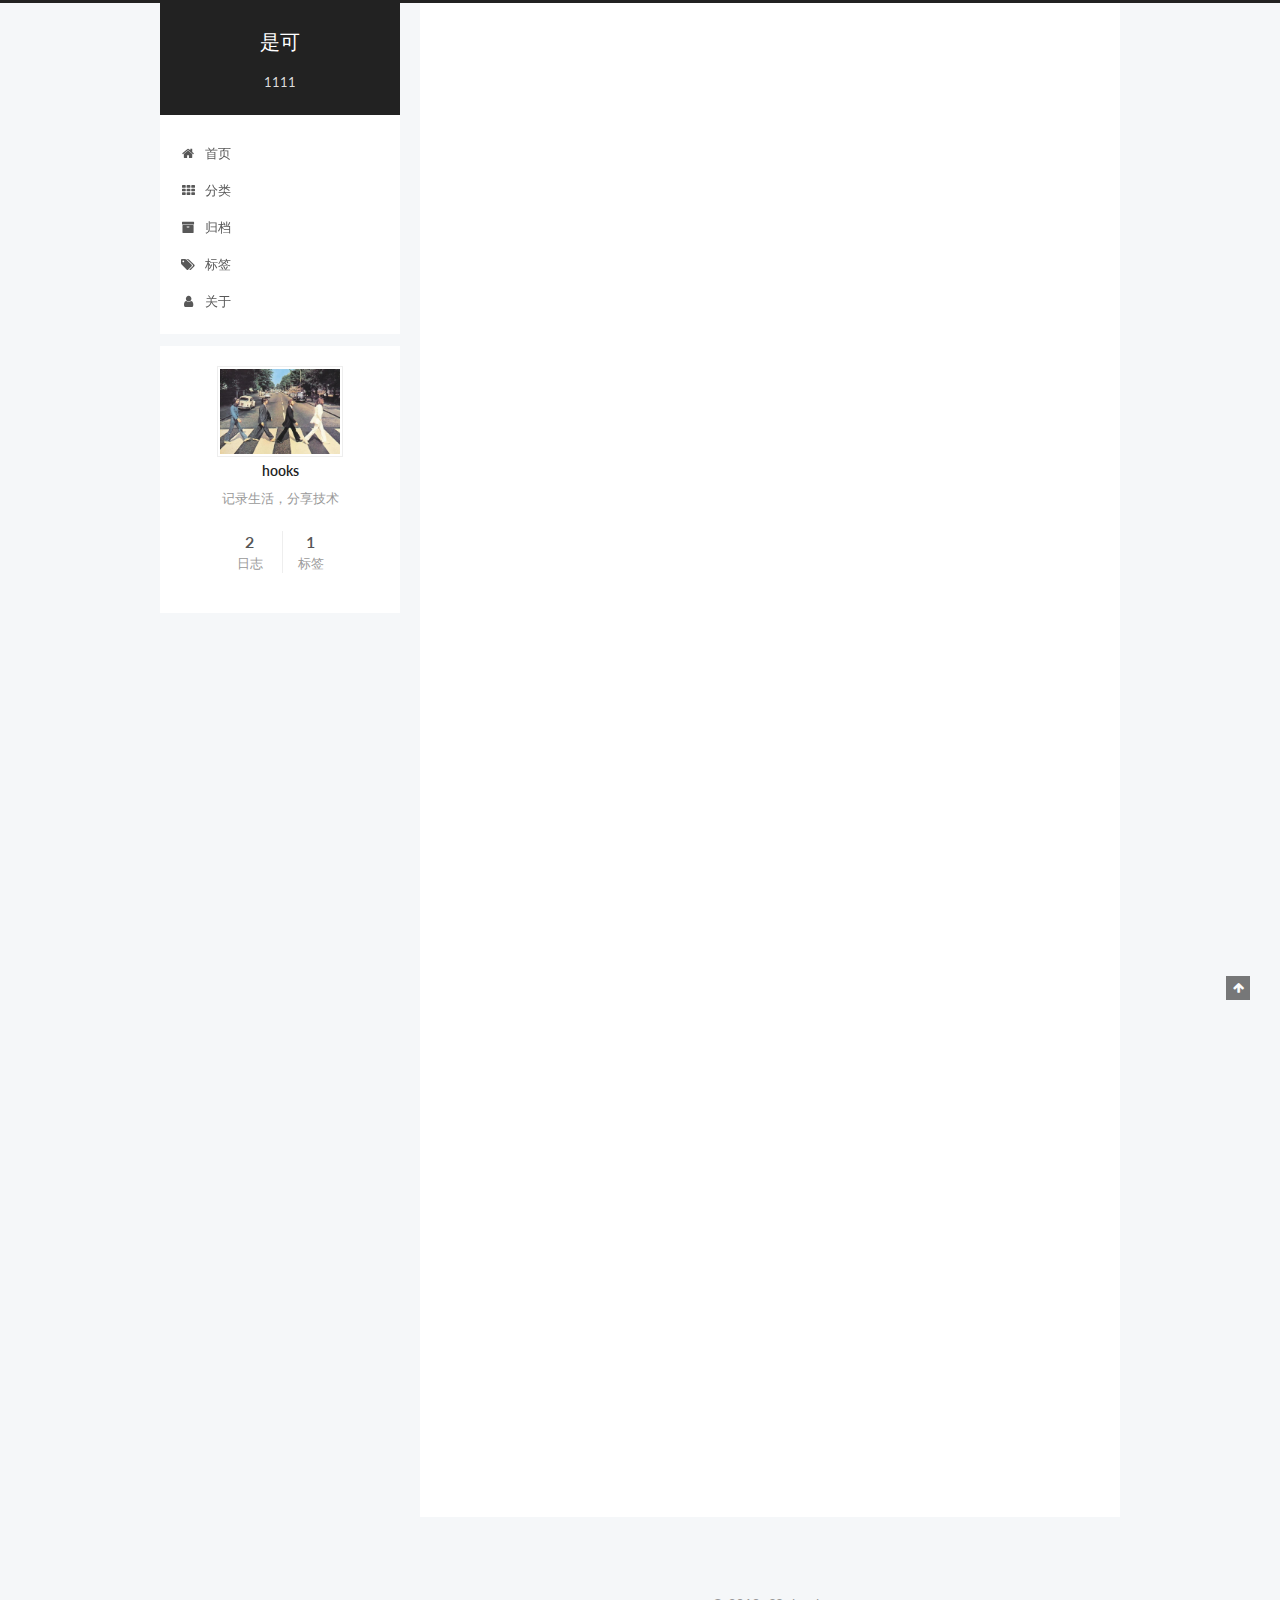
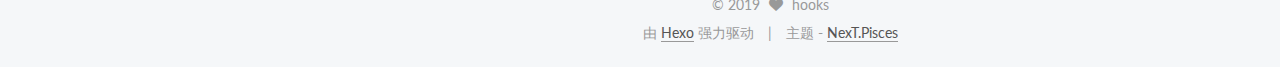
<file: index.html>
<!DOCTYPE html>



  


<html class="theme-next pisces use-motion" lang="zh-Hans">
<head>
  <meta charset="UTF-8"/>
<meta http-equiv="X-UA-Compatible" content="IE=edge" />
<meta name="viewport" content="width=device-width, initial-scale=1, maximum-scale=1"/>
<meta name="theme-color" content="#222">









<meta http-equiv="Cache-Control" content="no-transform" />
<meta http-equiv="Cache-Control" content="no-siteapp" />















  
  
  <link href="/lib/fancybox/source/jquery.fancybox.css?v=2.1.5" rel="stylesheet" type="text/css" />




  
  
  
  

  
    
    
  

  

  

  

  

  
    
    
    <link href="//fonts.googleapis.com/css?family=Lato:300,300italic,400,400italic,700,700italic&subset=latin,latin-ext" rel="stylesheet" type="text/css">
  






<link href="/lib/font-awesome/css/font-awesome.min.css?v=4.6.2" rel="stylesheet" type="text/css" />

<link href="/css/main.css?v=5.1.2" rel="stylesheet" type="text/css" />


  <meta name="keywords" content="Hexo, NexT" />








  <link rel="shortcut icon" type="image/x-icon" href="/favicon.ico?v=5.1.2" />






<meta name="description" content="记录生活，分享技术">
<meta property="og:type" content="website">
<meta property="og:title" content="是可">
<meta property="og:url" content="http:&#x2F;&#x2F;yoursite.com&#x2F;index.html">
<meta property="og:site_name" content="是可">
<meta property="og:description" content="记录生活，分享技术">
<meta property="og:locale" content="zh-Hans">
<meta name="twitter:card" content="summary">



<script type="text/javascript" id="hexo.configurations">
  var NexT = window.NexT || {};
  var CONFIG = {
    root: '/',
    scheme: 'Pisces',
    sidebar: {"position":"left","display":"post","offset":12,"offset_float":12,"b2t":false,"scrollpercent":false,"onmobile":false},
    fancybox: true,
    tabs: true,
    motion: true,
    duoshuo: {
      userId: '0',
      author: '博主'
    },
    algolia: {
      applicationID: '',
      apiKey: '',
      indexName: '',
      hits: {"per_page":10},
      labels: {"input_placeholder":"Search for Posts","hits_empty":"We didn't find any results for the search: ${query}","hits_stats":"${hits} results found in ${time} ms"}
    }
  };
</script>



  <link rel="canonical" href="http://yoursite.com/"/>





  <title>是可</title>
  














</head>

<body itemscope itemtype="http://schema.org/WebPage" lang="zh-Hans">

  
  
    
  

  <div class="container sidebar-position-left 
   page-home 
 ">
    <div class="headband"></div>

    <header id="header" class="header" itemscope itemtype="http://schema.org/WPHeader">
      <div class="header-inner"><div class="site-brand-wrapper">
  <div class="site-meta ">
    

    <div class="custom-logo-site-title">
      <a href="/"  class="brand" rel="start">
        <span class="logo-line-before"><i></i></span>
        <span class="site-title">是可</span>
        <span class="logo-line-after"><i></i></span>
      </a>
    </div>
      
        <p class="site-subtitle">1111</p>
      
  </div>

  <div class="site-nav-toggle">
    <button>
      <span class="btn-bar"></span>
      <span class="btn-bar"></span>
      <span class="btn-bar"></span>
    </button>
  </div>
</div>

<nav class="site-nav">
  

  
    <ul id="menu" class="menu">
      
        
        <li class="menu-item menu-item-home">
          <a href="/" rel="section">
            
              <i class="menu-item-icon fa fa-fw fa-home"></i> <br />
            
            首页
          </a>
        </li>
      
        
        <li class="menu-item menu-item-categories">
          <a href="/categories/" rel="section">
            
              <i class="menu-item-icon fa fa-fw fa-th"></i> <br />
            
            分类
          </a>
        </li>
      
        
        <li class="menu-item menu-item-archives">
          <a href="/archives/" rel="section">
            
              <i class="menu-item-icon fa fa-fw fa-archive"></i> <br />
            
            归档
          </a>
        </li>
      
        
        <li class="menu-item menu-item-tags">
          <a href="/tags/" rel="section">
            
              <i class="menu-item-icon fa fa-fw fa-tags"></i> <br />
            
            标签
          </a>
        </li>
      
        
        <li class="menu-item menu-item-about">
          <a href="/about/" rel="section">
            
              <i class="menu-item-icon fa fa-fw fa-user"></i> <br />
            
            关于
          </a>
        </li>
      

      
    </ul>
  

  
</nav>



 </div>
    </header>

    <main id="main" class="main">
      <div class="main-inner">
        <div class="content-wrap">
          <div id="content" class="content">
            
  <section id="posts" class="posts-expand">
    
      

  

  
  
  

  <article class="post post-type-normal" itemscope itemtype="http://schema.org/Article">
  
  
  
  <div class="post-block">
    <link itemprop="mainEntityOfPage" href="http://yoursite.com/2019/12/01/artile/">

    <span hidden itemprop="author" itemscope itemtype="http://schema.org/Person">
      <meta itemprop="name" content="hooks">
      <meta itemprop="description" content="">
      <meta itemprop="image" content="/images/timg.jpg">
    </span>

    <span hidden itemprop="publisher" itemscope itemtype="http://schema.org/Organization">
      <meta itemprop="name" content="是可">
    </span>

    
      <header class="post-header">

        
        
          <h1 class="post-title" itemprop="name headline">
                
                <a class="post-title-link" href="/2019/12/01/artile/" itemprop="url">artile</a></h1>
        

        <div class="post-meta">
          <span class="post-time">
            
              <span class="post-meta-item-icon">
                <i class="fa fa-calendar-o"></i>
              </span>
              
                <span class="post-meta-item-text">发表于</span>
              
              <time title="创建于" itemprop="dateCreated datePublished" datetime="2019-12-01T15:06:20+08:00">
                2019-12-01
              </time>
            

            

            
          </span>

          

          
            
          

          
          

          

          

          

        </div>
      </header>
    

    
    
    
    <div class="post-body" itemprop="articleBody">

      
      

      
        
          <p>2333asdgadsg<br>2333asdgadsg<br>2333asdgadsgfaeqet</p>
          <!--noindex-->
          <div class="post-button text-center">
            <a class="btn" href="/2019/12/01/artile/#more" rel="contents">
              阅读全文 &raquo;
            </a>
          </div>
          <!--/noindex-->
        
      
    </div>
    
    
    

    

    

    

    <footer class="post-footer">
      

      

      

      
      
        <div class="post-eof"></div>
      
    </footer>
  </div>
  
  
  
  </article>


    
      

  

  
  
  

  <article class="post post-type-hello" itemscope itemtype="http://schema.org/Article">
  
  
  
  <div class="post-block">
    <link itemprop="mainEntityOfPage" href="http://yoursite.com/2019/11/30/hello-world/">

    <span hidden itemprop="author" itemscope itemtype="http://schema.org/Person">
      <meta itemprop="name" content="hooks">
      <meta itemprop="description" content="">
      <meta itemprop="image" content="/images/timg.jpg">
    </span>

    <span hidden itemprop="publisher" itemscope itemtype="http://schema.org/Organization">
      <meta itemprop="name" content="是可">
    </span>

    
      <header class="post-header">

        
        
          <h1 class="post-title" itemprop="name headline">
                
                <a class="post-title-link" href="/2019/11/30/hello-world/" itemprop="url">Hello World</a></h1>
        

        <div class="post-meta">
          <span class="post-time">
            
              <span class="post-meta-item-icon">
                <i class="fa fa-calendar-o"></i>
              </span>
              
                <span class="post-meta-item-text">发表于</span>
              
              <time title="创建于" itemprop="dateCreated datePublished" datetime="2019-11-30T23:21:24+08:00">
                2019-11-30
              </time>
            

            

            
          </span>

          

          
            
          

          
          

          

          

          

        </div>
      </header>
    

    
    
    
    <div class="post-body" itemprop="articleBody">

      
      

      
        
          
            <p>Welcome to <a href="https://hexo.io/" target="_blank" rel="noopener">Hexo</a>! This is your very first post. Check <a href="https://hexo.io/docs/" target="_blank" rel="noopener">documentation</a> for more info. If you get any problems when using Hexo, you can find the answer in <a href="https://hexo.io/docs/troubleshooting.html" target="_blank" rel="noopener">troubleshooting</a> or you can ask me on <a href="https://github.com/hexojs/hexo/issues" target="_blank" rel="noopener">GitHub</a>.</p>
<h2 id="Quick-Start"><a href="#Quick-Start" class="headerlink" title="Quick Start"></a>Quick Start</h2><h3 id="Create-a-new-post"><a href="#Create-a-new-post" class="headerlink" title="Create a new post"></a>Create a new post</h3><figure class="highlight bash"><table><tr><td class="gutter"><pre><span class="line">1</span></pre></td><td class="code"><pre><span class="line">$ hexo new <span class="string">"My New Post"</span></span></pre></td></tr></table></figure>

<p>More info: <a href="https://hexo.io/docs/writing.html" target="_blank" rel="noopener">Writing</a></p>
<h3 id="Run-server"><a href="#Run-server" class="headerlink" title="Run server"></a>Run server</h3><figure class="highlight bash"><table><tr><td class="gutter"><pre><span class="line">1</span></pre></td><td class="code"><pre><span class="line">$ hexo server</span></pre></td></tr></table></figure>

<p>More info: <a href="https://hexo.io/docs/server.html" target="_blank" rel="noopener">Server</a></p>
<h3 id="Generate-static-files"><a href="#Generate-static-files" class="headerlink" title="Generate static files"></a>Generate static files</h3><figure class="highlight bash"><table><tr><td class="gutter"><pre><span class="line">1</span></pre></td><td class="code"><pre><span class="line">$ hexo generate</span></pre></td></tr></table></figure>

<p>More info: <a href="https://hexo.io/docs/generating.html" target="_blank" rel="noopener">Generating</a></p>
<h3 id="Deploy-to-remote-sites"><a href="#Deploy-to-remote-sites" class="headerlink" title="Deploy to remote sites"></a>Deploy to remote sites</h3><figure class="highlight bash"><table><tr><td class="gutter"><pre><span class="line">1</span></pre></td><td class="code"><pre><span class="line">$ hexo deploy</span></pre></td></tr></table></figure>

<p>More info: <a href="https://hexo.io/docs/one-command-deployment.html" target="_blank" rel="noopener">Deployment</a></p>

          
        
      
    </div>
    
    
    

    

    

    

    <footer class="post-footer">
      

      

      

      
      
        <div class="post-eof"></div>
      
    </footer>
  </div>
  
  
  
  </article>


    
  </section>

  


          </div>
          


          

        </div>
        
          
  
  <div class="sidebar-toggle">
    <div class="sidebar-toggle-line-wrap">
      <span class="sidebar-toggle-line sidebar-toggle-line-first"></span>
      <span class="sidebar-toggle-line sidebar-toggle-line-middle"></span>
      <span class="sidebar-toggle-line sidebar-toggle-line-last"></span>
    </div>
  </div>

  <aside id="sidebar" class="sidebar">
    
    <div class="sidebar-inner">

      

      

      <section class="site-overview sidebar-panel sidebar-panel-active">
        <div class="site-author motion-element" itemprop="author" itemscope itemtype="http://schema.org/Person">
          <img class="site-author-image" itemprop="image"
               src="/images/timg.jpg"
               alt="hooks" />
          <p class="site-author-name" itemprop="name">hooks</p>
           
              <p class="site-description motion-element" itemprop="description">记录生活，分享技术</p>
          
        </div>
        <nav class="site-state motion-element">

          
            <div class="site-state-item site-state-posts">
              <a href="/archives/">
                <span class="site-state-item-count">2</span>
                <span class="site-state-item-name">日志</span>
              </a>
            </div>
          

          

          
            
            
            <div class="site-state-item site-state-tags">
              
                <span class="site-state-item-count">1</span>
                <span class="site-state-item-name">标签</span>
              
            </div>
          

        </nav>

        

        <div class="links-of-author motion-element">
          
        </div>

        
        

        
        

        


      </section>

      

      

    </div>
  </aside>


        
      </div>
    </main>

    <footer id="footer" class="footer">
      <div class="footer-inner">
        <div class="copyright" >
  
  &copy; 
  <span itemprop="copyrightYear">2019</span>
  <span class="with-love">
    <i class="fa fa-heart"></i>
  </span>
  <span class="author" itemprop="copyrightHolder">hooks</span>
</div>


<div class="powered-by">
  由 <a class="theme-link" href="https://hexo.io" target="_blank" rel="noopener">Hexo</a> 强力驱动
</div>

<div class="theme-info">
  主题 -
  <a class="theme-link" href="https://github.com/iissnan/hexo-theme-next" target="_blank" rel="noopener">
    NexT.Pisces
  </a>
</div>


        

        
      </div>
    </footer>

    
      <div class="back-to-top">
        <i class="fa fa-arrow-up"></i>
        
      </div>
    

  </div>

  

<script type="text/javascript">
  if (Object.prototype.toString.call(window.Promise) !== '[object Function]') {
    window.Promise = null;
  }
</script>









  












  
  <script type="text/javascript" src="/lib/jquery/index.js?v=2.1.3"></script>

  
  <script type="text/javascript" src="/lib/fastclick/lib/fastclick.min.js?v=1.0.6"></script>

  
  <script type="text/javascript" src="/lib/jquery_lazyload/jquery.lazyload.js?v=1.9.7"></script>

  
  <script type="text/javascript" src="/lib/velocity/velocity.min.js?v=1.2.1"></script>

  
  <script type="text/javascript" src="/lib/velocity/velocity.ui.min.js?v=1.2.1"></script>

  
  <script type="text/javascript" src="/lib/fancybox/source/jquery.fancybox.pack.js?v=2.1.5"></script>


  


  <script type="text/javascript" src="/js/src/utils.js?v=5.1.2"></script>

  <script type="text/javascript" src="/js/src/motion.js?v=5.1.2"></script>



  
  


  <script type="text/javascript" src="/js/src/affix.js?v=5.1.2"></script>

  <script type="text/javascript" src="/js/src/schemes/pisces.js?v=5.1.2"></script>



  
    <script type="text/javascript" src="/js/src/scrollspy.js?v=5.1.2"></script>
<script type="text/javascript" src="/js/src/post-details.js?v=5.1.2"></script>

  

  


  <script type="text/javascript" src="/js/src/bootstrap.js?v=5.1.2"></script>



  


  




	





  





  






  





  

  

  

  

  

  

</body>
</html>
</file>
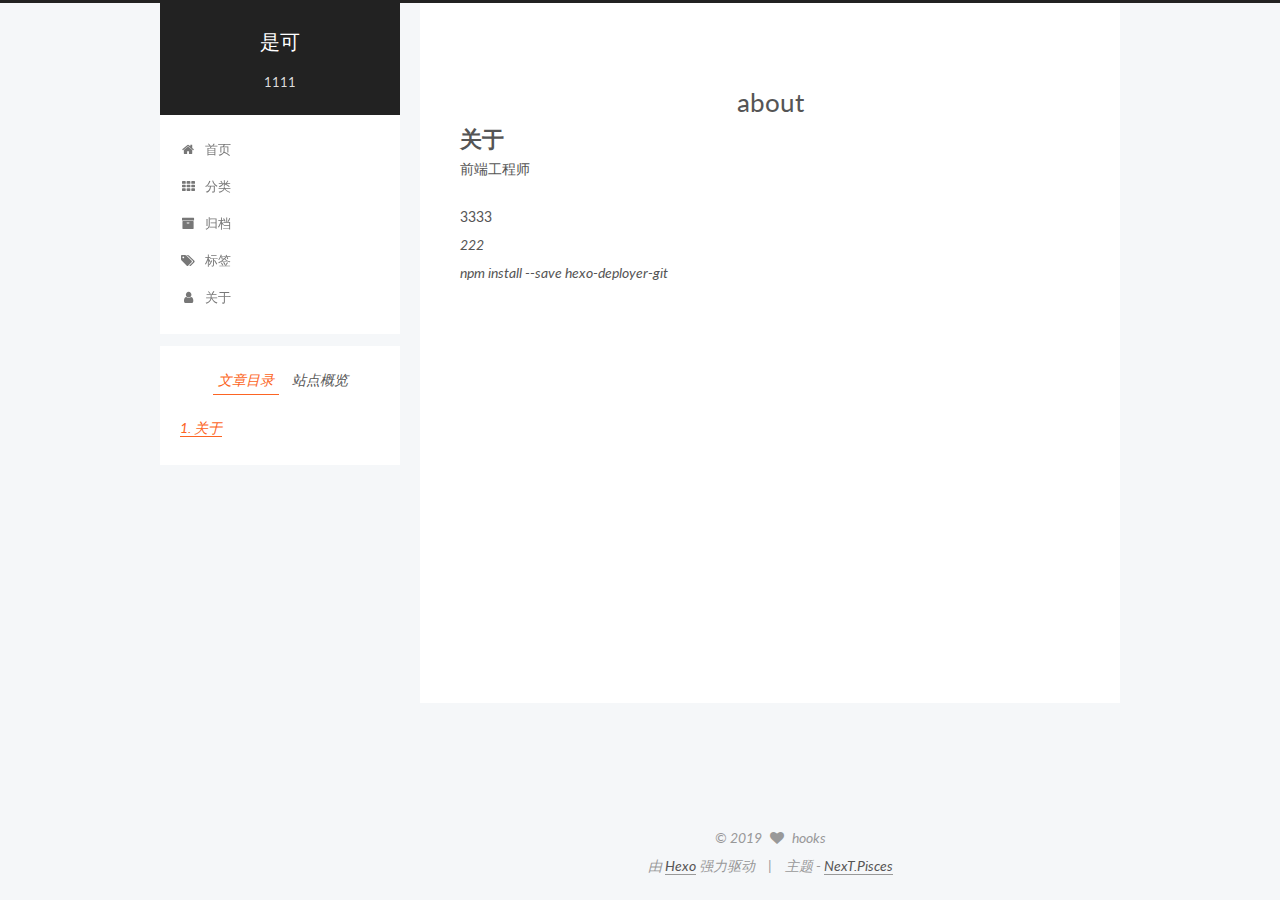
<file: about/index.html>
<!DOCTYPE html>



  


<html class="theme-next pisces use-motion" lang="zh-Hans">
<head>
  <meta charset="UTF-8"/>
<meta http-equiv="X-UA-Compatible" content="IE=edge" />
<meta name="viewport" content="width=device-width, initial-scale=1, maximum-scale=1"/>
<meta name="theme-color" content="#222">









<meta http-equiv="Cache-Control" content="no-transform" />
<meta http-equiv="Cache-Control" content="no-siteapp" />















  
  
  <link href="/lib/fancybox/source/jquery.fancybox.css?v=2.1.5" rel="stylesheet" type="text/css" />




  
  
  
  

  
    
    
  

  

  

  

  

  
    
    
    <link href="//fonts.googleapis.com/css?family=Lato:300,300italic,400,400italic,700,700italic&subset=latin,latin-ext" rel="stylesheet" type="text/css">
  






<link href="/lib/font-awesome/css/font-awesome.min.css?v=4.6.2" rel="stylesheet" type="text/css" />

<link href="/css/main.css?v=5.1.2" rel="stylesheet" type="text/css" />


  <meta name="keywords" content="Hexo, NexT" />








  <link rel="shortcut icon" type="image/x-icon" href="/favicon.ico?v=5.1.2" />






<meta name="description" content="关于">
<meta property="og:type" content="website">
<meta property="og:title" content="about">
<meta property="og:url" content="http:&#x2F;&#x2F;yoursite.com&#x2F;about&#x2F;index.html">
<meta property="og:site_name" content="是可">
<meta property="og:description" content="关于">
<meta property="og:locale" content="zh-Hans">
<meta property="og:updated_time" content="2019-12-01T07:31:34.967Z">
<meta name="twitter:card" content="summary">



<script type="text/javascript" id="hexo.configurations">
  var NexT = window.NexT || {};
  var CONFIG = {
    root: '/',
    scheme: 'Pisces',
    sidebar: {"position":"left","display":"post","offset":12,"offset_float":12,"b2t":false,"scrollpercent":false,"onmobile":false},
    fancybox: true,
    tabs: true,
    motion: true,
    duoshuo: {
      userId: '0',
      author: '博主'
    },
    algolia: {
      applicationID: '',
      apiKey: '',
      indexName: '',
      hits: {"per_page":10},
      labels: {"input_placeholder":"Search for Posts","hits_empty":"We didn't find any results for the search: ${query}","hits_stats":"${hits} results found in ${time} ms"}
    }
  };
</script>



  <link rel="canonical" href="http://yoursite.com/about/"/>





  <title>about | 是可</title>
  














</head>

<body itemscope itemtype="http://schema.org/WebPage" lang="zh-Hans">

  
  
    
  

  <div class="container sidebar-position-left page-post-detail ">
    <div class="headband"></div>

    <header id="header" class="header" itemscope itemtype="http://schema.org/WPHeader">
      <div class="header-inner"><div class="site-brand-wrapper">
  <div class="site-meta ">
    

    <div class="custom-logo-site-title">
      <a href="/"  class="brand" rel="start">
        <span class="logo-line-before"><i></i></span>
        <span class="site-title">是可</span>
        <span class="logo-line-after"><i></i></span>
      </a>
    </div>
      
        <p class="site-subtitle">1111</p>
      
  </div>

  <div class="site-nav-toggle">
    <button>
      <span class="btn-bar"></span>
      <span class="btn-bar"></span>
      <span class="btn-bar"></span>
    </button>
  </div>
</div>

<nav class="site-nav">
  

  
    <ul id="menu" class="menu">
      
        
        <li class="menu-item menu-item-home">
          <a href="/" rel="section">
            
              <i class="menu-item-icon fa fa-fw fa-home"></i> <br />
            
            首页
          </a>
        </li>
      
        
        <li class="menu-item menu-item-categories">
          <a href="/categories/" rel="section">
            
              <i class="menu-item-icon fa fa-fw fa-th"></i> <br />
            
            分类
          </a>
        </li>
      
        
        <li class="menu-item menu-item-archives">
          <a href="/archives/" rel="section">
            
              <i class="menu-item-icon fa fa-fw fa-archive"></i> <br />
            
            归档
          </a>
        </li>
      
        
        <li class="menu-item menu-item-tags">
          <a href="/tags/" rel="section">
            
              <i class="menu-item-icon fa fa-fw fa-tags"></i> <br />
            
            标签
          </a>
        </li>
      
        
        <li class="menu-item menu-item-about">
          <a href="/about/" rel="section">
            
              <i class="menu-item-icon fa fa-fw fa-user"></i> <br />
            
            关于
          </a>
        </li>
      

      
    </ul>
  

  
</nav>



 </div>
    </header>

    <main id="main" class="main">
      <div class="main-inner">
        <div class="content-wrap">
          <div id="content" class="content">
            

  <div id="posts" class="posts-expand">
    
    
    
    <div class="post-block page">
      <header class="post-header">

	<h1 class="post-title" itemprop="name headline">about</h1>



</header>

      
      
      
      <div class="post-body">
        
        
          <h1 id="关于"><a href="#关于" class="headerlink" title="关于"></a>关于</h1><a id="more"></a>
<p>前端工程师</p>
<div>3333</div>
<i>222<i/>
<p>npm install --save hexo-deployer-git</p>
        
      </div>
      
      
      
    </div>
    
    
    
  </div>


          </div>
          


          
  <div class="comments" id="comments">
    
  </div>


        </div>
        
          
  
  <div class="sidebar-toggle">
    <div class="sidebar-toggle-line-wrap">
      <span class="sidebar-toggle-line sidebar-toggle-line-first"></span>
      <span class="sidebar-toggle-line sidebar-toggle-line-middle"></span>
      <span class="sidebar-toggle-line sidebar-toggle-line-last"></span>
    </div>
  </div>

  <aside id="sidebar" class="sidebar">
    
    <div class="sidebar-inner">

      

      
        <ul class="sidebar-nav motion-element">
          <li class="sidebar-nav-toc sidebar-nav-active" data-target="post-toc-wrap" >
            文章目录
          </li>
          <li class="sidebar-nav-overview" data-target="site-overview">
            站点概览
          </li>
        </ul>
      

      <section class="site-overview sidebar-panel">
        <div class="site-author motion-element" itemprop="author" itemscope itemtype="http://schema.org/Person">
          <img class="site-author-image" itemprop="image"
               src="/images/timg.jpg"
               alt="hooks" />
          <p class="site-author-name" itemprop="name">hooks</p>
           
              <p class="site-description motion-element" itemprop="description">记录生活，分享技术</p>
          
        </div>
        <nav class="site-state motion-element">

          
            <div class="site-state-item site-state-posts">
              <a href="/archives/">
                <span class="site-state-item-count">2</span>
                <span class="site-state-item-name">日志</span>
              </a>
            </div>
          

          

          
            
            
            <div class="site-state-item site-state-tags">
              
                <span class="site-state-item-count">1</span>
                <span class="site-state-item-name">标签</span>
              
            </div>
          

        </nav>

        

        <div class="links-of-author motion-element">
          
        </div>

        
        

        
        

        


      </section>

      
      <!--noindex-->
        <section class="post-toc-wrap motion-element sidebar-panel sidebar-panel-active">
          <div class="post-toc">

            
              
            

            
              <div class="post-toc-content"><ol class="nav"><li class="nav-item nav-level-1"><a class="nav-link" href="#关于"><span class="nav-number">1.</span> <span class="nav-text">关于</span></a></li></ol></div>
            

          </div>
        </section>
      <!--/noindex-->
      

      

    </div>
  </aside>


        
      </div>
    </main>

    <footer id="footer" class="footer">
      <div class="footer-inner">
        <div class="copyright" >
  
  &copy; 
  <span itemprop="copyrightYear">2019</span>
  <span class="with-love">
    <i class="fa fa-heart"></i>
  </span>
  <span class="author" itemprop="copyrightHolder">hooks</span>
</div>


<div class="powered-by">
  由 <a class="theme-link" href="https://hexo.io" target="_blank" rel="noopener">Hexo</a> 强力驱动
</div>

<div class="theme-info">
  主题 -
  <a class="theme-link" href="https://github.com/iissnan/hexo-theme-next" target="_blank" rel="noopener">
    NexT.Pisces
  </a>
</div>


        

        
      </div>
    </footer>

    
      <div class="back-to-top">
        <i class="fa fa-arrow-up"></i>
        
      </div>
    

  </div>

  

<script type="text/javascript">
  if (Object.prototype.toString.call(window.Promise) !== '[object Function]') {
    window.Promise = null;
  }
</script>









  












  
  <script type="text/javascript" src="/lib/jquery/index.js?v=2.1.3"></script>

  
  <script type="text/javascript" src="/lib/fastclick/lib/fastclick.min.js?v=1.0.6"></script>

  
  <script type="text/javascript" src="/lib/jquery_lazyload/jquery.lazyload.js?v=1.9.7"></script>

  
  <script type="text/javascript" src="/lib/velocity/velocity.min.js?v=1.2.1"></script>

  
  <script type="text/javascript" src="/lib/velocity/velocity.ui.min.js?v=1.2.1"></script>

  
  <script type="text/javascript" src="/lib/fancybox/source/jquery.fancybox.pack.js?v=2.1.5"></script>


  


  <script type="text/javascript" src="/js/src/utils.js?v=5.1.2"></script>

  <script type="text/javascript" src="/js/src/motion.js?v=5.1.2"></script>



  
  


  <script type="text/javascript" src="/js/src/affix.js?v=5.1.2"></script>

  <script type="text/javascript" src="/js/src/schemes/pisces.js?v=5.1.2"></script>



  
    <script type="text/javascript" src="/js/src/scrollspy.js?v=5.1.2"></script>
<script type="text/javascript" src="/js/src/post-details.js?v=5.1.2"></script>

  

  


  <script type="text/javascript" src="/js/src/bootstrap.js?v=5.1.2"></script>



  


  




	





  





  






  





  

  

  

  

  

  

</body>
</html>
</file>
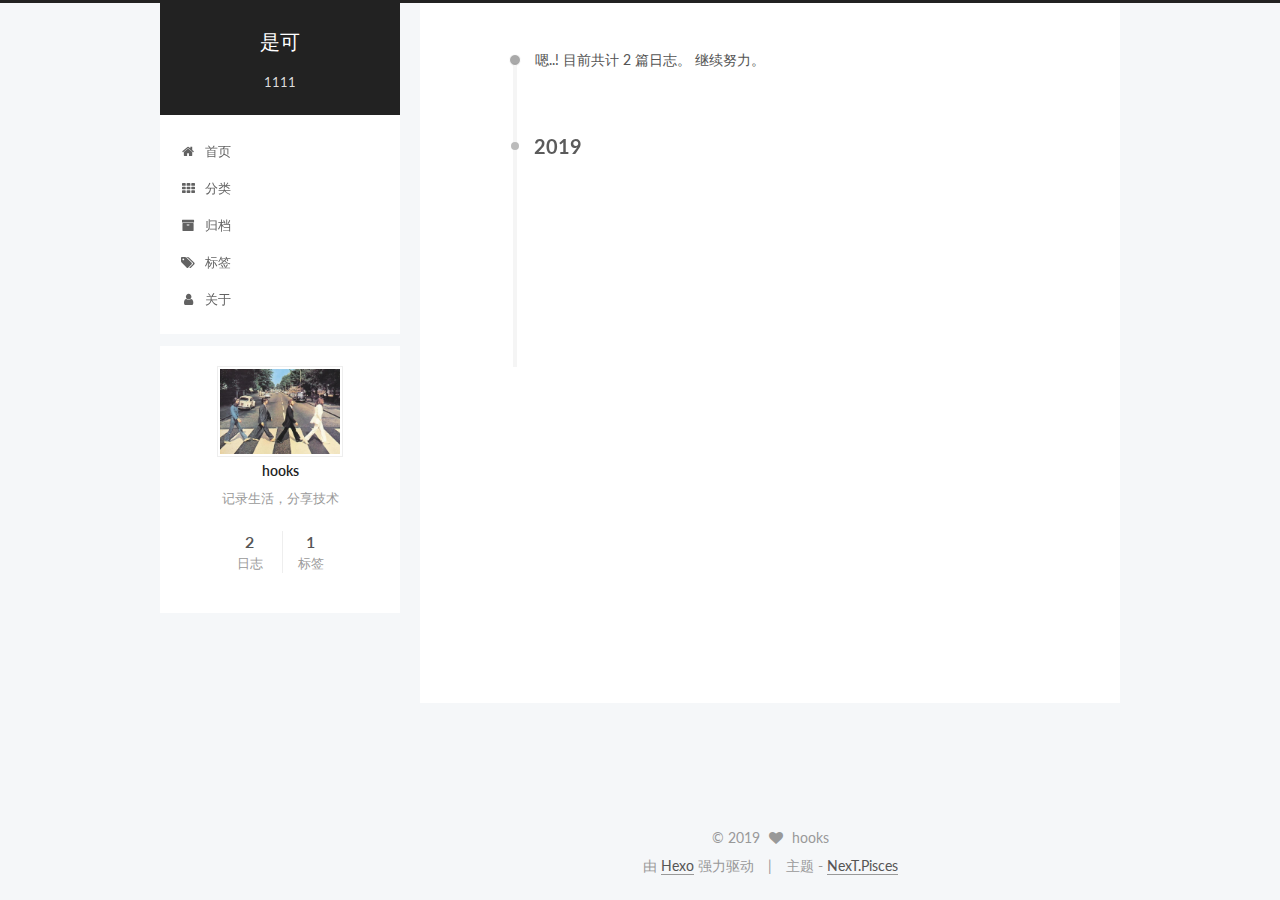
<file: archives/index.html>
<!DOCTYPE html>



  


<html class="theme-next pisces use-motion" lang="zh-Hans">
<head>
  <meta charset="UTF-8"/>
<meta http-equiv="X-UA-Compatible" content="IE=edge" />
<meta name="viewport" content="width=device-width, initial-scale=1, maximum-scale=1"/>
<meta name="theme-color" content="#222">









<meta http-equiv="Cache-Control" content="no-transform" />
<meta http-equiv="Cache-Control" content="no-siteapp" />















  
  
  <link href="/lib/fancybox/source/jquery.fancybox.css?v=2.1.5" rel="stylesheet" type="text/css" />




  
  
  
  

  
    
    
  

  

  

  

  

  
    
    
    <link href="//fonts.googleapis.com/css?family=Lato:300,300italic,400,400italic,700,700italic&subset=latin,latin-ext" rel="stylesheet" type="text/css">
  






<link href="/lib/font-awesome/css/font-awesome.min.css?v=4.6.2" rel="stylesheet" type="text/css" />

<link href="/css/main.css?v=5.1.2" rel="stylesheet" type="text/css" />


  <meta name="keywords" content="Hexo, NexT" />








  <link rel="shortcut icon" type="image/x-icon" href="/favicon.ico?v=5.1.2" />






<meta name="description" content="记录生活，分享技术">
<meta property="og:type" content="website">
<meta property="og:title" content="是可">
<meta property="og:url" content="http:&#x2F;&#x2F;yoursite.com&#x2F;archives&#x2F;index.html">
<meta property="og:site_name" content="是可">
<meta property="og:description" content="记录生活，分享技术">
<meta property="og:locale" content="zh-Hans">
<meta name="twitter:card" content="summary">



<script type="text/javascript" id="hexo.configurations">
  var NexT = window.NexT || {};
  var CONFIG = {
    root: '/',
    scheme: 'Pisces',
    sidebar: {"position":"left","display":"post","offset":12,"offset_float":12,"b2t":false,"scrollpercent":false,"onmobile":false},
    fancybox: true,
    tabs: true,
    motion: true,
    duoshuo: {
      userId: '0',
      author: '博主'
    },
    algolia: {
      applicationID: '',
      apiKey: '',
      indexName: '',
      hits: {"per_page":10},
      labels: {"input_placeholder":"Search for Posts","hits_empty":"We didn't find any results for the search: ${query}","hits_stats":"${hits} results found in ${time} ms"}
    }
  };
</script>



  <link rel="canonical" href="http://yoursite.com/archives/"/>





  <title>归档 | 是可</title>
  














</head>

<body itemscope itemtype="http://schema.org/WebPage" lang="zh-Hans">

  
  
    
  

  <div class="container sidebar-position-left  page-archive  ">
    <div class="headband"></div>

    <header id="header" class="header" itemscope itemtype="http://schema.org/WPHeader">
      <div class="header-inner"><div class="site-brand-wrapper">
  <div class="site-meta ">
    

    <div class="custom-logo-site-title">
      <a href="/"  class="brand" rel="start">
        <span class="logo-line-before"><i></i></span>
        <span class="site-title">是可</span>
        <span class="logo-line-after"><i></i></span>
      </a>
    </div>
      
        <p class="site-subtitle">1111</p>
      
  </div>

  <div class="site-nav-toggle">
    <button>
      <span class="btn-bar"></span>
      <span class="btn-bar"></span>
      <span class="btn-bar"></span>
    </button>
  </div>
</div>

<nav class="site-nav">
  

  
    <ul id="menu" class="menu">
      
        
        <li class="menu-item menu-item-home">
          <a href="/" rel="section">
            
              <i class="menu-item-icon fa fa-fw fa-home"></i> <br />
            
            首页
          </a>
        </li>
      
        
        <li class="menu-item menu-item-categories">
          <a href="/categories/" rel="section">
            
              <i class="menu-item-icon fa fa-fw fa-th"></i> <br />
            
            分类
          </a>
        </li>
      
        
        <li class="menu-item menu-item-archives">
          <a href="/archives/" rel="section">
            
              <i class="menu-item-icon fa fa-fw fa-archive"></i> <br />
            
            归档
          </a>
        </li>
      
        
        <li class="menu-item menu-item-tags">
          <a href="/tags/" rel="section">
            
              <i class="menu-item-icon fa fa-fw fa-tags"></i> <br />
            
            标签
          </a>
        </li>
      
        
        <li class="menu-item menu-item-about">
          <a href="/about/" rel="section">
            
              <i class="menu-item-icon fa fa-fw fa-user"></i> <br />
            
            关于
          </a>
        </li>
      

      
    </ul>
  

  
</nav>



 </div>
    </header>

    <main id="main" class="main">
      <div class="main-inner">
        <div class="content-wrap">
          <div id="content" class="content">
            

  
  
  
  <div class="post-block archive">
    <div id="posts" class="posts-collapse">
      <span class="archive-move-on"></span>

      <span class="archive-page-counter">
        
        
        
          
        
        嗯..! 目前共计 2 篇日志。 继续努力。
      </span>

      

        
        
        

        
          
          <div class="collection-title">
            <h2 class="archive-year motion-element" id="archive-year-2019">2019</h2>
          </div>
        
        

        

  <article class="post post-type-normal" itemscope itemtype="http://schema.org/Article">
    <header class="post-header">

      <h2 class="post-title">
        
            <a class="post-title-link" href="/2019/12/01/artile/" itemprop="url">
              
                <span itemprop="name">artile</span>
              
            </a>
        
      </h2>

      <div class="post-meta">
        <time class="post-time" itemprop="dateCreated"
              datetime="2019-12-01T15:06:20+08:00"
              content="2019-12-01" >
          12-01
        </time>
      </div>

    </header>
  </article>



      

        
        
        

        
        

        

  <article class="post post-type-hello" itemscope itemtype="http://schema.org/Article">
    <header class="post-header">

      <h2 class="post-title">
        
            <a class="post-title-link" href="/2019/11/30/hello-world/" itemprop="url">
              
                <span itemprop="name">Hello World</span>
              
            </a>
        
      </h2>

      <div class="post-meta">
        <time class="post-time" itemprop="dateCreated"
              datetime="2019-11-30T23:21:24+08:00"
              content="2019-11-30" >
          11-30
        </time>
      </div>

    </header>
  </article>



      

    </div>
  </div>
  
  
  

  



          </div>
          


          

        </div>
        
          
  
  <div class="sidebar-toggle">
    <div class="sidebar-toggle-line-wrap">
      <span class="sidebar-toggle-line sidebar-toggle-line-first"></span>
      <span class="sidebar-toggle-line sidebar-toggle-line-middle"></span>
      <span class="sidebar-toggle-line sidebar-toggle-line-last"></span>
    </div>
  </div>

  <aside id="sidebar" class="sidebar">
    
    <div class="sidebar-inner">

      

      

      <section class="site-overview sidebar-panel sidebar-panel-active">
        <div class="site-author motion-element" itemprop="author" itemscope itemtype="http://schema.org/Person">
          <img class="site-author-image" itemprop="image"
               src="/images/timg.jpg"
               alt="hooks" />
          <p class="site-author-name" itemprop="name">hooks</p>
           
              <p class="site-description motion-element" itemprop="description">记录生活，分享技术</p>
          
        </div>
        <nav class="site-state motion-element">

          
            <div class="site-state-item site-state-posts">
              <a href="/archives/">
                <span class="site-state-item-count">2</span>
                <span class="site-state-item-name">日志</span>
              </a>
            </div>
          

          

          
            
            
            <div class="site-state-item site-state-tags">
              
                <span class="site-state-item-count">1</span>
                <span class="site-state-item-name">标签</span>
              
            </div>
          

        </nav>

        

        <div class="links-of-author motion-element">
          
        </div>

        
        

        
        

        


      </section>

      

      

    </div>
  </aside>


        
      </div>
    </main>

    <footer id="footer" class="footer">
      <div class="footer-inner">
        <div class="copyright" >
  
  &copy; 
  <span itemprop="copyrightYear">2019</span>
  <span class="with-love">
    <i class="fa fa-heart"></i>
  </span>
  <span class="author" itemprop="copyrightHolder">hooks</span>
</div>


<div class="powered-by">
  由 <a class="theme-link" href="https://hexo.io" target="_blank" rel="noopener">Hexo</a> 强力驱动
</div>

<div class="theme-info">
  主题 -
  <a class="theme-link" href="https://github.com/iissnan/hexo-theme-next" target="_blank" rel="noopener">
    NexT.Pisces
  </a>
</div>


        

        
      </div>
    </footer>

    
      <div class="back-to-top">
        <i class="fa fa-arrow-up"></i>
        
      </div>
    

  </div>

  

<script type="text/javascript">
  if (Object.prototype.toString.call(window.Promise) !== '[object Function]') {
    window.Promise = null;
  }
</script>









  












  
  <script type="text/javascript" src="/lib/jquery/index.js?v=2.1.3"></script>

  
  <script type="text/javascript" src="/lib/fastclick/lib/fastclick.min.js?v=1.0.6"></script>

  
  <script type="text/javascript" src="/lib/jquery_lazyload/jquery.lazyload.js?v=1.9.7"></script>

  
  <script type="text/javascript" src="/lib/velocity/velocity.min.js?v=1.2.1"></script>

  
  <script type="text/javascript" src="/lib/velocity/velocity.ui.min.js?v=1.2.1"></script>

  
  <script type="text/javascript" src="/lib/fancybox/source/jquery.fancybox.pack.js?v=2.1.5"></script>


  


  <script type="text/javascript" src="/js/src/utils.js?v=5.1.2"></script>

  <script type="text/javascript" src="/js/src/motion.js?v=5.1.2"></script>



  
  


  <script type="text/javascript" src="/js/src/affix.js?v=5.1.2"></script>

  <script type="text/javascript" src="/js/src/schemes/pisces.js?v=5.1.2"></script>



  
  
    <script type="text/javascript" id="motion.page.archive">
      $('.archive-year').velocity('transition.slideLeftIn');
    </script>
  


  


  <script type="text/javascript" src="/js/src/bootstrap.js?v=5.1.2"></script>



  


  




	





  





  






  





  

  

  

  

  

  

</body>
</html>
</file>
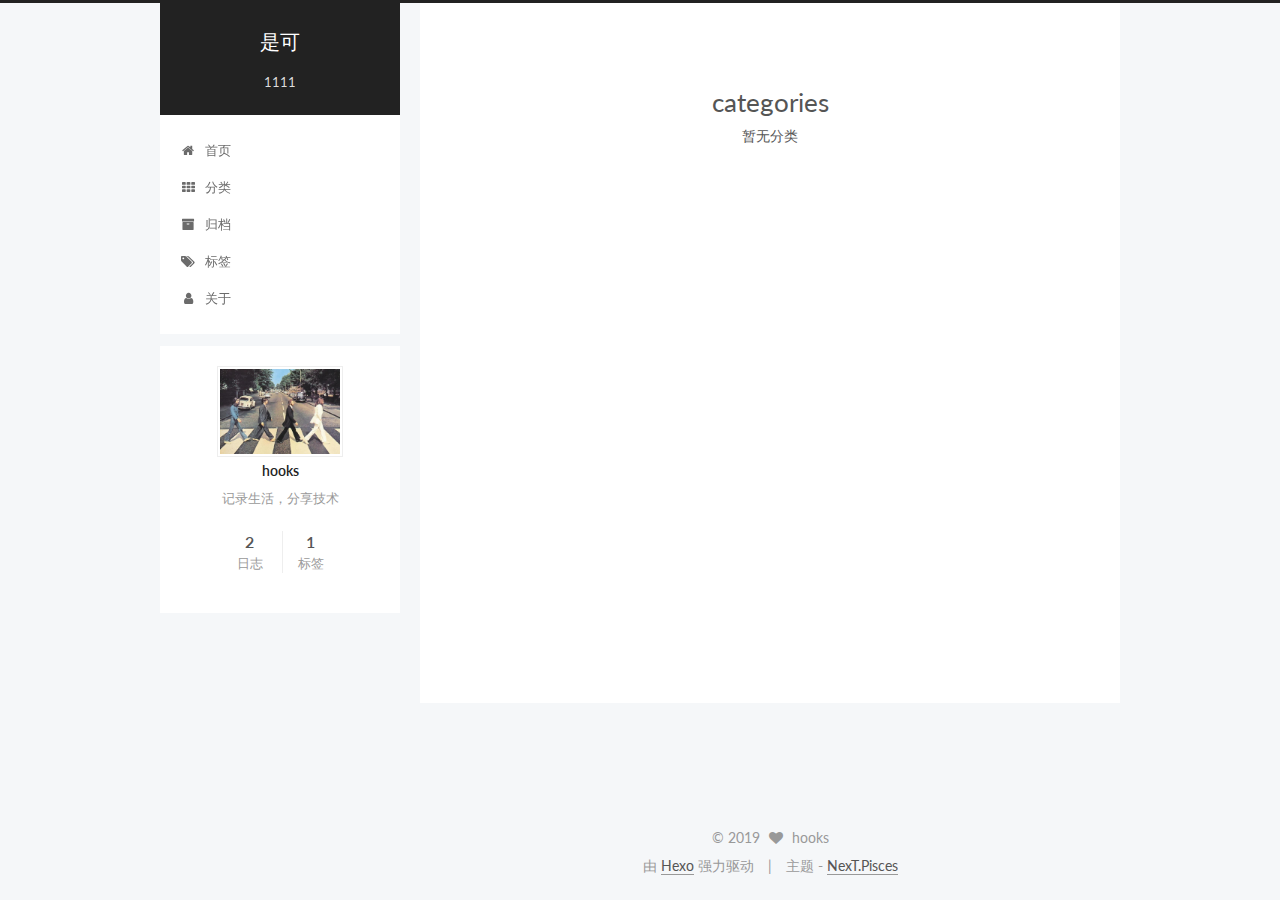
<file: categories/index.html>
<!DOCTYPE html>



  


<html class="theme-next pisces use-motion" lang="zh-Hans">
<head>
  <meta charset="UTF-8"/>
<meta http-equiv="X-UA-Compatible" content="IE=edge" />
<meta name="viewport" content="width=device-width, initial-scale=1, maximum-scale=1"/>
<meta name="theme-color" content="#222">









<meta http-equiv="Cache-Control" content="no-transform" />
<meta http-equiv="Cache-Control" content="no-siteapp" />















  
  
  <link href="/lib/fancybox/source/jquery.fancybox.css?v=2.1.5" rel="stylesheet" type="text/css" />




  
  
  
  

  
    
    
  

  

  

  

  

  
    
    
    <link href="//fonts.googleapis.com/css?family=Lato:300,300italic,400,400italic,700,700italic&subset=latin,latin-ext" rel="stylesheet" type="text/css">
  






<link href="/lib/font-awesome/css/font-awesome.min.css?v=4.6.2" rel="stylesheet" type="text/css" />

<link href="/css/main.css?v=5.1.2" rel="stylesheet" type="text/css" />


  <meta name="keywords" content="Hexo, NexT" />








  <link rel="shortcut icon" type="image/x-icon" href="/favicon.ico?v=5.1.2" />






<meta name="description" content="记录生活，分享技术">
<meta property="og:type" content="website">
<meta property="og:title" content="categories">
<meta property="og:url" content="http:&#x2F;&#x2F;yoursite.com&#x2F;categories&#x2F;index.html">
<meta property="og:site_name" content="是可">
<meta property="og:description" content="记录生活，分享技术">
<meta property="og:locale" content="zh-Hans">
<meta property="og:updated_time" content="2019-12-01T06:59:12.624Z">
<meta name="twitter:card" content="summary">



<script type="text/javascript" id="hexo.configurations">
  var NexT = window.NexT || {};
  var CONFIG = {
    root: '/',
    scheme: 'Pisces',
    sidebar: {"position":"left","display":"post","offset":12,"offset_float":12,"b2t":false,"scrollpercent":false,"onmobile":false},
    fancybox: true,
    tabs: true,
    motion: true,
    duoshuo: {
      userId: '0',
      author: '博主'
    },
    algolia: {
      applicationID: '',
      apiKey: '',
      indexName: '',
      hits: {"per_page":10},
      labels: {"input_placeholder":"Search for Posts","hits_empty":"We didn't find any results for the search: ${query}","hits_stats":"${hits} results found in ${time} ms"}
    }
  };
</script>



  <link rel="canonical" href="http://yoursite.com/categories/"/>





  <title>categories | 是可</title>
  














</head>

<body itemscope itemtype="http://schema.org/WebPage" lang="zh-Hans">

  
  
    
  

  <div class="container sidebar-position-left page-post-detail ">
    <div class="headband"></div>

    <header id="header" class="header" itemscope itemtype="http://schema.org/WPHeader">
      <div class="header-inner"><div class="site-brand-wrapper">
  <div class="site-meta ">
    

    <div class="custom-logo-site-title">
      <a href="/"  class="brand" rel="start">
        <span class="logo-line-before"><i></i></span>
        <span class="site-title">是可</span>
        <span class="logo-line-after"><i></i></span>
      </a>
    </div>
      
        <p class="site-subtitle">1111</p>
      
  </div>

  <div class="site-nav-toggle">
    <button>
      <span class="btn-bar"></span>
      <span class="btn-bar"></span>
      <span class="btn-bar"></span>
    </button>
  </div>
</div>

<nav class="site-nav">
  

  
    <ul id="menu" class="menu">
      
        
        <li class="menu-item menu-item-home">
          <a href="/" rel="section">
            
              <i class="menu-item-icon fa fa-fw fa-home"></i> <br />
            
            首页
          </a>
        </li>
      
        
        <li class="menu-item menu-item-categories">
          <a href="/categories/" rel="section">
            
              <i class="menu-item-icon fa fa-fw fa-th"></i> <br />
            
            分类
          </a>
        </li>
      
        
        <li class="menu-item menu-item-archives">
          <a href="/archives/" rel="section">
            
              <i class="menu-item-icon fa fa-fw fa-archive"></i> <br />
            
            归档
          </a>
        </li>
      
        
        <li class="menu-item menu-item-tags">
          <a href="/tags/" rel="section">
            
              <i class="menu-item-icon fa fa-fw fa-tags"></i> <br />
            
            标签
          </a>
        </li>
      
        
        <li class="menu-item menu-item-about">
          <a href="/about/" rel="section">
            
              <i class="menu-item-icon fa fa-fw fa-user"></i> <br />
            
            关于
          </a>
        </li>
      

      
    </ul>
  

  
</nav>



 </div>
    </header>

    <main id="main" class="main">
      <div class="main-inner">
        <div class="content-wrap">
          <div id="content" class="content">
            

  <div id="posts" class="posts-expand">
    
    
    
    <div class="post-block page">
      <header class="post-header">

	<h1 class="post-title" itemprop="name headline">categories</h1>



</header>

      
      
      
      <div class="post-body">
        
        
          <div class="category-all-page">
            <div class="category-all-title">
                暂无分类
            </div>
            <div class="category-all">
              
            </div>
          </div>
        
      </div>
      
      
      
    </div>
    
    
    
  </div>


          </div>
          


          

        </div>
        
          
  
  <div class="sidebar-toggle">
    <div class="sidebar-toggle-line-wrap">
      <span class="sidebar-toggle-line sidebar-toggle-line-first"></span>
      <span class="sidebar-toggle-line sidebar-toggle-line-middle"></span>
      <span class="sidebar-toggle-line sidebar-toggle-line-last"></span>
    </div>
  </div>

  <aside id="sidebar" class="sidebar">
    
    <div class="sidebar-inner">

      

      

      <section class="site-overview sidebar-panel sidebar-panel-active">
        <div class="site-author motion-element" itemprop="author" itemscope itemtype="http://schema.org/Person">
          <img class="site-author-image" itemprop="image"
               src="/images/timg.jpg"
               alt="hooks" />
          <p class="site-author-name" itemprop="name">hooks</p>
           
              <p class="site-description motion-element" itemprop="description">记录生活，分享技术</p>
          
        </div>
        <nav class="site-state motion-element">

          
            <div class="site-state-item site-state-posts">
              <a href="/archives/">
                <span class="site-state-item-count">2</span>
                <span class="site-state-item-name">日志</span>
              </a>
            </div>
          

          

          
            
            
            <div class="site-state-item site-state-tags">
              
                <span class="site-state-item-count">1</span>
                <span class="site-state-item-name">标签</span>
              
            </div>
          

        </nav>

        

        <div class="links-of-author motion-element">
          
        </div>

        
        

        
        

        


      </section>

      

      

    </div>
  </aside>


        
      </div>
    </main>

    <footer id="footer" class="footer">
      <div class="footer-inner">
        <div class="copyright" >
  
  &copy; 
  <span itemprop="copyrightYear">2019</span>
  <span class="with-love">
    <i class="fa fa-heart"></i>
  </span>
  <span class="author" itemprop="copyrightHolder">hooks</span>
</div>


<div class="powered-by">
  由 <a class="theme-link" href="https://hexo.io" target="_blank" rel="noopener">Hexo</a> 强力驱动
</div>

<div class="theme-info">
  主题 -
  <a class="theme-link" href="https://github.com/iissnan/hexo-theme-next" target="_blank" rel="noopener">
    NexT.Pisces
  </a>
</div>


        

        
      </div>
    </footer>

    
      <div class="back-to-top">
        <i class="fa fa-arrow-up"></i>
        
      </div>
    

  </div>

  

<script type="text/javascript">
  if (Object.prototype.toString.call(window.Promise) !== '[object Function]') {
    window.Promise = null;
  }
</script>









  












  
  <script type="text/javascript" src="/lib/jquery/index.js?v=2.1.3"></script>

  
  <script type="text/javascript" src="/lib/fastclick/lib/fastclick.min.js?v=1.0.6"></script>

  
  <script type="text/javascript" src="/lib/jquery_lazyload/jquery.lazyload.js?v=1.9.7"></script>

  
  <script type="text/javascript" src="/lib/velocity/velocity.min.js?v=1.2.1"></script>

  
  <script type="text/javascript" src="/lib/velocity/velocity.ui.min.js?v=1.2.1"></script>

  
  <script type="text/javascript" src="/lib/fancybox/source/jquery.fancybox.pack.js?v=2.1.5"></script>


  


  <script type="text/javascript" src="/js/src/utils.js?v=5.1.2"></script>

  <script type="text/javascript" src="/js/src/motion.js?v=5.1.2"></script>



  
  


  <script type="text/javascript" src="/js/src/affix.js?v=5.1.2"></script>

  <script type="text/javascript" src="/js/src/schemes/pisces.js?v=5.1.2"></script>



  
    <script type="text/javascript" src="/js/src/scrollspy.js?v=5.1.2"></script>
<script type="text/javascript" src="/js/src/post-details.js?v=5.1.2"></script>

  

  


  <script type="text/javascript" src="/js/src/bootstrap.js?v=5.1.2"></script>



  


  




	





  





  






  





  

  

  

  

  

  

</body>
</html>
</file>
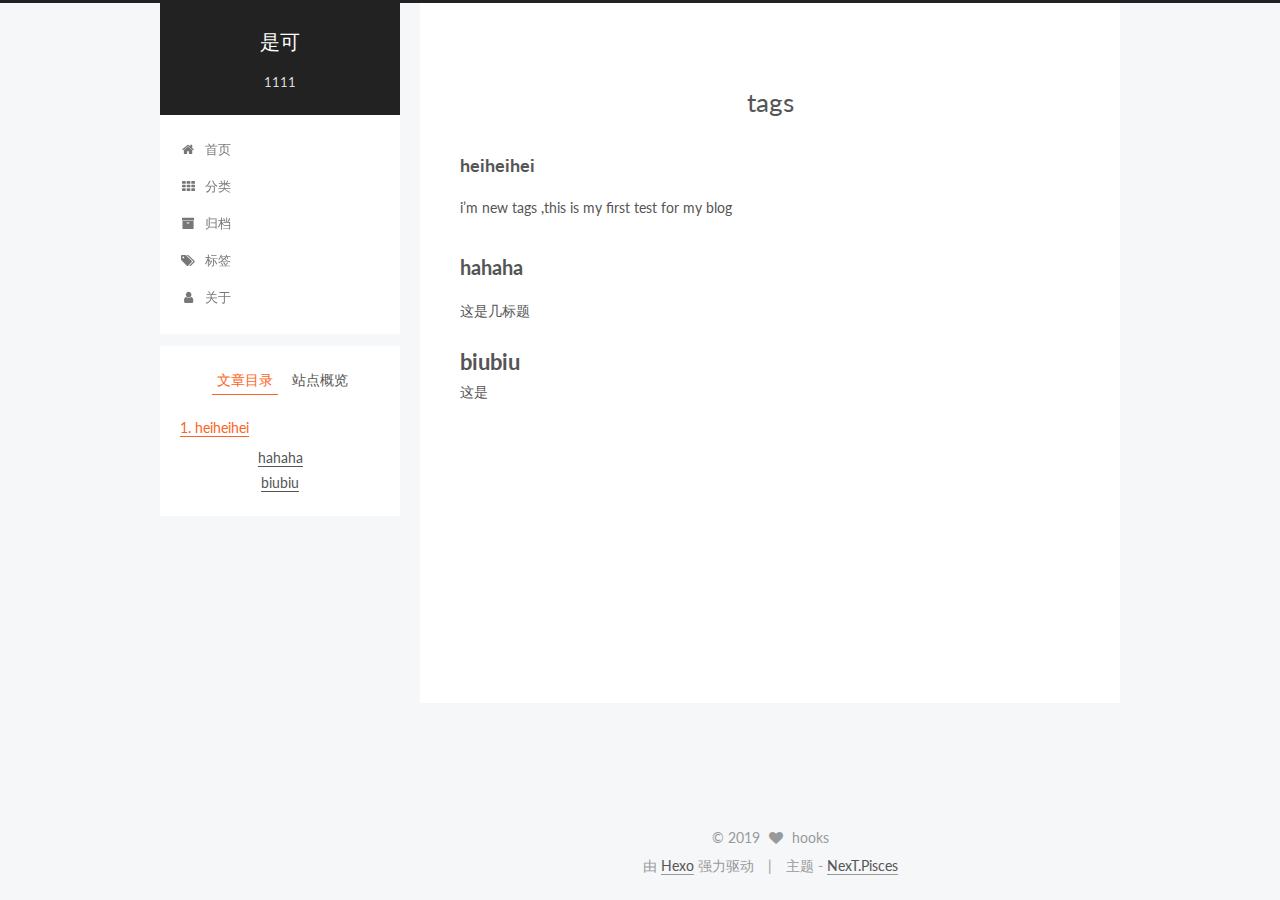
<file: tags/index.html>
<!DOCTYPE html>



  


<html class="theme-next pisces use-motion" lang="zh-Hans">
<head>
  <meta charset="UTF-8"/>
<meta http-equiv="X-UA-Compatible" content="IE=edge" />
<meta name="viewport" content="width=device-width, initial-scale=1, maximum-scale=1"/>
<meta name="theme-color" content="#222">









<meta http-equiv="Cache-Control" content="no-transform" />
<meta http-equiv="Cache-Control" content="no-siteapp" />















  
  
  <link href="/lib/fancybox/source/jquery.fancybox.css?v=2.1.5" rel="stylesheet" type="text/css" />




  
  
  
  

  
    
    
  

  

  

  

  

  
    
    
    <link href="//fonts.googleapis.com/css?family=Lato:300,300italic,400,400italic,700,700italic&subset=latin,latin-ext" rel="stylesheet" type="text/css">
  






<link href="/lib/font-awesome/css/font-awesome.min.css?v=4.6.2" rel="stylesheet" type="text/css" />

<link href="/css/main.css?v=5.1.2" rel="stylesheet" type="text/css" />


  <meta name="keywords" content="Hexo, NexT" />








  <link rel="shortcut icon" type="image/x-icon" href="/favicon.ico?v=5.1.2" />






<meta name="description" content="heiheiheii’m new tags ,this is my first test for my blog hahaha这是几标题 biubiu这是">
<meta property="og:type" content="website">
<meta property="og:title" content="tags">
<meta property="og:url" content="http:&#x2F;&#x2F;yoursite.com&#x2F;tags&#x2F;index.html">
<meta property="og:site_name" content="是可">
<meta property="og:description" content="heiheiheii’m new tags ,this is my first test for my blog hahaha这是几标题 biubiu这是">
<meta property="og:locale" content="zh-Hans">
<meta property="og:updated_time" content="2019-12-01T07:10:03.744Z">
<meta name="twitter:card" content="summary">



<script type="text/javascript" id="hexo.configurations">
  var NexT = window.NexT || {};
  var CONFIG = {
    root: '/',
    scheme: 'Pisces',
    sidebar: {"position":"left","display":"post","offset":12,"offset_float":12,"b2t":false,"scrollpercent":false,"onmobile":false},
    fancybox: true,
    tabs: true,
    motion: true,
    duoshuo: {
      userId: '0',
      author: '博主'
    },
    algolia: {
      applicationID: '',
      apiKey: '',
      indexName: '',
      hits: {"per_page":10},
      labels: {"input_placeholder":"Search for Posts","hits_empty":"We didn't find any results for the search: ${query}","hits_stats":"${hits} results found in ${time} ms"}
    }
  };
</script>



  <link rel="canonical" href="http://yoursite.com/tags/"/>





  <title>tags | 是可</title>
  














</head>

<body itemscope itemtype="http://schema.org/WebPage" lang="zh-Hans">

  
  
    
  

  <div class="container sidebar-position-left page-post-detail ">
    <div class="headband"></div>

    <header id="header" class="header" itemscope itemtype="http://schema.org/WPHeader">
      <div class="header-inner"><div class="site-brand-wrapper">
  <div class="site-meta ">
    

    <div class="custom-logo-site-title">
      <a href="/"  class="brand" rel="start">
        <span class="logo-line-before"><i></i></span>
        <span class="site-title">是可</span>
        <span class="logo-line-after"><i></i></span>
      </a>
    </div>
      
        <p class="site-subtitle">1111</p>
      
  </div>

  <div class="site-nav-toggle">
    <button>
      <span class="btn-bar"></span>
      <span class="btn-bar"></span>
      <span class="btn-bar"></span>
    </button>
  </div>
</div>

<nav class="site-nav">
  

  
    <ul id="menu" class="menu">
      
        
        <li class="menu-item menu-item-home">
          <a href="/" rel="section">
            
              <i class="menu-item-icon fa fa-fw fa-home"></i> <br />
            
            首页
          </a>
        </li>
      
        
        <li class="menu-item menu-item-categories">
          <a href="/categories/" rel="section">
            
              <i class="menu-item-icon fa fa-fw fa-th"></i> <br />
            
            分类
          </a>
        </li>
      
        
        <li class="menu-item menu-item-archives">
          <a href="/archives/" rel="section">
            
              <i class="menu-item-icon fa fa-fw fa-archive"></i> <br />
            
            归档
          </a>
        </li>
      
        
        <li class="menu-item menu-item-tags">
          <a href="/tags/" rel="section">
            
              <i class="menu-item-icon fa fa-fw fa-tags"></i> <br />
            
            标签
          </a>
        </li>
      
        
        <li class="menu-item menu-item-about">
          <a href="/about/" rel="section">
            
              <i class="menu-item-icon fa fa-fw fa-user"></i> <br />
            
            关于
          </a>
        </li>
      

      
    </ul>
  

  
</nav>



 </div>
    </header>

    <main id="main" class="main">
      <div class="main-inner">
        <div class="content-wrap">
          <div id="content" class="content">
            

  <div id="posts" class="posts-expand">
    
    
    
    <div class="post-block page">
      <header class="post-header">

	<h1 class="post-title" itemprop="name headline">tags</h1>



</header>

      
      
      
      <div class="post-body">
        
        
          <h3 id="heiheihei"><a href="#heiheihei" class="headerlink" title="heiheihei"></a>heiheihei</h3><p>i’m new tags ,this is my first test for my blog</p>
<h2 id="hahaha"><a href="#hahaha" class="headerlink" title="hahaha"></a>hahaha</h2><p>这是几标题</p>
<h1 id="biubiu"><a href="#biubiu" class="headerlink" title="biubiu"></a>biubiu</h1><p>这是</p>

        
      </div>
      
      
      
    </div>
    
    
    
  </div>


          </div>
          


          
  <div class="comments" id="comments">
    
  </div>


        </div>
        
          
  
  <div class="sidebar-toggle">
    <div class="sidebar-toggle-line-wrap">
      <span class="sidebar-toggle-line sidebar-toggle-line-first"></span>
      <span class="sidebar-toggle-line sidebar-toggle-line-middle"></span>
      <span class="sidebar-toggle-line sidebar-toggle-line-last"></span>
    </div>
  </div>

  <aside id="sidebar" class="sidebar">
    
    <div class="sidebar-inner">

      

      
        <ul class="sidebar-nav motion-element">
          <li class="sidebar-nav-toc sidebar-nav-active" data-target="post-toc-wrap" >
            文章目录
          </li>
          <li class="sidebar-nav-overview" data-target="site-overview">
            站点概览
          </li>
        </ul>
      

      <section class="site-overview sidebar-panel">
        <div class="site-author motion-element" itemprop="author" itemscope itemtype="http://schema.org/Person">
          <img class="site-author-image" itemprop="image"
               src="/images/timg.jpg"
               alt="hooks" />
          <p class="site-author-name" itemprop="name">hooks</p>
           
              <p class="site-description motion-element" itemprop="description">记录生活，分享技术</p>
          
        </div>
        <nav class="site-state motion-element">

          
            <div class="site-state-item site-state-posts">
              <a href="/archives/">
                <span class="site-state-item-count">2</span>
                <span class="site-state-item-name">日志</span>
              </a>
            </div>
          

          

          
            
            
            <div class="site-state-item site-state-tags">
              
                <span class="site-state-item-count">1</span>
                <span class="site-state-item-name">标签</span>
              
            </div>
          

        </nav>

        

        <div class="links-of-author motion-element">
          
        </div>

        
        

        
        

        


      </section>

      
      <!--noindex-->
        <section class="post-toc-wrap motion-element sidebar-panel sidebar-panel-active">
          <div class="post-toc">

            
              
            

            
              <div class="post-toc-content"><ol class="nav"><li class="nav-item nav-level-3"><a class="nav-link" href="#heiheihei"><span class="nav-number">1.</span> <span class="nav-text">heiheihei</span></a></li></ol></li><li class="nav-item nav-level-2"><a class="nav-link" href="#hahaha"><span class="nav-number"></span> <span class="nav-text">hahaha</span></a></li></ol></li><li class="nav-item nav-level-1"><a class="nav-link" href="#biubiu"><span class="nav-number"></span> <span class="nav-text">biubiu</span></a></div>
            

          </div>
        </section>
      <!--/noindex-->
      

      

    </div>
  </aside>


        
      </div>
    </main>

    <footer id="footer" class="footer">
      <div class="footer-inner">
        <div class="copyright" >
  
  &copy; 
  <span itemprop="copyrightYear">2019</span>
  <span class="with-love">
    <i class="fa fa-heart"></i>
  </span>
  <span class="author" itemprop="copyrightHolder">hooks</span>
</div>


<div class="powered-by">
  由 <a class="theme-link" href="https://hexo.io" target="_blank" rel="noopener">Hexo</a> 强力驱动
</div>

<div class="theme-info">
  主题 -
  <a class="theme-link" href="https://github.com/iissnan/hexo-theme-next" target="_blank" rel="noopener">
    NexT.Pisces
  </a>
</div>


        

        
      </div>
    </footer>

    
      <div class="back-to-top">
        <i class="fa fa-arrow-up"></i>
        
      </div>
    

  </div>

  

<script type="text/javascript">
  if (Object.prototype.toString.call(window.Promise) !== '[object Function]') {
    window.Promise = null;
  }
</script>









  












  
  <script type="text/javascript" src="/lib/jquery/index.js?v=2.1.3"></script>

  
  <script type="text/javascript" src="/lib/fastclick/lib/fastclick.min.js?v=1.0.6"></script>

  
  <script type="text/javascript" src="/lib/jquery_lazyload/jquery.lazyload.js?v=1.9.7"></script>

  
  <script type="text/javascript" src="/lib/velocity/velocity.min.js?v=1.2.1"></script>

  
  <script type="text/javascript" src="/lib/velocity/velocity.ui.min.js?v=1.2.1"></script>

  
  <script type="text/javascript" src="/lib/fancybox/source/jquery.fancybox.pack.js?v=2.1.5"></script>


  


  <script type="text/javascript" src="/js/src/utils.js?v=5.1.2"></script>

  <script type="text/javascript" src="/js/src/motion.js?v=5.1.2"></script>



  
  


  <script type="text/javascript" src="/js/src/affix.js?v=5.1.2"></script>

  <script type="text/javascript" src="/js/src/schemes/pisces.js?v=5.1.2"></script>



  
    <script type="text/javascript" src="/js/src/scrollspy.js?v=5.1.2"></script>
<script type="text/javascript" src="/js/src/post-details.js?v=5.1.2"></script>

  

  


  <script type="text/javascript" src="/js/src/bootstrap.js?v=5.1.2"></script>



  


  




	





  





  






  





  

  

  

  

  

  

</body>
</html>
</file>
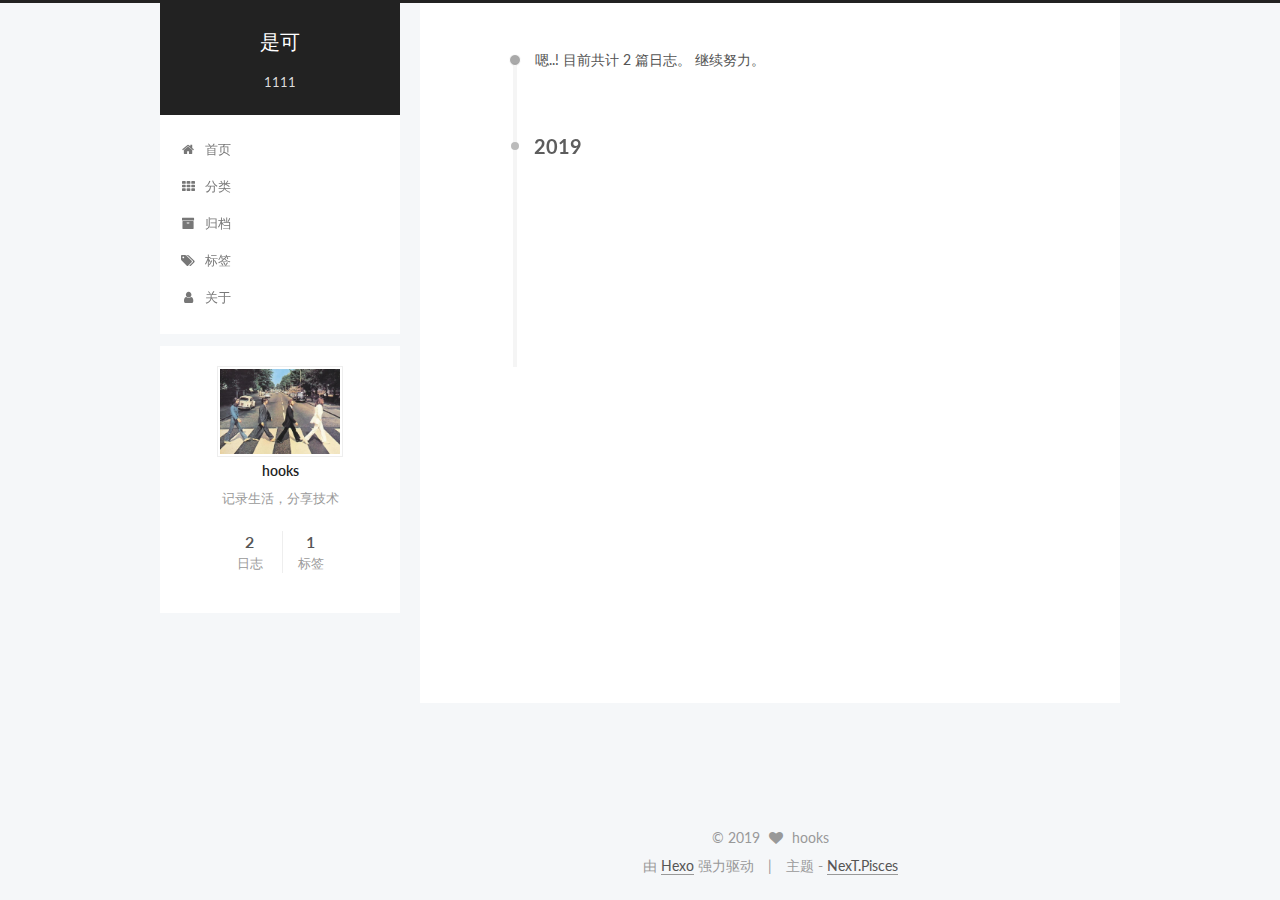
<file: archives/2019/index.html>
<!DOCTYPE html>



  


<html class="theme-next pisces use-motion" lang="zh-Hans">
<head>
  <meta charset="UTF-8"/>
<meta http-equiv="X-UA-Compatible" content="IE=edge" />
<meta name="viewport" content="width=device-width, initial-scale=1, maximum-scale=1"/>
<meta name="theme-color" content="#222">









<meta http-equiv="Cache-Control" content="no-transform" />
<meta http-equiv="Cache-Control" content="no-siteapp" />















  
  
  <link href="/lib/fancybox/source/jquery.fancybox.css?v=2.1.5" rel="stylesheet" type="text/css" />




  
  
  
  

  
    
    
  

  

  

  

  

  
    
    
    <link href="//fonts.googleapis.com/css?family=Lato:300,300italic,400,400italic,700,700italic&subset=latin,latin-ext" rel="stylesheet" type="text/css">
  






<link href="/lib/font-awesome/css/font-awesome.min.css?v=4.6.2" rel="stylesheet" type="text/css" />

<link href="/css/main.css?v=5.1.2" rel="stylesheet" type="text/css" />


  <meta name="keywords" content="Hexo, NexT" />








  <link rel="shortcut icon" type="image/x-icon" href="/favicon.ico?v=5.1.2" />






<meta name="description" content="记录生活，分享技术">
<meta property="og:type" content="website">
<meta property="og:title" content="是可">
<meta property="og:url" content="http:&#x2F;&#x2F;yoursite.com&#x2F;archives&#x2F;2019&#x2F;index.html">
<meta property="og:site_name" content="是可">
<meta property="og:description" content="记录生活，分享技术">
<meta property="og:locale" content="zh-Hans">
<meta name="twitter:card" content="summary">



<script type="text/javascript" id="hexo.configurations">
  var NexT = window.NexT || {};
  var CONFIG = {
    root: '/',
    scheme: 'Pisces',
    sidebar: {"position":"left","display":"post","offset":12,"offset_float":12,"b2t":false,"scrollpercent":false,"onmobile":false},
    fancybox: true,
    tabs: true,
    motion: true,
    duoshuo: {
      userId: '0',
      author: '博主'
    },
    algolia: {
      applicationID: '',
      apiKey: '',
      indexName: '',
      hits: {"per_page":10},
      labels: {"input_placeholder":"Search for Posts","hits_empty":"We didn't find any results for the search: ${query}","hits_stats":"${hits} results found in ${time} ms"}
    }
  };
</script>



  <link rel="canonical" href="http://yoursite.com/archives/2019/"/>





  <title>归档 | 是可</title>
  














</head>

<body itemscope itemtype="http://schema.org/WebPage" lang="zh-Hans">

  
  
    
  

  <div class="container sidebar-position-left  page-archive  ">
    <div class="headband"></div>

    <header id="header" class="header" itemscope itemtype="http://schema.org/WPHeader">
      <div class="header-inner"><div class="site-brand-wrapper">
  <div class="site-meta ">
    

    <div class="custom-logo-site-title">
      <a href="/"  class="brand" rel="start">
        <span class="logo-line-before"><i></i></span>
        <span class="site-title">是可</span>
        <span class="logo-line-after"><i></i></span>
      </a>
    </div>
      
        <p class="site-subtitle">1111</p>
      
  </div>

  <div class="site-nav-toggle">
    <button>
      <span class="btn-bar"></span>
      <span class="btn-bar"></span>
      <span class="btn-bar"></span>
    </button>
  </div>
</div>

<nav class="site-nav">
  

  
    <ul id="menu" class="menu">
      
        
        <li class="menu-item menu-item-home">
          <a href="/" rel="section">
            
              <i class="menu-item-icon fa fa-fw fa-home"></i> <br />
            
            首页
          </a>
        </li>
      
        
        <li class="menu-item menu-item-categories">
          <a href="/categories/" rel="section">
            
              <i class="menu-item-icon fa fa-fw fa-th"></i> <br />
            
            分类
          </a>
        </li>
      
        
        <li class="menu-item menu-item-archives">
          <a href="/archives/" rel="section">
            
              <i class="menu-item-icon fa fa-fw fa-archive"></i> <br />
            
            归档
          </a>
        </li>
      
        
        <li class="menu-item menu-item-tags">
          <a href="/tags/" rel="section">
            
              <i class="menu-item-icon fa fa-fw fa-tags"></i> <br />
            
            标签
          </a>
        </li>
      
        
        <li class="menu-item menu-item-about">
          <a href="/about/" rel="section">
            
              <i class="menu-item-icon fa fa-fw fa-user"></i> <br />
            
            关于
          </a>
        </li>
      

      
    </ul>
  

  
</nav>



 </div>
    </header>

    <main id="main" class="main">
      <div class="main-inner">
        <div class="content-wrap">
          <div id="content" class="content">
            

  
  
  
  <div class="post-block archive">
    <div id="posts" class="posts-collapse">
      <span class="archive-move-on"></span>

      <span class="archive-page-counter">
        
        
        
          
        
        嗯..! 目前共计 2 篇日志。 继续努力。
      </span>

      

        
        
        

        
          
          <div class="collection-title">
            <h2 class="archive-year motion-element" id="archive-year-2019">2019</h2>
          </div>
        
        

        

  <article class="post post-type-normal" itemscope itemtype="http://schema.org/Article">
    <header class="post-header">

      <h2 class="post-title">
        
            <a class="post-title-link" href="/2019/12/01/artile/" itemprop="url">
              
                <span itemprop="name">artile</span>
              
            </a>
        
      </h2>

      <div class="post-meta">
        <time class="post-time" itemprop="dateCreated"
              datetime="2019-12-01T15:06:20+08:00"
              content="2019-12-01" >
          12-01
        </time>
      </div>

    </header>
  </article>



      

        
        
        

        
        

        

  <article class="post post-type-hello" itemscope itemtype="http://schema.org/Article">
    <header class="post-header">

      <h2 class="post-title">
        
            <a class="post-title-link" href="/2019/11/30/hello-world/" itemprop="url">
              
                <span itemprop="name">Hello World</span>
              
            </a>
        
      </h2>

      <div class="post-meta">
        <time class="post-time" itemprop="dateCreated"
              datetime="2019-11-30T23:21:24+08:00"
              content="2019-11-30" >
          11-30
        </time>
      </div>

    </header>
  </article>



      

    </div>
  </div>
  
  
  

  



          </div>
          


          

        </div>
        
          
  
  <div class="sidebar-toggle">
    <div class="sidebar-toggle-line-wrap">
      <span class="sidebar-toggle-line sidebar-toggle-line-first"></span>
      <span class="sidebar-toggle-line sidebar-toggle-line-middle"></span>
      <span class="sidebar-toggle-line sidebar-toggle-line-last"></span>
    </div>
  </div>

  <aside id="sidebar" class="sidebar">
    
    <div class="sidebar-inner">

      

      

      <section class="site-overview sidebar-panel sidebar-panel-active">
        <div class="site-author motion-element" itemprop="author" itemscope itemtype="http://schema.org/Person">
          <img class="site-author-image" itemprop="image"
               src="/images/timg.jpg"
               alt="hooks" />
          <p class="site-author-name" itemprop="name">hooks</p>
           
              <p class="site-description motion-element" itemprop="description">记录生活，分享技术</p>
          
        </div>
        <nav class="site-state motion-element">

          
            <div class="site-state-item site-state-posts">
              <a href="/archives/">
                <span class="site-state-item-count">2</span>
                <span class="site-state-item-name">日志</span>
              </a>
            </div>
          

          

          
            
            
            <div class="site-state-item site-state-tags">
              
                <span class="site-state-item-count">1</span>
                <span class="site-state-item-name">标签</span>
              
            </div>
          

        </nav>

        

        <div class="links-of-author motion-element">
          
        </div>

        
        

        
        

        


      </section>

      

      

    </div>
  </aside>


        
      </div>
    </main>

    <footer id="footer" class="footer">
      <div class="footer-inner">
        <div class="copyright" >
  
  &copy; 
  <span itemprop="copyrightYear">2019</span>
  <span class="with-love">
    <i class="fa fa-heart"></i>
  </span>
  <span class="author" itemprop="copyrightHolder">hooks</span>
</div>


<div class="powered-by">
  由 <a class="theme-link" href="https://hexo.io" target="_blank" rel="noopener">Hexo</a> 强力驱动
</div>

<div class="theme-info">
  主题 -
  <a class="theme-link" href="https://github.com/iissnan/hexo-theme-next" target="_blank" rel="noopener">
    NexT.Pisces
  </a>
</div>


        

        
      </div>
    </footer>

    
      <div class="back-to-top">
        <i class="fa fa-arrow-up"></i>
        
      </div>
    

  </div>

  

<script type="text/javascript">
  if (Object.prototype.toString.call(window.Promise) !== '[object Function]') {
    window.Promise = null;
  }
</script>









  












  
  <script type="text/javascript" src="/lib/jquery/index.js?v=2.1.3"></script>

  
  <script type="text/javascript" src="/lib/fastclick/lib/fastclick.min.js?v=1.0.6"></script>

  
  <script type="text/javascript" src="/lib/jquery_lazyload/jquery.lazyload.js?v=1.9.7"></script>

  
  <script type="text/javascript" src="/lib/velocity/velocity.min.js?v=1.2.1"></script>

  
  <script type="text/javascript" src="/lib/velocity/velocity.ui.min.js?v=1.2.1"></script>

  
  <script type="text/javascript" src="/lib/fancybox/source/jquery.fancybox.pack.js?v=2.1.5"></script>


  


  <script type="text/javascript" src="/js/src/utils.js?v=5.1.2"></script>

  <script type="text/javascript" src="/js/src/motion.js?v=5.1.2"></script>



  
  


  <script type="text/javascript" src="/js/src/affix.js?v=5.1.2"></script>

  <script type="text/javascript" src="/js/src/schemes/pisces.js?v=5.1.2"></script>



  
  
    <script type="text/javascript" id="motion.page.archive">
      $('.archive-year').velocity('transition.slideLeftIn');
    </script>
  


  


  <script type="text/javascript" src="/js/src/bootstrap.js?v=5.1.2"></script>



  


  




	





  





  






  





  

  

  

  

  

  

</body>
</html>
</file>
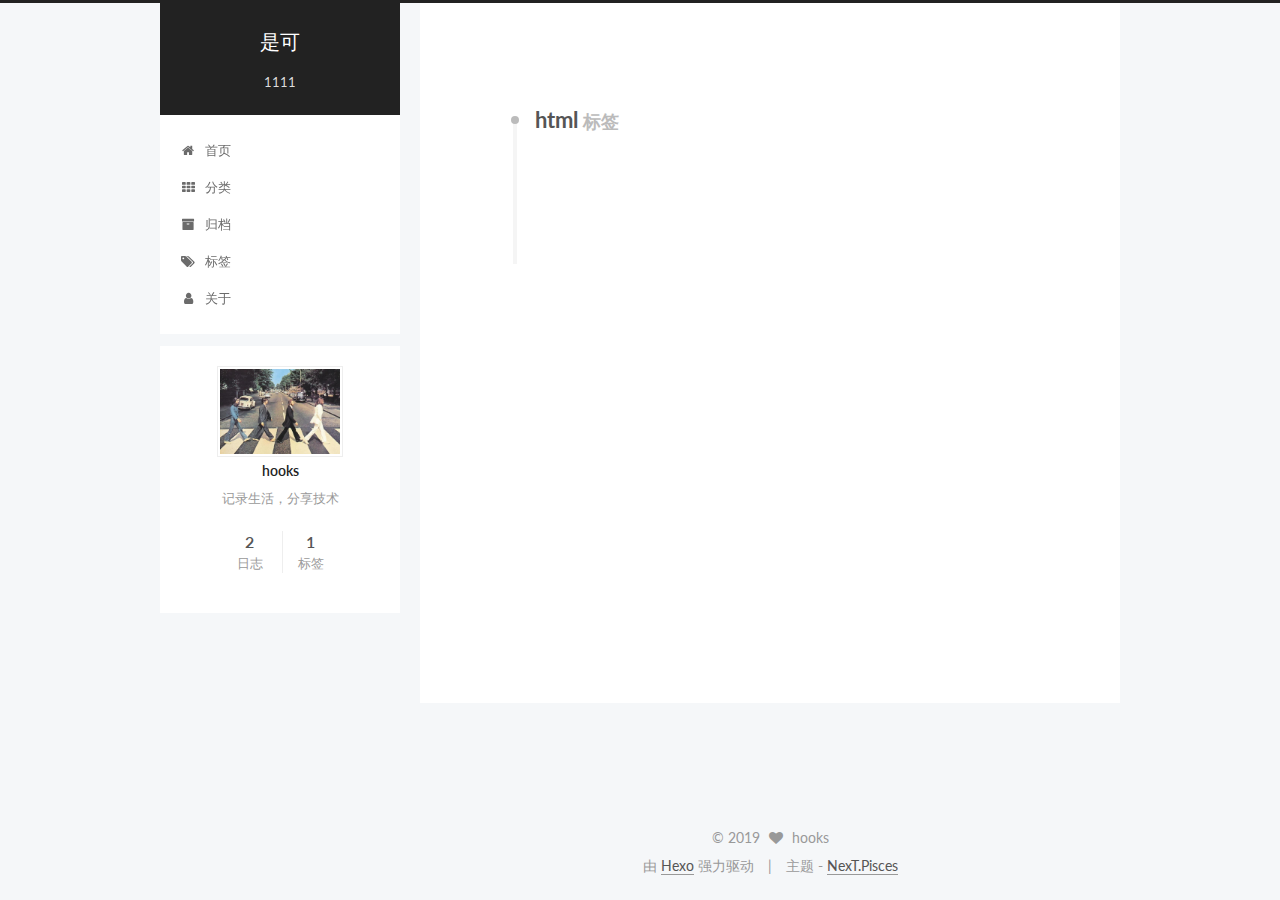
<file: tags/html/index.html>
<!DOCTYPE html>



  


<html class="theme-next pisces use-motion" lang="zh-Hans">
<head>
  <meta charset="UTF-8"/>
<meta http-equiv="X-UA-Compatible" content="IE=edge" />
<meta name="viewport" content="width=device-width, initial-scale=1, maximum-scale=1"/>
<meta name="theme-color" content="#222">









<meta http-equiv="Cache-Control" content="no-transform" />
<meta http-equiv="Cache-Control" content="no-siteapp" />















  
  
  <link href="/lib/fancybox/source/jquery.fancybox.css?v=2.1.5" rel="stylesheet" type="text/css" />




  
  
  
  

  
    
    
  

  

  

  

  

  
    
    
    <link href="//fonts.googleapis.com/css?family=Lato:300,300italic,400,400italic,700,700italic&subset=latin,latin-ext" rel="stylesheet" type="text/css">
  






<link href="/lib/font-awesome/css/font-awesome.min.css?v=4.6.2" rel="stylesheet" type="text/css" />

<link href="/css/main.css?v=5.1.2" rel="stylesheet" type="text/css" />


  <meta name="keywords" content="Hexo, NexT" />








  <link rel="shortcut icon" type="image/x-icon" href="/favicon.ico?v=5.1.2" />






<meta name="description" content="记录生活，分享技术">
<meta property="og:type" content="website">
<meta property="og:title" content="是可">
<meta property="og:url" content="http:&#x2F;&#x2F;yoursite.com&#x2F;tags&#x2F;html&#x2F;index.html">
<meta property="og:site_name" content="是可">
<meta property="og:description" content="记录生活，分享技术">
<meta property="og:locale" content="zh-Hans">
<meta name="twitter:card" content="summary">



<script type="text/javascript" id="hexo.configurations">
  var NexT = window.NexT || {};
  var CONFIG = {
    root: '/',
    scheme: 'Pisces',
    sidebar: {"position":"left","display":"post","offset":12,"offset_float":12,"b2t":false,"scrollpercent":false,"onmobile":false},
    fancybox: true,
    tabs: true,
    motion: true,
    duoshuo: {
      userId: '0',
      author: '博主'
    },
    algolia: {
      applicationID: '',
      apiKey: '',
      indexName: '',
      hits: {"per_page":10},
      labels: {"input_placeholder":"Search for Posts","hits_empty":"We didn't find any results for the search: ${query}","hits_stats":"${hits} results found in ${time} ms"}
    }
  };
</script>



  <link rel="canonical" href="http://yoursite.com/tags/html/"/>





  <title>标签: html | 是可</title>
  














</head>

<body itemscope itemtype="http://schema.org/WebPage" lang="zh-Hans">

  
  
    
  

  <div class="container sidebar-position-left  ">
    <div class="headband"></div>

    <header id="header" class="header" itemscope itemtype="http://schema.org/WPHeader">
      <div class="header-inner"><div class="site-brand-wrapper">
  <div class="site-meta ">
    

    <div class="custom-logo-site-title">
      <a href="/"  class="brand" rel="start">
        <span class="logo-line-before"><i></i></span>
        <span class="site-title">是可</span>
        <span class="logo-line-after"><i></i></span>
      </a>
    </div>
      
        <p class="site-subtitle">1111</p>
      
  </div>

  <div class="site-nav-toggle">
    <button>
      <span class="btn-bar"></span>
      <span class="btn-bar"></span>
      <span class="btn-bar"></span>
    </button>
  </div>
</div>

<nav class="site-nav">
  

  
    <ul id="menu" class="menu">
      
        
        <li class="menu-item menu-item-home">
          <a href="/" rel="section">
            
              <i class="menu-item-icon fa fa-fw fa-home"></i> <br />
            
            首页
          </a>
        </li>
      
        
        <li class="menu-item menu-item-categories">
          <a href="/categories/" rel="section">
            
              <i class="menu-item-icon fa fa-fw fa-th"></i> <br />
            
            分类
          </a>
        </li>
      
        
        <li class="menu-item menu-item-archives">
          <a href="/archives/" rel="section">
            
              <i class="menu-item-icon fa fa-fw fa-archive"></i> <br />
            
            归档
          </a>
        </li>
      
        
        <li class="menu-item menu-item-tags">
          <a href="/tags/" rel="section">
            
              <i class="menu-item-icon fa fa-fw fa-tags"></i> <br />
            
            标签
          </a>
        </li>
      
        
        <li class="menu-item menu-item-about">
          <a href="/about/" rel="section">
            
              <i class="menu-item-icon fa fa-fw fa-user"></i> <br />
            
            关于
          </a>
        </li>
      

      
    </ul>
  

  
</nav>



 </div>
    </header>

    <main id="main" class="main">
      <div class="main-inner">
        <div class="content-wrap">
          <div id="content" class="content">
            

  
  
  
  <div class="post-block tag">

    <div id="posts" class="posts-collapse">
      <div class="collection-title">
        <h1>html<small>标签</small>
        </h1>
      </div>

      
        

  <article class="post post-type-normal" itemscope itemtype="http://schema.org/Article">
    <header class="post-header">

      <h2 class="post-title">
        
            <a class="post-title-link" href="/2019/12/01/artile/" itemprop="url">
              
                <span itemprop="name">artile</span>
              
            </a>
        
      </h2>

      <div class="post-meta">
        <time class="post-time" itemprop="dateCreated"
              datetime="2019-12-01T15:06:20+08:00"
              content="2019-12-01" >
          12-01
        </time>
      </div>

    </header>
  </article>


      
    </div>

  </div>
  
  
  

  


          </div>
          


          

        </div>
        
          
  
  <div class="sidebar-toggle">
    <div class="sidebar-toggle-line-wrap">
      <span class="sidebar-toggle-line sidebar-toggle-line-first"></span>
      <span class="sidebar-toggle-line sidebar-toggle-line-middle"></span>
      <span class="sidebar-toggle-line sidebar-toggle-line-last"></span>
    </div>
  </div>

  <aside id="sidebar" class="sidebar">
    
    <div class="sidebar-inner">

      

      

      <section class="site-overview sidebar-panel sidebar-panel-active">
        <div class="site-author motion-element" itemprop="author" itemscope itemtype="http://schema.org/Person">
          <img class="site-author-image" itemprop="image"
               src="/images/timg.jpg"
               alt="hooks" />
          <p class="site-author-name" itemprop="name">hooks</p>
           
              <p class="site-description motion-element" itemprop="description">记录生活，分享技术</p>
          
        </div>
        <nav class="site-state motion-element">

          
            <div class="site-state-item site-state-posts">
              <a href="/archives/">
                <span class="site-state-item-count">2</span>
                <span class="site-state-item-name">日志</span>
              </a>
            </div>
          

          

          
            
            
            <div class="site-state-item site-state-tags">
              
                <span class="site-state-item-count">1</span>
                <span class="site-state-item-name">标签</span>
              
            </div>
          

        </nav>

        

        <div class="links-of-author motion-element">
          
        </div>

        
        

        
        

        


      </section>

      

      

    </div>
  </aside>


        
      </div>
    </main>

    <footer id="footer" class="footer">
      <div class="footer-inner">
        <div class="copyright" >
  
  &copy; 
  <span itemprop="copyrightYear">2019</span>
  <span class="with-love">
    <i class="fa fa-heart"></i>
  </span>
  <span class="author" itemprop="copyrightHolder">hooks</span>
</div>


<div class="powered-by">
  由 <a class="theme-link" href="https://hexo.io" target="_blank" rel="noopener">Hexo</a> 强力驱动
</div>

<div class="theme-info">
  主题 -
  <a class="theme-link" href="https://github.com/iissnan/hexo-theme-next" target="_blank" rel="noopener">
    NexT.Pisces
  </a>
</div>


        

        
      </div>
    </footer>

    
      <div class="back-to-top">
        <i class="fa fa-arrow-up"></i>
        
      </div>
    

  </div>

  

<script type="text/javascript">
  if (Object.prototype.toString.call(window.Promise) !== '[object Function]') {
    window.Promise = null;
  }
</script>









  












  
  <script type="text/javascript" src="/lib/jquery/index.js?v=2.1.3"></script>

  
  <script type="text/javascript" src="/lib/fastclick/lib/fastclick.min.js?v=1.0.6"></script>

  
  <script type="text/javascript" src="/lib/jquery_lazyload/jquery.lazyload.js?v=1.9.7"></script>

  
  <script type="text/javascript" src="/lib/velocity/velocity.min.js?v=1.2.1"></script>

  
  <script type="text/javascript" src="/lib/velocity/velocity.ui.min.js?v=1.2.1"></script>

  
  <script type="text/javascript" src="/lib/fancybox/source/jquery.fancybox.pack.js?v=2.1.5"></script>


  


  <script type="text/javascript" src="/js/src/utils.js?v=5.1.2"></script>

  <script type="text/javascript" src="/js/src/motion.js?v=5.1.2"></script>



  
  


  <script type="text/javascript" src="/js/src/affix.js?v=5.1.2"></script>

  <script type="text/javascript" src="/js/src/schemes/pisces.js?v=5.1.2"></script>



  
    <script type="text/javascript" src="/js/src/scrollspy.js?v=5.1.2"></script>
<script type="text/javascript" src="/js/src/post-details.js?v=5.1.2"></script>

  

  


  <script type="text/javascript" src="/js/src/bootstrap.js?v=5.1.2"></script>



  


  




	





  





  






  





  

  

  

  

  

  

</body>
</html>
</file>
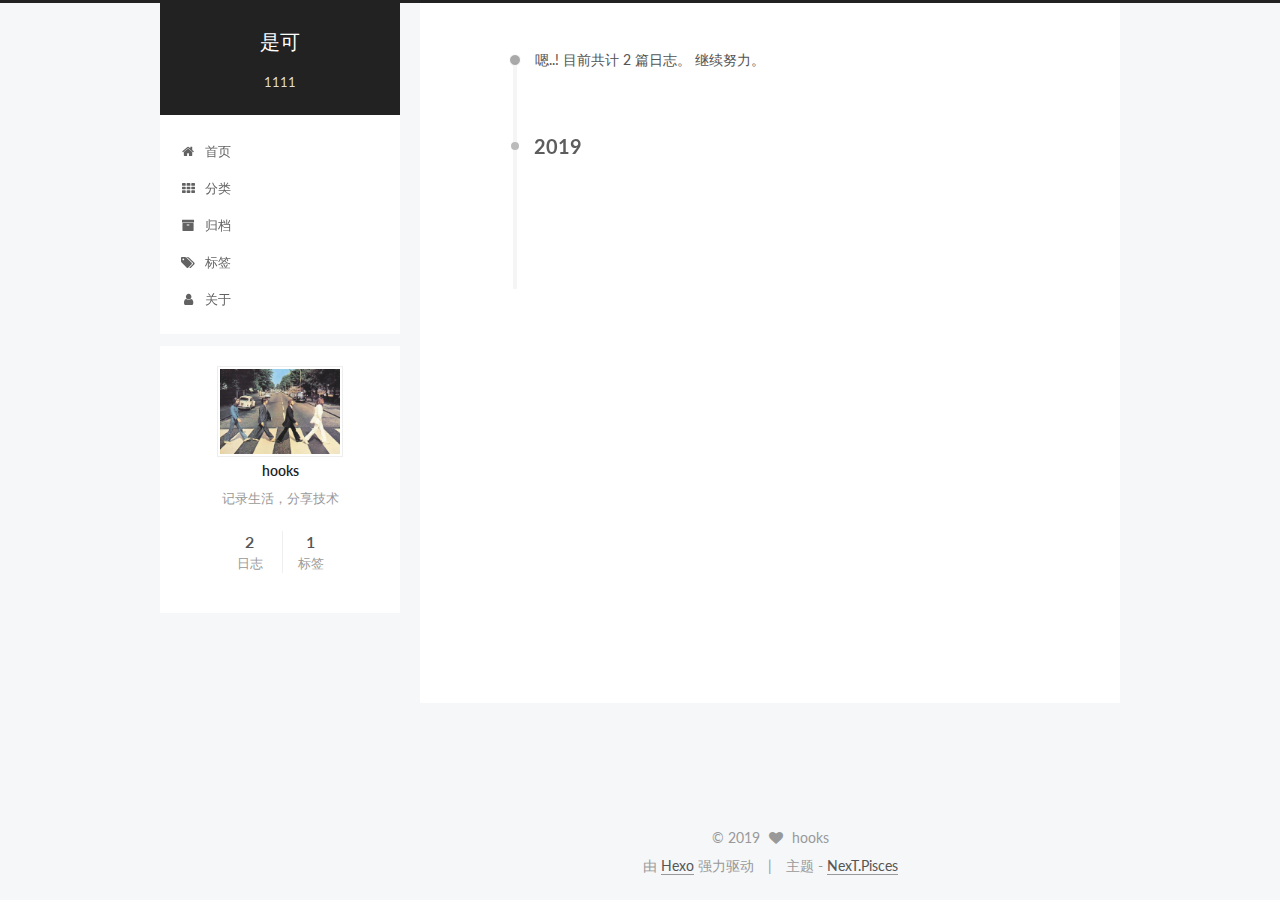
<file: archives/2019/11/index.html>
<!DOCTYPE html>



  


<html class="theme-next pisces use-motion" lang="zh-Hans">
<head>
  <meta charset="UTF-8"/>
<meta http-equiv="X-UA-Compatible" content="IE=edge" />
<meta name="viewport" content="width=device-width, initial-scale=1, maximum-scale=1"/>
<meta name="theme-color" content="#222">









<meta http-equiv="Cache-Control" content="no-transform" />
<meta http-equiv="Cache-Control" content="no-siteapp" />















  
  
  <link href="/lib/fancybox/source/jquery.fancybox.css?v=2.1.5" rel="stylesheet" type="text/css" />




  
  
  
  

  
    
    
  

  

  

  

  

  
    
    
    <link href="//fonts.googleapis.com/css?family=Lato:300,300italic,400,400italic,700,700italic&subset=latin,latin-ext" rel="stylesheet" type="text/css">
  






<link href="/lib/font-awesome/css/font-awesome.min.css?v=4.6.2" rel="stylesheet" type="text/css" />

<link href="/css/main.css?v=5.1.2" rel="stylesheet" type="text/css" />


  <meta name="keywords" content="Hexo, NexT" />








  <link rel="shortcut icon" type="image/x-icon" href="/favicon.ico?v=5.1.2" />






<meta name="description" content="记录生活，分享技术">
<meta property="og:type" content="website">
<meta property="og:title" content="是可">
<meta property="og:url" content="http:&#x2F;&#x2F;yoursite.com&#x2F;archives&#x2F;2019&#x2F;11&#x2F;index.html">
<meta property="og:site_name" content="是可">
<meta property="og:description" content="记录生活，分享技术">
<meta property="og:locale" content="zh-Hans">
<meta name="twitter:card" content="summary">



<script type="text/javascript" id="hexo.configurations">
  var NexT = window.NexT || {};
  var CONFIG = {
    root: '/',
    scheme: 'Pisces',
    sidebar: {"position":"left","display":"post","offset":12,"offset_float":12,"b2t":false,"scrollpercent":false,"onmobile":false},
    fancybox: true,
    tabs: true,
    motion: true,
    duoshuo: {
      userId: '0',
      author: '博主'
    },
    algolia: {
      applicationID: '',
      apiKey: '',
      indexName: '',
      hits: {"per_page":10},
      labels: {"input_placeholder":"Search for Posts","hits_empty":"We didn't find any results for the search: ${query}","hits_stats":"${hits} results found in ${time} ms"}
    }
  };
</script>



  <link rel="canonical" href="http://yoursite.com/archives/2019/11/"/>





  <title>归档 | 是可</title>
  














</head>

<body itemscope itemtype="http://schema.org/WebPage" lang="zh-Hans">

  
  
    
  

  <div class="container sidebar-position-left  page-archive  ">
    <div class="headband"></div>

    <header id="header" class="header" itemscope itemtype="http://schema.org/WPHeader">
      <div class="header-inner"><div class="site-brand-wrapper">
  <div class="site-meta ">
    

    <div class="custom-logo-site-title">
      <a href="/"  class="brand" rel="start">
        <span class="logo-line-before"><i></i></span>
        <span class="site-title">是可</span>
        <span class="logo-line-after"><i></i></span>
      </a>
    </div>
      
        <p class="site-subtitle">1111</p>
      
  </div>

  <div class="site-nav-toggle">
    <button>
      <span class="btn-bar"></span>
      <span class="btn-bar"></span>
      <span class="btn-bar"></span>
    </button>
  </div>
</div>

<nav class="site-nav">
  

  
    <ul id="menu" class="menu">
      
        
        <li class="menu-item menu-item-home">
          <a href="/" rel="section">
            
              <i class="menu-item-icon fa fa-fw fa-home"></i> <br />
            
            首页
          </a>
        </li>
      
        
        <li class="menu-item menu-item-categories">
          <a href="/categories/" rel="section">
            
              <i class="menu-item-icon fa fa-fw fa-th"></i> <br />
            
            分类
          </a>
        </li>
      
        
        <li class="menu-item menu-item-archives">
          <a href="/archives/" rel="section">
            
              <i class="menu-item-icon fa fa-fw fa-archive"></i> <br />
            
            归档
          </a>
        </li>
      
        
        <li class="menu-item menu-item-tags">
          <a href="/tags/" rel="section">
            
              <i class="menu-item-icon fa fa-fw fa-tags"></i> <br />
            
            标签
          </a>
        </li>
      
        
        <li class="menu-item menu-item-about">
          <a href="/about/" rel="section">
            
              <i class="menu-item-icon fa fa-fw fa-user"></i> <br />
            
            关于
          </a>
        </li>
      

      
    </ul>
  

  
</nav>



 </div>
    </header>

    <main id="main" class="main">
      <div class="main-inner">
        <div class="content-wrap">
          <div id="content" class="content">
            

  
  
  
  <div class="post-block archive">
    <div id="posts" class="posts-collapse">
      <span class="archive-move-on"></span>

      <span class="archive-page-counter">
        
        
        
          
        
        嗯..! 目前共计 2 篇日志。 继续努力。
      </span>

      

        
        
        

        
          
          <div class="collection-title">
            <h2 class="archive-year motion-element" id="archive-year-2019">2019</h2>
          </div>
        
        

        

  <article class="post post-type-hello" itemscope itemtype="http://schema.org/Article">
    <header class="post-header">

      <h2 class="post-title">
        
            <a class="post-title-link" href="/2019/11/30/hello-world/" itemprop="url">
              
                <span itemprop="name">Hello World</span>
              
            </a>
        
      </h2>

      <div class="post-meta">
        <time class="post-time" itemprop="dateCreated"
              datetime="2019-11-30T23:21:24+08:00"
              content="2019-11-30" >
          11-30
        </time>
      </div>

    </header>
  </article>



      

    </div>
  </div>
  
  
  

  



          </div>
          


          

        </div>
        
          
  
  <div class="sidebar-toggle">
    <div class="sidebar-toggle-line-wrap">
      <span class="sidebar-toggle-line sidebar-toggle-line-first"></span>
      <span class="sidebar-toggle-line sidebar-toggle-line-middle"></span>
      <span class="sidebar-toggle-line sidebar-toggle-line-last"></span>
    </div>
  </div>

  <aside id="sidebar" class="sidebar">
    
    <div class="sidebar-inner">

      

      

      <section class="site-overview sidebar-panel sidebar-panel-active">
        <div class="site-author motion-element" itemprop="author" itemscope itemtype="http://schema.org/Person">
          <img class="site-author-image" itemprop="image"
               src="/images/timg.jpg"
               alt="hooks" />
          <p class="site-author-name" itemprop="name">hooks</p>
           
              <p class="site-description motion-element" itemprop="description">记录生活，分享技术</p>
          
        </div>
        <nav class="site-state motion-element">

          
            <div class="site-state-item site-state-posts">
              <a href="/archives/">
                <span class="site-state-item-count">2</span>
                <span class="site-state-item-name">日志</span>
              </a>
            </div>
          

          

          
            
            
            <div class="site-state-item site-state-tags">
              
                <span class="site-state-item-count">1</span>
                <span class="site-state-item-name">标签</span>
              
            </div>
          

        </nav>

        

        <div class="links-of-author motion-element">
          
        </div>

        
        

        
        

        


      </section>

      

      

    </div>
  </aside>


        
      </div>
    </main>

    <footer id="footer" class="footer">
      <div class="footer-inner">
        <div class="copyright" >
  
  &copy; 
  <span itemprop="copyrightYear">2019</span>
  <span class="with-love">
    <i class="fa fa-heart"></i>
  </span>
  <span class="author" itemprop="copyrightHolder">hooks</span>
</div>


<div class="powered-by">
  由 <a class="theme-link" href="https://hexo.io" target="_blank" rel="noopener">Hexo</a> 强力驱动
</div>

<div class="theme-info">
  主题 -
  <a class="theme-link" href="https://github.com/iissnan/hexo-theme-next" target="_blank" rel="noopener">
    NexT.Pisces
  </a>
</div>


        

        
      </div>
    </footer>

    
      <div class="back-to-top">
        <i class="fa fa-arrow-up"></i>
        
      </div>
    

  </div>

  

<script type="text/javascript">
  if (Object.prototype.toString.call(window.Promise) !== '[object Function]') {
    window.Promise = null;
  }
</script>









  












  
  <script type="text/javascript" src="/lib/jquery/index.js?v=2.1.3"></script>

  
  <script type="text/javascript" src="/lib/fastclick/lib/fastclick.min.js?v=1.0.6"></script>

  
  <script type="text/javascript" src="/lib/jquery_lazyload/jquery.lazyload.js?v=1.9.7"></script>

  
  <script type="text/javascript" src="/lib/velocity/velocity.min.js?v=1.2.1"></script>

  
  <script type="text/javascript" src="/lib/velocity/velocity.ui.min.js?v=1.2.1"></script>

  
  <script type="text/javascript" src="/lib/fancybox/source/jquery.fancybox.pack.js?v=2.1.5"></script>


  


  <script type="text/javascript" src="/js/src/utils.js?v=5.1.2"></script>

  <script type="text/javascript" src="/js/src/motion.js?v=5.1.2"></script>



  
  


  <script type="text/javascript" src="/js/src/affix.js?v=5.1.2"></script>

  <script type="text/javascript" src="/js/src/schemes/pisces.js?v=5.1.2"></script>



  
  
    <script type="text/javascript" id="motion.page.archive">
      $('.archive-year').velocity('transition.slideLeftIn');
    </script>
  


  


  <script type="text/javascript" src="/js/src/bootstrap.js?v=5.1.2"></script>



  


  




	





  





  






  





  

  

  

  

  

  

</body>
</html>
</file>
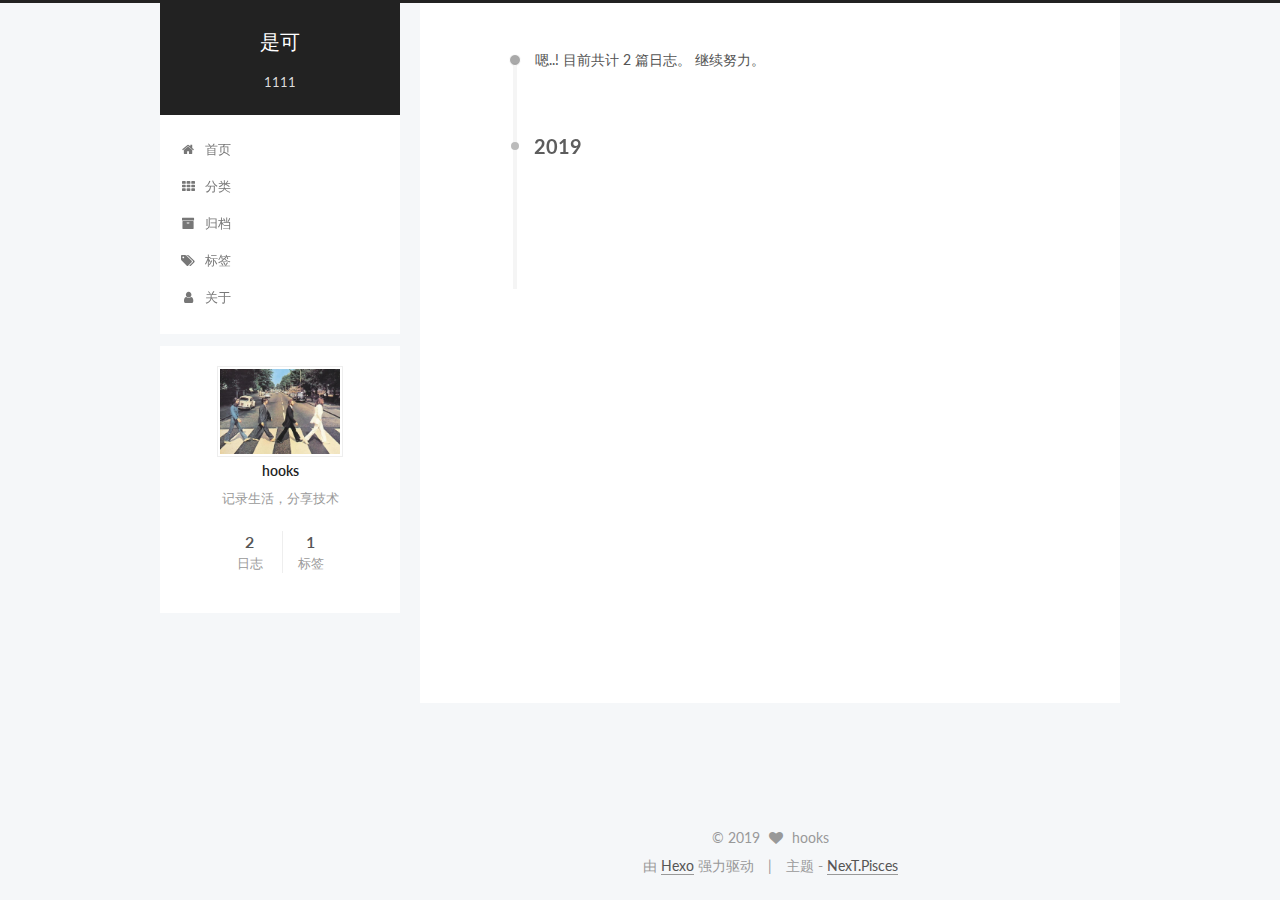
<file: archives/2019/12/index.html>
<!DOCTYPE html>



  


<html class="theme-next pisces use-motion" lang="zh-Hans">
<head>
  <meta charset="UTF-8"/>
<meta http-equiv="X-UA-Compatible" content="IE=edge" />
<meta name="viewport" content="width=device-width, initial-scale=1, maximum-scale=1"/>
<meta name="theme-color" content="#222">









<meta http-equiv="Cache-Control" content="no-transform" />
<meta http-equiv="Cache-Control" content="no-siteapp" />















  
  
  <link href="/lib/fancybox/source/jquery.fancybox.css?v=2.1.5" rel="stylesheet" type="text/css" />




  
  
  
  

  
    
    
  

  

  

  

  

  
    
    
    <link href="//fonts.googleapis.com/css?family=Lato:300,300italic,400,400italic,700,700italic&subset=latin,latin-ext" rel="stylesheet" type="text/css">
  






<link href="/lib/font-awesome/css/font-awesome.min.css?v=4.6.2" rel="stylesheet" type="text/css" />

<link href="/css/main.css?v=5.1.2" rel="stylesheet" type="text/css" />


  <meta name="keywords" content="Hexo, NexT" />








  <link rel="shortcut icon" type="image/x-icon" href="/favicon.ico?v=5.1.2" />






<meta name="description" content="记录生活，分享技术">
<meta property="og:type" content="website">
<meta property="og:title" content="是可">
<meta property="og:url" content="http:&#x2F;&#x2F;yoursite.com&#x2F;archives&#x2F;2019&#x2F;12&#x2F;index.html">
<meta property="og:site_name" content="是可">
<meta property="og:description" content="记录生活，分享技术">
<meta property="og:locale" content="zh-Hans">
<meta name="twitter:card" content="summary">



<script type="text/javascript" id="hexo.configurations">
  var NexT = window.NexT || {};
  var CONFIG = {
    root: '/',
    scheme: 'Pisces',
    sidebar: {"position":"left","display":"post","offset":12,"offset_float":12,"b2t":false,"scrollpercent":false,"onmobile":false},
    fancybox: true,
    tabs: true,
    motion: true,
    duoshuo: {
      userId: '0',
      author: '博主'
    },
    algolia: {
      applicationID: '',
      apiKey: '',
      indexName: '',
      hits: {"per_page":10},
      labels: {"input_placeholder":"Search for Posts","hits_empty":"We didn't find any results for the search: ${query}","hits_stats":"${hits} results found in ${time} ms"}
    }
  };
</script>



  <link rel="canonical" href="http://yoursite.com/archives/2019/12/"/>





  <title>归档 | 是可</title>
  














</head>

<body itemscope itemtype="http://schema.org/WebPage" lang="zh-Hans">

  
  
    
  

  <div class="container sidebar-position-left  page-archive  ">
    <div class="headband"></div>

    <header id="header" class="header" itemscope itemtype="http://schema.org/WPHeader">
      <div class="header-inner"><div class="site-brand-wrapper">
  <div class="site-meta ">
    

    <div class="custom-logo-site-title">
      <a href="/"  class="brand" rel="start">
        <span class="logo-line-before"><i></i></span>
        <span class="site-title">是可</span>
        <span class="logo-line-after"><i></i></span>
      </a>
    </div>
      
        <p class="site-subtitle">1111</p>
      
  </div>

  <div class="site-nav-toggle">
    <button>
      <span class="btn-bar"></span>
      <span class="btn-bar"></span>
      <span class="btn-bar"></span>
    </button>
  </div>
</div>

<nav class="site-nav">
  

  
    <ul id="menu" class="menu">
      
        
        <li class="menu-item menu-item-home">
          <a href="/" rel="section">
            
              <i class="menu-item-icon fa fa-fw fa-home"></i> <br />
            
            首页
          </a>
        </li>
      
        
        <li class="menu-item menu-item-categories">
          <a href="/categories/" rel="section">
            
              <i class="menu-item-icon fa fa-fw fa-th"></i> <br />
            
            分类
          </a>
        </li>
      
        
        <li class="menu-item menu-item-archives">
          <a href="/archives/" rel="section">
            
              <i class="menu-item-icon fa fa-fw fa-archive"></i> <br />
            
            归档
          </a>
        </li>
      
        
        <li class="menu-item menu-item-tags">
          <a href="/tags/" rel="section">
            
              <i class="menu-item-icon fa fa-fw fa-tags"></i> <br />
            
            标签
          </a>
        </li>
      
        
        <li class="menu-item menu-item-about">
          <a href="/about/" rel="section">
            
              <i class="menu-item-icon fa fa-fw fa-user"></i> <br />
            
            关于
          </a>
        </li>
      

      
    </ul>
  

  
</nav>



 </div>
    </header>

    <main id="main" class="main">
      <div class="main-inner">
        <div class="content-wrap">
          <div id="content" class="content">
            

  
  
  
  <div class="post-block archive">
    <div id="posts" class="posts-collapse">
      <span class="archive-move-on"></span>

      <span class="archive-page-counter">
        
        
        
          
        
        嗯..! 目前共计 2 篇日志。 继续努力。
      </span>

      

        
        
        

        
          
          <div class="collection-title">
            <h2 class="archive-year motion-element" id="archive-year-2019">2019</h2>
          </div>
        
        

        

  <article class="post post-type-normal" itemscope itemtype="http://schema.org/Article">
    <header class="post-header">

      <h2 class="post-title">
        
            <a class="post-title-link" href="/2019/12/01/artile/" itemprop="url">
              
                <span itemprop="name">artile</span>
              
            </a>
        
      </h2>

      <div class="post-meta">
        <time class="post-time" itemprop="dateCreated"
              datetime="2019-12-01T15:06:20+08:00"
              content="2019-12-01" >
          12-01
        </time>
      </div>

    </header>
  </article>



      

    </div>
  </div>
  
  
  

  



          </div>
          


          

        </div>
        
          
  
  <div class="sidebar-toggle">
    <div class="sidebar-toggle-line-wrap">
      <span class="sidebar-toggle-line sidebar-toggle-line-first"></span>
      <span class="sidebar-toggle-line sidebar-toggle-line-middle"></span>
      <span class="sidebar-toggle-line sidebar-toggle-line-last"></span>
    </div>
  </div>

  <aside id="sidebar" class="sidebar">
    
    <div class="sidebar-inner">

      

      

      <section class="site-overview sidebar-panel sidebar-panel-active">
        <div class="site-author motion-element" itemprop="author" itemscope itemtype="http://schema.org/Person">
          <img class="site-author-image" itemprop="image"
               src="/images/timg.jpg"
               alt="hooks" />
          <p class="site-author-name" itemprop="name">hooks</p>
           
              <p class="site-description motion-element" itemprop="description">记录生活，分享技术</p>
          
        </div>
        <nav class="site-state motion-element">

          
            <div class="site-state-item site-state-posts">
              <a href="/archives/">
                <span class="site-state-item-count">2</span>
                <span class="site-state-item-name">日志</span>
              </a>
            </div>
          

          

          
            
            
            <div class="site-state-item site-state-tags">
              
                <span class="site-state-item-count">1</span>
                <span class="site-state-item-name">标签</span>
              
            </div>
          

        </nav>

        

        <div class="links-of-author motion-element">
          
        </div>

        
        

        
        

        


      </section>

      

      

    </div>
  </aside>


        
      </div>
    </main>

    <footer id="footer" class="footer">
      <div class="footer-inner">
        <div class="copyright" >
  
  &copy; 
  <span itemprop="copyrightYear">2019</span>
  <span class="with-love">
    <i class="fa fa-heart"></i>
  </span>
  <span class="author" itemprop="copyrightHolder">hooks</span>
</div>


<div class="powered-by">
  由 <a class="theme-link" href="https://hexo.io" target="_blank" rel="noopener">Hexo</a> 强力驱动
</div>

<div class="theme-info">
  主题 -
  <a class="theme-link" href="https://github.com/iissnan/hexo-theme-next" target="_blank" rel="noopener">
    NexT.Pisces
  </a>
</div>


        

        
      </div>
    </footer>

    
      <div class="back-to-top">
        <i class="fa fa-arrow-up"></i>
        
      </div>
    

  </div>

  

<script type="text/javascript">
  if (Object.prototype.toString.call(window.Promise) !== '[object Function]') {
    window.Promise = null;
  }
</script>









  












  
  <script type="text/javascript" src="/lib/jquery/index.js?v=2.1.3"></script>

  
  <script type="text/javascript" src="/lib/fastclick/lib/fastclick.min.js?v=1.0.6"></script>

  
  <script type="text/javascript" src="/lib/jquery_lazyload/jquery.lazyload.js?v=1.9.7"></script>

  
  <script type="text/javascript" src="/lib/velocity/velocity.min.js?v=1.2.1"></script>

  
  <script type="text/javascript" src="/lib/velocity/velocity.ui.min.js?v=1.2.1"></script>

  
  <script type="text/javascript" src="/lib/fancybox/source/jquery.fancybox.pack.js?v=2.1.5"></script>


  


  <script type="text/javascript" src="/js/src/utils.js?v=5.1.2"></script>

  <script type="text/javascript" src="/js/src/motion.js?v=5.1.2"></script>



  
  


  <script type="text/javascript" src="/js/src/affix.js?v=5.1.2"></script>

  <script type="text/javascript" src="/js/src/schemes/pisces.js?v=5.1.2"></script>



  
  
    <script type="text/javascript" id="motion.page.archive">
      $('.archive-year').velocity('transition.slideLeftIn');
    </script>
  


  


  <script type="text/javascript" src="/js/src/bootstrap.js?v=5.1.2"></script>



  


  




	





  





  






  





  

  

  

  

  

  

</body>
</html>
</file>
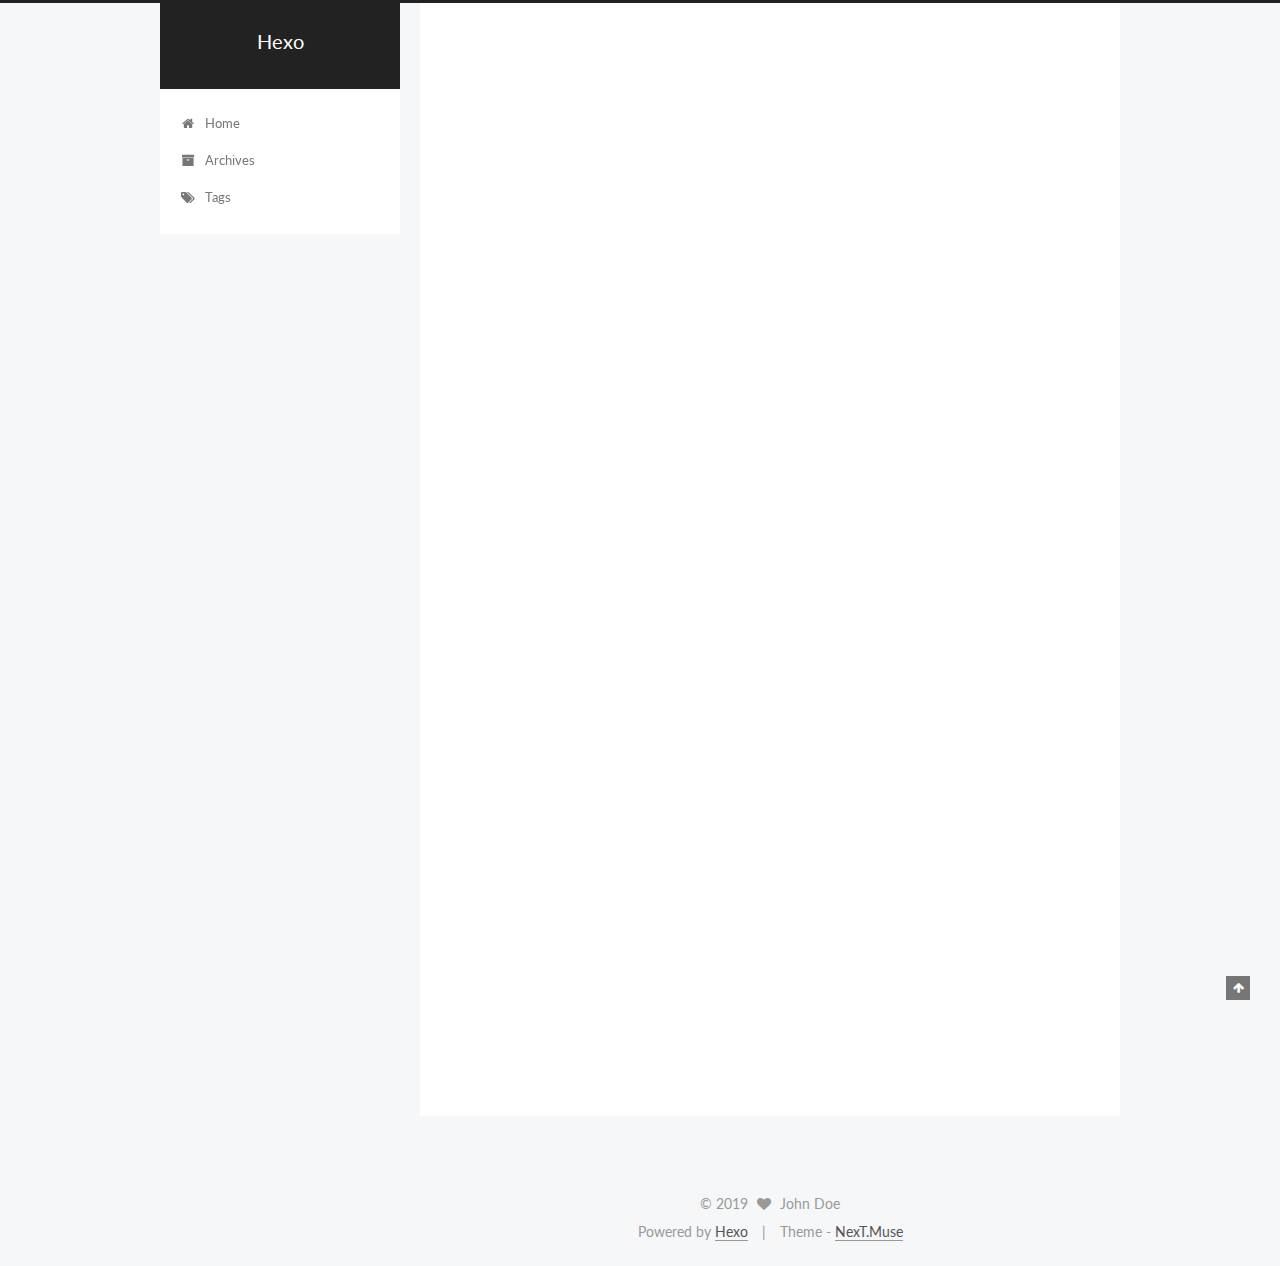
<file: 2019/11/30/hello-world/index.html>
<!DOCTYPE html>



  


<html class="theme-next muse use-motion" lang="en">
<head>
  <meta charset="UTF-8"/>
<meta http-equiv="X-UA-Compatible" content="IE=edge" />
<meta name="viewport" content="width=device-width, initial-scale=1, maximum-scale=1"/>
<meta name="theme-color" content="#222">









<meta http-equiv="Cache-Control" content="no-transform" />
<meta http-equiv="Cache-Control" content="no-siteapp" />















  
  
  <link href="/lib/fancybox/source/jquery.fancybox.css?v=2.1.5" rel="stylesheet" type="text/css" />




  
  
  
  

  
    
    
  

  

  

  

  

  
    
    
    <link href="//fonts.googleapis.com/css?family=Lato:300,300italic,400,400italic,700,700italic&subset=latin,latin-ext" rel="stylesheet" type="text/css">
  






<link href="/lib/font-awesome/css/font-awesome.min.css?v=4.6.2" rel="stylesheet" type="text/css" />

<link href="/css/main.css?v=5.1.2" rel="stylesheet" type="text/css" />


  <meta name="keywords" content="Hexo, NexT" />








  <link rel="shortcut icon" type="image/x-icon" href="/favicon.ico?v=5.1.2" />






<meta name="description" content="Welcome to Hexo! This is your very first post. Check documentation for more info. If you get any problems when using Hexo, you can find the answer in troubleshooting or you can ask me on GitHub. Quick">
<meta property="og:type" content="article">
<meta property="og:title" content="Hello World">
<meta property="og:url" content="http:&#x2F;&#x2F;yoursite.com&#x2F;2019&#x2F;11&#x2F;30&#x2F;hello-world&#x2F;index.html">
<meta property="og:site_name" content="Hexo">
<meta property="og:description" content="Welcome to Hexo! This is your very first post. Check documentation for more info. If you get any problems when using Hexo, you can find the answer in troubleshooting or you can ask me on GitHub. Quick">
<meta property="og:locale" content="en">
<meta property="og:updated_time" content="2019-11-30T15:21:24.182Z">
<meta name="twitter:card" content="summary">



<script type="text/javascript" id="hexo.configurations">
  var NexT = window.NexT || {};
  var CONFIG = {
    root: '/',
    scheme: 'Muse',
    sidebar: {"position":"left","display":"post","offset":12,"offset_float":12,"b2t":false,"scrollpercent":false,"onmobile":false},
    fancybox: true,
    tabs: true,
    motion: true,
    duoshuo: {
      userId: '0',
      author: 'Author'
    },
    algolia: {
      applicationID: '',
      apiKey: '',
      indexName: '',
      hits: {"per_page":10},
      labels: {"input_placeholder":"Search for Posts","hits_empty":"We didn't find any results for the search: ${query}","hits_stats":"${hits} results found in ${time} ms"}
    }
  };
</script>



  <link rel="canonical" href="http://yoursite.com/2019/11/30/hello-world/"/>





  <title>Hello World | Hexo</title>
  














</head>

<body itemscope itemtype="http://schema.org/WebPage" lang="en">

  
  
    
  

  <div class="container sidebar-position-left page-post-detail ">
    <div class="headband"></div>

    <header id="header" class="header" itemscope itemtype="http://schema.org/WPHeader">
      <div class="header-inner"><div class="site-brand-wrapper">
  <div class="site-meta ">
    

    <div class="custom-logo-site-title">
      <a href="/"  class="brand" rel="start">
        <span class="logo-line-before"><i></i></span>
        <span class="site-title">Hexo</span>
        <span class="logo-line-after"><i></i></span>
      </a>
    </div>
      
        <p class="site-subtitle"></p>
      
  </div>

  <div class="site-nav-toggle">
    <button>
      <span class="btn-bar"></span>
      <span class="btn-bar"></span>
      <span class="btn-bar"></span>
    </button>
  </div>
</div>

<nav class="site-nav">
  

  
    <ul id="menu" class="menu">
      
        
        <li class="menu-item menu-item-home">
          <a href="/" rel="section">
            
              <i class="menu-item-icon fa fa-fw fa-home"></i> <br />
            
            Home
          </a>
        </li>
      
        
        <li class="menu-item menu-item-archives">
          <a href="/archives/" rel="section">
            
              <i class="menu-item-icon fa fa-fw fa-archive"></i> <br />
            
            Archives
          </a>
        </li>
      
        
        <li class="menu-item menu-item-tags">
          <a href="/tags/" rel="section">
            
              <i class="menu-item-icon fa fa-fw fa-tags"></i> <br />
            
            Tags
          </a>
        </li>
      

      
    </ul>
  

  
</nav>



 </div>
    </header>

    <main id="main" class="main">
      <div class="main-inner">
        <div class="content-wrap">
          <div id="content" class="content">
            

  <div id="posts" class="posts-expand">
    

  

  
  
  

  <article class="post post-type-normal" itemscope itemtype="http://schema.org/Article">
  
  
  
  <div class="post-block">
    <link itemprop="mainEntityOfPage" href="http://yoursite.com/2019/11/30/hello-world/">

    <span hidden itemprop="author" itemscope itemtype="http://schema.org/Person">
      <meta itemprop="name" content="John Doe">
      <meta itemprop="description" content="">
      <meta itemprop="image" content="/images/avatar.gif">
    </span>

    <span hidden itemprop="publisher" itemscope itemtype="http://schema.org/Organization">
      <meta itemprop="name" content="Hexo">
    </span>

    
      <header class="post-header">

        
        
          <h1 class="post-title" itemprop="name headline">Hello World</h1>
        

        <div class="post-meta">
          <span class="post-time">
            
              <span class="post-meta-item-icon">
                <i class="fa fa-calendar-o"></i>
              </span>
              
                <span class="post-meta-item-text">Posted on</span>
              
              <time title="Post created" itemprop="dateCreated datePublished" datetime="2019-11-30T23:21:24+08:00">
                2019-11-30
              </time>
            

            

            
          </span>

          

          
            
          

          
          

          

          

          

        </div>
      </header>
    

    
    
    
    <div class="post-body" itemprop="articleBody">

      
      

      
        <p>Welcome to <a href="https://hexo.io/" target="_blank" rel="noopener">Hexo</a>! This is your very first post. Check <a href="https://hexo.io/docs/" target="_blank" rel="noopener">documentation</a> for more info. If you get any problems when using Hexo, you can find the answer in <a href="https://hexo.io/docs/troubleshooting.html" target="_blank" rel="noopener">troubleshooting</a> or you can ask me on <a href="https://github.com/hexojs/hexo/issues" target="_blank" rel="noopener">GitHub</a>.</p>
<h2 id="Quick-Start"><a href="#Quick-Start" class="headerlink" title="Quick Start"></a>Quick Start</h2><h3 id="Create-a-new-post"><a href="#Create-a-new-post" class="headerlink" title="Create a new post"></a>Create a new post</h3><figure class="highlight bash"><table><tr><td class="gutter"><pre><span class="line">1</span></pre></td><td class="code"><pre><span class="line">$ hexo new <span class="string">"My New Post"</span></span></pre></td></tr></table></figure>

<p>More info: <a href="https://hexo.io/docs/writing.html" target="_blank" rel="noopener">Writing</a></p>
<h3 id="Run-server"><a href="#Run-server" class="headerlink" title="Run server"></a>Run server</h3><figure class="highlight bash"><table><tr><td class="gutter"><pre><span class="line">1</span></pre></td><td class="code"><pre><span class="line">$ hexo server</span></pre></td></tr></table></figure>

<p>More info: <a href="https://hexo.io/docs/server.html" target="_blank" rel="noopener">Server</a></p>
<h3 id="Generate-static-files"><a href="#Generate-static-files" class="headerlink" title="Generate static files"></a>Generate static files</h3><figure class="highlight bash"><table><tr><td class="gutter"><pre><span class="line">1</span></pre></td><td class="code"><pre><span class="line">$ hexo generate</span></pre></td></tr></table></figure>

<p>More info: <a href="https://hexo.io/docs/generating.html" target="_blank" rel="noopener">Generating</a></p>
<h3 id="Deploy-to-remote-sites"><a href="#Deploy-to-remote-sites" class="headerlink" title="Deploy to remote sites"></a>Deploy to remote sites</h3><figure class="highlight bash"><table><tr><td class="gutter"><pre><span class="line">1</span></pre></td><td class="code"><pre><span class="line">$ hexo deploy</span></pre></td></tr></table></figure>

<p>More info: <a href="https://hexo.io/docs/one-command-deployment.html" target="_blank" rel="noopener">Deployment</a></p>

      
    </div>
    
    
    

    

    

    

    <footer class="post-footer">
      

      
      
      

      

      
      
    </footer>
  </div>
  
  
  
  </article>



    <div class="post-spread">
      
    </div>
  </div>


          </div>
          


          
  <div class="comments" id="comments">
    
  </div>


        </div>
        
          
  
  <div class="sidebar-toggle">
    <div class="sidebar-toggle-line-wrap">
      <span class="sidebar-toggle-line sidebar-toggle-line-first"></span>
      <span class="sidebar-toggle-line sidebar-toggle-line-middle"></span>
      <span class="sidebar-toggle-line sidebar-toggle-line-last"></span>
    </div>
  </div>

  <aside id="sidebar" class="sidebar">
    
    <div class="sidebar-inner">

      

      
        <ul class="sidebar-nav motion-element">
          <li class="sidebar-nav-toc sidebar-nav-active" data-target="post-toc-wrap" >
            Table of Contents
          </li>
          <li class="sidebar-nav-overview" data-target="site-overview">
            Overview
          </li>
        </ul>
      

      <section class="site-overview sidebar-panel">
        <div class="site-author motion-element" itemprop="author" itemscope itemtype="http://schema.org/Person">
          <img class="site-author-image" itemprop="image"
               src="/images/avatar.gif"
               alt="John Doe" />
          <p class="site-author-name" itemprop="name">John Doe</p>
           
              <p class="site-description motion-element" itemprop="description"></p>
          
        </div>
        <nav class="site-state motion-element">

          
            <div class="site-state-item site-state-posts">
              <a href="/archives/">
                <span class="site-state-item-count">1</span>
                <span class="site-state-item-name">posts</span>
              </a>
            </div>
          

          

          

        </nav>

        

        <div class="links-of-author motion-element">
          
        </div>

        
        

        
        

        


      </section>

      
      <!--noindex-->
        <section class="post-toc-wrap motion-element sidebar-panel sidebar-panel-active">
          <div class="post-toc">

            
              
            

            
              <div class="post-toc-content"><ol class="nav"><li class="nav-item nav-level-2"><a class="nav-link" href="#Quick-Start"><span class="nav-number">1.</span> <span class="nav-text">Quick Start</span></a><ol class="nav-child"><li class="nav-item nav-level-3"><a class="nav-link" href="#Create-a-new-post"><span class="nav-number">1.1.</span> <span class="nav-text">Create a new post</span></a></li><li class="nav-item nav-level-3"><a class="nav-link" href="#Run-server"><span class="nav-number">1.2.</span> <span class="nav-text">Run server</span></a></li><li class="nav-item nav-level-3"><a class="nav-link" href="#Generate-static-files"><span class="nav-number">1.3.</span> <span class="nav-text">Generate static files</span></a></li><li class="nav-item nav-level-3"><a class="nav-link" href="#Deploy-to-remote-sites"><span class="nav-number">1.4.</span> <span class="nav-text">Deploy to remote sites</span></a></li></ol></li></ol></div>
            

          </div>
        </section>
      <!--/noindex-->
      

      

    </div>
  </aside>


        
      </div>
    </main>

    <footer id="footer" class="footer">
      <div class="footer-inner">
        <div class="copyright" >
  
  &copy; 
  <span itemprop="copyrightYear">2019</span>
  <span class="with-love">
    <i class="fa fa-heart"></i>
  </span>
  <span class="author" itemprop="copyrightHolder">John Doe</span>
</div>


<div class="powered-by">
  Powered by <a class="theme-link" href="https://hexo.io" target="_blank" rel="noopener">Hexo</a>
</div>

<div class="theme-info">
  Theme -
  <a class="theme-link" href="https://github.com/iissnan/hexo-theme-next" target="_blank" rel="noopener">
    NexT.Muse
  </a>
</div>


        

        
      </div>
    </footer>

    
      <div class="back-to-top">
        <i class="fa fa-arrow-up"></i>
        
      </div>
    

  </div>

  

<script type="text/javascript">
  if (Object.prototype.toString.call(window.Promise) !== '[object Function]') {
    window.Promise = null;
  }
</script>









  












  
  <script type="text/javascript" src="/lib/jquery/index.js?v=2.1.3"></script>

  
  <script type="text/javascript" src="/lib/fastclick/lib/fastclick.min.js?v=1.0.6"></script>

  
  <script type="text/javascript" src="/lib/jquery_lazyload/jquery.lazyload.js?v=1.9.7"></script>

  
  <script type="text/javascript" src="/lib/velocity/velocity.min.js?v=1.2.1"></script>

  
  <script type="text/javascript" src="/lib/velocity/velocity.ui.min.js?v=1.2.1"></script>

  
  <script type="text/javascript" src="/lib/fancybox/source/jquery.fancybox.pack.js?v=2.1.5"></script>


  


  <script type="text/javascript" src="/js/src/utils.js?v=5.1.2"></script>

  <script type="text/javascript" src="/js/src/motion.js?v=5.1.2"></script>



  
  

  
  <script type="text/javascript" src="/js/src/scrollspy.js?v=5.1.2"></script>
<script type="text/javascript" src="/js/src/post-details.js?v=5.1.2"></script>



  


  <script type="text/javascript" src="/js/src/bootstrap.js?v=5.1.2"></script>



  


  




	





  





  






  





  

  

  

  

  

  

</body>
</html>
</file>
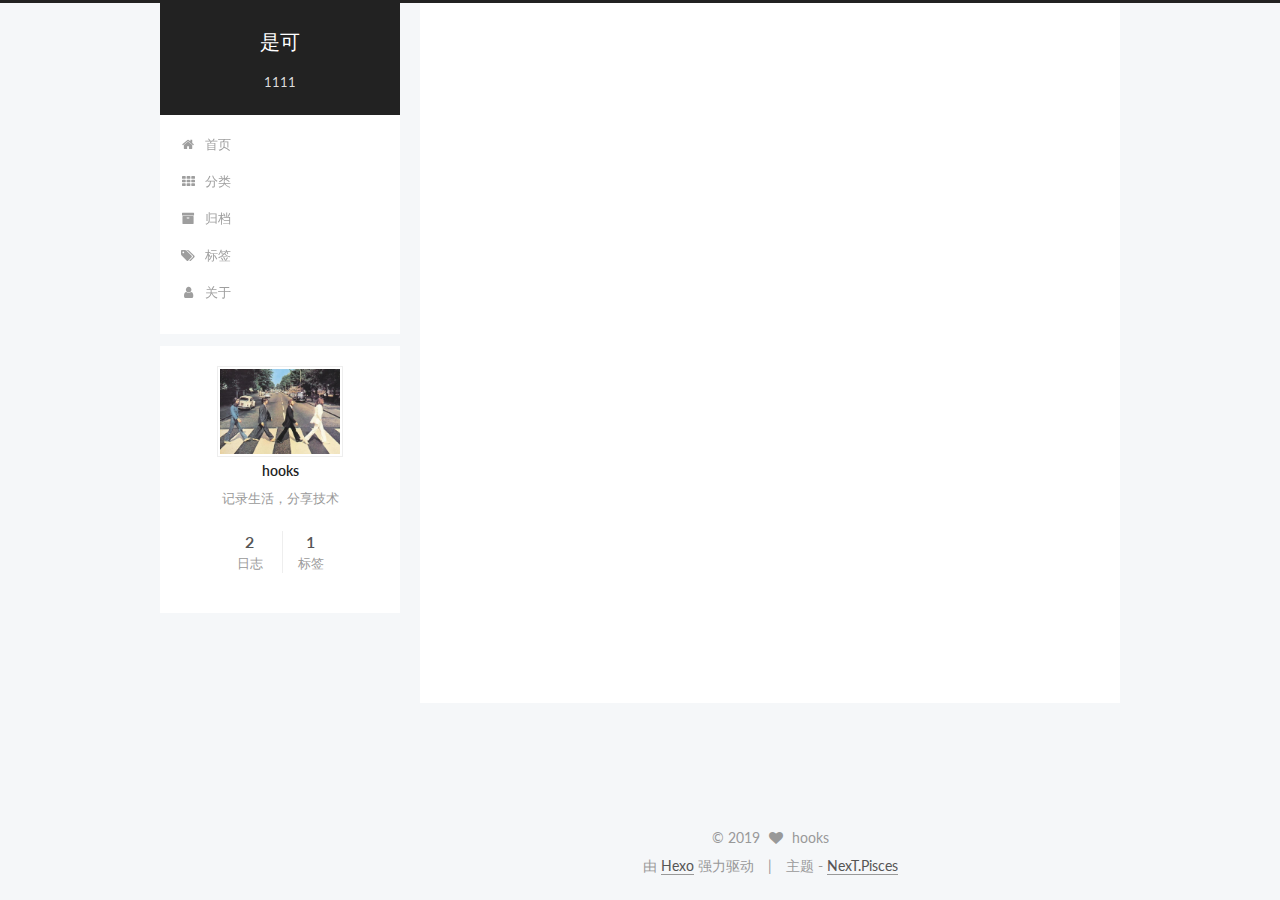
<file: 2019/12/01/artile/index.html>
<!DOCTYPE html>



  


<html class="theme-next pisces use-motion" lang="zh-Hans">
<head>
  <meta charset="UTF-8"/>
<meta http-equiv="X-UA-Compatible" content="IE=edge" />
<meta name="viewport" content="width=device-width, initial-scale=1, maximum-scale=1"/>
<meta name="theme-color" content="#222">









<meta http-equiv="Cache-Control" content="no-transform" />
<meta http-equiv="Cache-Control" content="no-siteapp" />















  
  
  <link href="/lib/fancybox/source/jquery.fancybox.css?v=2.1.5" rel="stylesheet" type="text/css" />




  
  
  
  

  
    
    
  

  

  

  

  

  
    
    
    <link href="//fonts.googleapis.com/css?family=Lato:300,300italic,400,400italic,700,700italic&subset=latin,latin-ext" rel="stylesheet" type="text/css">
  






<link href="/lib/font-awesome/css/font-awesome.min.css?v=4.6.2" rel="stylesheet" type="text/css" />

<link href="/css/main.css?v=5.1.2" rel="stylesheet" type="text/css" />


  <meta name="keywords" content="html," />








  <link rel="shortcut icon" type="image/x-icon" href="/favicon.ico?v=5.1.2" />






<meta name="description" content="2333asdgadsg2333asdgadsg2333asdgadsgfaeqet">
<meta name="keywords" content="html">
<meta property="og:type" content="article">
<meta property="og:title" content="artile">
<meta property="og:url" content="http:&#x2F;&#x2F;yoursite.com&#x2F;2019&#x2F;12&#x2F;01&#x2F;artile&#x2F;index.html">
<meta property="og:site_name" content="是可">
<meta property="og:description" content="2333asdgadsg2333asdgadsg2333asdgadsgfaeqet">
<meta property="og:locale" content="zh-Hans">
<meta property="og:updated_time" content="2019-12-01T07:11:18.805Z">
<meta name="twitter:card" content="summary">



<script type="text/javascript" id="hexo.configurations">
  var NexT = window.NexT || {};
  var CONFIG = {
    root: '/',
    scheme: 'Pisces',
    sidebar: {"position":"left","display":"post","offset":12,"offset_float":12,"b2t":false,"scrollpercent":false,"onmobile":false},
    fancybox: true,
    tabs: true,
    motion: true,
    duoshuo: {
      userId: '0',
      author: '博主'
    },
    algolia: {
      applicationID: '',
      apiKey: '',
      indexName: '',
      hits: {"per_page":10},
      labels: {"input_placeholder":"Search for Posts","hits_empty":"We didn't find any results for the search: ${query}","hits_stats":"${hits} results found in ${time} ms"}
    }
  };
</script>



  <link rel="canonical" href="http://yoursite.com/2019/12/01/artile/"/>





  <title>artile | 是可</title>
  














</head>

<body itemscope itemtype="http://schema.org/WebPage" lang="zh-Hans">

  
  
    
  

  <div class="container sidebar-position-left page-post-detail ">
    <div class="headband"></div>

    <header id="header" class="header" itemscope itemtype="http://schema.org/WPHeader">
      <div class="header-inner"><div class="site-brand-wrapper">
  <div class="site-meta ">
    

    <div class="custom-logo-site-title">
      <a href="/"  class="brand" rel="start">
        <span class="logo-line-before"><i></i></span>
        <span class="site-title">是可</span>
        <span class="logo-line-after"><i></i></span>
      </a>
    </div>
      
        <p class="site-subtitle">1111</p>
      
  </div>

  <div class="site-nav-toggle">
    <button>
      <span class="btn-bar"></span>
      <span class="btn-bar"></span>
      <span class="btn-bar"></span>
    </button>
  </div>
</div>

<nav class="site-nav">
  

  
    <ul id="menu" class="menu">
      
        
        <li class="menu-item menu-item-home">
          <a href="/" rel="section">
            
              <i class="menu-item-icon fa fa-fw fa-home"></i> <br />
            
            首页
          </a>
        </li>
      
        
        <li class="menu-item menu-item-categories">
          <a href="/categories/" rel="section">
            
              <i class="menu-item-icon fa fa-fw fa-th"></i> <br />
            
            分类
          </a>
        </li>
      
        
        <li class="menu-item menu-item-archives">
          <a href="/archives/" rel="section">
            
              <i class="menu-item-icon fa fa-fw fa-archive"></i> <br />
            
            归档
          </a>
        </li>
      
        
        <li class="menu-item menu-item-tags">
          <a href="/tags/" rel="section">
            
              <i class="menu-item-icon fa fa-fw fa-tags"></i> <br />
            
            标签
          </a>
        </li>
      
        
        <li class="menu-item menu-item-about">
          <a href="/about/" rel="section">
            
              <i class="menu-item-icon fa fa-fw fa-user"></i> <br />
            
            关于
          </a>
        </li>
      

      
    </ul>
  

  
</nav>



 </div>
    </header>

    <main id="main" class="main">
      <div class="main-inner">
        <div class="content-wrap">
          <div id="content" class="content">
            

  <div id="posts" class="posts-expand">
    

  

  
  
  

  <article class="post post-type-normal" itemscope itemtype="http://schema.org/Article">
  
  
  
  <div class="post-block">
    <link itemprop="mainEntityOfPage" href="http://yoursite.com/2019/12/01/artile/">

    <span hidden itemprop="author" itemscope itemtype="http://schema.org/Person">
      <meta itemprop="name" content="hooks">
      <meta itemprop="description" content="">
      <meta itemprop="image" content="/images/timg.jpg">
    </span>

    <span hidden itemprop="publisher" itemscope itemtype="http://schema.org/Organization">
      <meta itemprop="name" content="是可">
    </span>

    
      <header class="post-header">

        
        
          <h1 class="post-title" itemprop="name headline">artile</h1>
        

        <div class="post-meta">
          <span class="post-time">
            
              <span class="post-meta-item-icon">
                <i class="fa fa-calendar-o"></i>
              </span>
              
                <span class="post-meta-item-text">发表于</span>
              
              <time title="创建于" itemprop="dateCreated datePublished" datetime="2019-12-01T15:06:20+08:00">
                2019-12-01
              </time>
            

            

            
          </span>

          

          
            
          

          
          

          

          

          

        </div>
      </header>
    

    
    
    
    <div class="post-body" itemprop="articleBody">

      
      

      
        <p>2333asdgadsg<br>2333asdgadsg<br>2333asdgadsgfaeqet</p>
<a id="more"></a>
<p>2333asdgadsg</p>

      
    </div>
    
    
    

    

    

    

    <footer class="post-footer">
      
        <div class="post-tags">
          
            <a href="/tags/html/" rel="tag"># html</a>
          
        </div>
      

      
      
      

      
        <div class="post-nav">
          <div class="post-nav-next post-nav-item">
            
              <a href="/2019/11/30/hello-world/" rel="next" title="Hello World">
                <i class="fa fa-chevron-left"></i> Hello World
              </a>
            
          </div>

          <span class="post-nav-divider"></span>

          <div class="post-nav-prev post-nav-item">
            
          </div>
        </div>
      

      
      
    </footer>
  </div>
  
  
  
  </article>



    <div class="post-spread">
      
    </div>
  </div>


          </div>
          


          
  <div class="comments" id="comments">
    
  </div>


        </div>
        
          
  
  <div class="sidebar-toggle">
    <div class="sidebar-toggle-line-wrap">
      <span class="sidebar-toggle-line sidebar-toggle-line-first"></span>
      <span class="sidebar-toggle-line sidebar-toggle-line-middle"></span>
      <span class="sidebar-toggle-line sidebar-toggle-line-last"></span>
    </div>
  </div>

  <aside id="sidebar" class="sidebar">
    
    <div class="sidebar-inner">

      

      

      <section class="site-overview sidebar-panel sidebar-panel-active">
        <div class="site-author motion-element" itemprop="author" itemscope itemtype="http://schema.org/Person">
          <img class="site-author-image" itemprop="image"
               src="/images/timg.jpg"
               alt="hooks" />
          <p class="site-author-name" itemprop="name">hooks</p>
           
              <p class="site-description motion-element" itemprop="description">记录生活，分享技术</p>
          
        </div>
        <nav class="site-state motion-element">

          
            <div class="site-state-item site-state-posts">
              <a href="/archives/">
                <span class="site-state-item-count">2</span>
                <span class="site-state-item-name">日志</span>
              </a>
            </div>
          

          

          
            
            
            <div class="site-state-item site-state-tags">
              
                <span class="site-state-item-count">1</span>
                <span class="site-state-item-name">标签</span>
              
            </div>
          

        </nav>

        

        <div class="links-of-author motion-element">
          
        </div>

        
        

        
        

        


      </section>

      

      

    </div>
  </aside>


        
      </div>
    </main>

    <footer id="footer" class="footer">
      <div class="footer-inner">
        <div class="copyright" >
  
  &copy; 
  <span itemprop="copyrightYear">2019</span>
  <span class="with-love">
    <i class="fa fa-heart"></i>
  </span>
  <span class="author" itemprop="copyrightHolder">hooks</span>
</div>


<div class="powered-by">
  由 <a class="theme-link" href="https://hexo.io" target="_blank" rel="noopener">Hexo</a> 强力驱动
</div>

<div class="theme-info">
  主题 -
  <a class="theme-link" href="https://github.com/iissnan/hexo-theme-next" target="_blank" rel="noopener">
    NexT.Pisces
  </a>
</div>


        

        
      </div>
    </footer>

    
      <div class="back-to-top">
        <i class="fa fa-arrow-up"></i>
        
      </div>
    

  </div>

  

<script type="text/javascript">
  if (Object.prototype.toString.call(window.Promise) !== '[object Function]') {
    window.Promise = null;
  }
</script>









  












  
  <script type="text/javascript" src="/lib/jquery/index.js?v=2.1.3"></script>

  
  <script type="text/javascript" src="/lib/fastclick/lib/fastclick.min.js?v=1.0.6"></script>

  
  <script type="text/javascript" src="/lib/jquery_lazyload/jquery.lazyload.js?v=1.9.7"></script>

  
  <script type="text/javascript" src="/lib/velocity/velocity.min.js?v=1.2.1"></script>

  
  <script type="text/javascript" src="/lib/velocity/velocity.ui.min.js?v=1.2.1"></script>

  
  <script type="text/javascript" src="/lib/fancybox/source/jquery.fancybox.pack.js?v=2.1.5"></script>


  


  <script type="text/javascript" src="/js/src/utils.js?v=5.1.2"></script>

  <script type="text/javascript" src="/js/src/motion.js?v=5.1.2"></script>



  
  


  <script type="text/javascript" src="/js/src/affix.js?v=5.1.2"></script>

  <script type="text/javascript" src="/js/src/schemes/pisces.js?v=5.1.2"></script>



  
  <script type="text/javascript" src="/js/src/scrollspy.js?v=5.1.2"></script>
<script type="text/javascript" src="/js/src/post-details.js?v=5.1.2"></script>



  


  <script type="text/javascript" src="/js/src/bootstrap.js?v=5.1.2"></script>



  


  




	





  





  






  





  

  

  

  

  

  

</body>
</html>
</file>
<file: css/main.css>
/* normalize.css v3.0.2 | MIT License | git.io/normalize */
html {
  font-family: sans-serif; /* 1 */
  -ms-text-size-adjust: 100%; /* 2 */
  -webkit-text-size-adjust: 100%; /* 2 */
}
body {
  margin: 0;
}
article,
aside,
details,
figcaption,
figure,
footer,
header,
hgroup,
main,
menu,
nav,
section,
summary {
  display: block;
}
audio,
canvas,
progress,
video {
  display: inline-block; /* 1 */
  vertical-align: baseline; /* 2 */
}
audio:not([controls]) {
  display: none;
  height: 0;
}
[hidden],
template {
  display: none;
}
a {
  background-color: transparent;
}
a:active,
a:hover {
  outline: 0;
}
abbr[title] {
  border-bottom: 1px dotted;
}
b,
strong {
  font-weight: bold;
}
dfn {
  font-style: italic;
}
h1 {
  font-size: 2em;
  margin: 0.67em 0;
}
mark {
  background: #ff0;
  color: #000;
}
small {
  font-size: 80%;
}
sub,
sup {
  font-size: 75%;
  line-height: 0;
  position: relative;
  vertical-align: baseline;
}
sup {
  top: -0.5em;
}
sub {
  bottom: -0.25em;
}
img {
  border: 0;
}
svg:not(:root) {
  overflow: hidden;
}
figure {
  margin: 1em 40px;
}
hr {
  -moz-box-sizing: content-box;
  box-sizing: content-box;
  height: 0;
}
pre {
  overflow: auto;
}
code,
kbd,
pre,
samp {
  font-family: monospace, monospace;
  font-size: 1em;
}
button,
input,
optgroup,
select,
textarea {
  color: inherit; /* 1 */
  font: inherit; /* 2 */
  margin: 0; /* 3 */
}
button {
  overflow: visible;
}
button,
select {
  text-transform: none;
}
button,
html input[type="button"],
input[type="reset"],
input[type="submit"] {
  -webkit-appearance: button; /* 2 */
  cursor: pointer; /* 3 */
}
button[disabled],
html input[disabled] {
  cursor: default;
}
button::-moz-focus-inner,
input::-moz-focus-inner {
  border: 0;
  padding: 0;
}
input {
  line-height: normal;
}
input[type="checkbox"],
input[type="radio"] {
  box-sizing: border-box; /* 1 */
  padding: 0; /* 2 */
}
input[type="number"]::-webkit-inner-spin-button,
input[type="number"]::-webkit-outer-spin-button {
  height: auto;
}
input[type="search"] {
  -webkit-appearance: textfield; /* 1 */
  -moz-box-sizing: content-box;
  -webkit-box-sizing: content-box; /* 2 */
  box-sizing: content-box;
}
input[type="search"]::-webkit-search-cancel-button,
input[type="search"]::-webkit-search-decoration {
  -webkit-appearance: none;
}
fieldset {
  border: 1px solid #c0c0c0;
  margin: 0 2px;
  padding: 0.35em 0.625em 0.75em;
}
legend {
  border: 0; /* 1 */
  padding: 0; /* 2 */
}
textarea {
  overflow: auto;
}
optgroup {
  font-weight: bold;
}
table {
  border-collapse: collapse;
  border-spacing: 0;
}
td,
th {
  padding: 0;
}
::selection {
  background: #262a30;
  color: #fff;
}
body {
  position: relative;
  font-family: 'Lato', "PingFang SC", "Microsoft YaHei", sans-serif;
  font-size: 14px;
  line-height: 2;
  color: #555;
  background: #f5f7f9;
}
@media (max-width: 767px) {
  body {
    padding-right: 0 !important;
  }
}
@media (min-width: 768px) and (max-width: 991px) {
  body {
    padding-right: 0 !important;
  }
}
@media (min-width: 1600px) {
  body {
    font-size: 16px;
  }
}
h1,
h2,
h3,
h4,
h5,
h6 {
  margin: 0;
  padding: 0;
  font-weight: bold;
  line-height: 1.5;
  font-family: 'Lato', "PingFang SC", "Microsoft YaHei", sans-serif;
}
h2,
h3,
h4,
h5,
h6 {
  margin: 20px 0 15px;
}
h1 {
  font-size: 22px;
}
@media (max-width: 767px) {
  h1 {
    font-size: 18px;
  }
}
h2 {
  font-size: 20px;
}
@media (max-width: 767px) {
  h2 {
    font-size: 16px;
  }
}
h3 {
  font-size: 18px;
}
@media (max-width: 767px) {
  h3 {
    font-size: 14px;
  }
}
h4 {
  font-size: 16px;
}
@media (max-width: 767px) {
  h4 {
    font-size: 12px;
  }
}
h5 {
  font-size: 14px;
}
@media (max-width: 767px) {
  h5 {
    font-size: 10px;
  }
}
h6 {
  font-size: 12px;
}
@media (max-width: 767px) {
  h6 {
    font-size: 8px;
  }
}
p {
  margin: 0 0 20px 0;
}
a {
  color: #555;
  text-decoration: none;
  border-bottom: 1px solid #999;
  word-wrap: break-word;
}
a:hover {
  color: #222;
  border-bottom-color: #222;
}
blockquote {
  margin: 0;
  padding: 0;
}
img {
  display: block;
  margin: auto;
  max-width: 100%;
  height: auto;
}
hr {
  margin: 40px 0;
  height: 3px;
  border: none;
  background-color: #ddd;
  background-image: repeating-linear-gradient(-45deg, #fff, #fff 4px, transparent 4px, transparent 8px);
}
blockquote {
  padding: 0 15px;
  color: #666;
  border-left: 4px solid #ddd;
}
blockquote cite::before {
  content: "-";
  padding: 0 5px;
}
dt {
  font-weight: 700;
}
dd {
  margin: 0;
  padding: 0;
}
.text-left {
  text-align: left;
}
.text-center {
  text-align: center;
}
.text-right {
  text-align: right;
}
.text-justify {
  text-align: justify;
}
.text-nowrap {
  white-space: nowrap;
}
.text-lowercase {
  text-transform: lowercase;
}
.text-uppercase {
  text-transform: uppercase;
}
.text-capitalize {
  text-transform: capitalize;
}
.center-block {
  display: block;
  margin-left: auto;
  margin-right: auto;
}
.clearfix:before,
.clearfix:after {
  content: " ";
  display: table;
}
.clearfix:after {
  clear: both;
}
.pullquote {
  width: 45%;
}
.pullquote.left {
  float: left;
  margin-left: 5px;
  margin-right: 10px;
}
.pullquote.right {
  float: right;
  margin-left: 10px;
  margin-right: 5px;
}
.affix.affix.affix {
  position: fixed;
}
.translation {
  margin-top: -20px;
  font-size: 14px;
  color: #999;
}
.scrollbar-measure {
  width: 100px;
  height: 100px;
  overflow: scroll;
  position: absolute;
  top: -9999px;
}
.use-motion .motion-element {
  opacity: 0;
}
table {
  margin: 20px 0;
  width: 100%;
  border-collapse: collapse;
  border-spacing: 0;
  border: 1px solid #ddd;
  font-size: 14px;
  table-layout: fixed;
  word-wrap: break-all;
}
table>tbody>tr:nth-of-type(odd) {
  background-color: #f9f9f9;
}
table>tbody>tr:hover {
  background-color: #f5f5f5;
}
caption,
th,
td {
  padding: 8px;
  text-align: left;
  vertical-align: middle;
  font-weight: normal;
}
th,
td {
  border-bottom: 3px solid #ddd;
  border-right: 1px solid #eee;
}
th {
  padding-bottom: 10px;
  font-weight: 700;
}
td {
  border-bottom-width: 1px;
}
html,
body {
  height: 100%;
}
.container {
  position: relative;
  min-height: 100%;
}
.header-inner {
  margin: 0 auto;
  padding: 100px 0 70px;
  width: 700px;
}
@media (min-width: 1600px) {
  .container .header-inner {
    width: 900px;
  }
}
.main {
  padding-bottom: 150px;
}
.main-inner {
  margin: 0 auto;
  width: 700px;
}
@media (min-width: 1600px) {
  .container .main-inner {
    width: 900px;
  }
}
.footer {
  position: absolute;
  left: 0;
  bottom: 0;
  width: 100%;
  min-height: 50px;
}
.footer-inner {
  box-sizing: border-box;
  margin: 20px auto;
  width: 700px;
}
@media (min-width: 1600px) {
  .container .footer-inner {
    width: 900px;
  }
}
pre,
.highlight {
  overflow: auto;
  margin: 20px 0;
  padding: 0;
  font-size: 13px;
  color: #4d4d4c;
  background: #f7f7f7;
  line-height: 1.6;
}
pre,
code {
  font-family: consolas, Menlo, "PingFang SC", "Microsoft YaHei", monospace;
}
code {
  padding: 2px 4px;
  word-wrap: break-word;
  color: #555;
  background: #eee;
  border-radius: 3px;
  font-size: 13px;
}
pre code {
  padding: 0;
  color: #4d4d4c;
  background: none;
  text-shadow: none;
}
.highlight {
  border-radius: 1px;
}
.highlight pre {
  border: none;
  margin: 0;
  padding: 10px 0;
}
.highlight table {
  margin: 0;
  width: auto;
  border: none;
}
.highlight td {
  border: none;
  padding: 0;
}
.highlight figcaption {
  font-size: 1em;
  color: #4d4d4c;
  line-height: 1em;
  margin-bottom: 1em;
}
.highlight figcaption:before,
.highlight figcaption:after {
  content: " ";
  display: table;
}
.highlight figcaption:after {
  clear: both;
}
.highlight figcaption a {
  float: right;
  color: #4d4d4c;
}
.highlight figcaption a:hover {
  border-bottom-color: #4d4d4c;
}
.highlight .gutter pre {
  padding-left: 10px;
  padding-right: 10px;
  color: #869194;
  text-align: right;
  background-color: #eff2f3;
}
.highlight .code pre {
  width: 100%;
  padding-left: 10px;
  padding-right: 10px;
  background-color: #f7f7f7;
}
.highlight .line {
  height: 20px;
}
.gutter {
  -webkit-user-select: none;
  -moz-user-select: none;
  -ms-user-select: none;
  user-select: none;
}
.gist table {
  width: auto;
}
.gist table td {
  border: none;
}
pre .deletion {
  background: #fdd;
}
pre .addition {
  background: #dfd;
}
pre .meta {
  color: #8959a8;
}
pre .comment {
  color: #8e908c;
}
pre .variable,
pre .attribute,
pre .tag,
pre .regexp,
pre .ruby .constant,
pre .xml .tag .title,
pre .xml .pi,
pre .xml .doctype,
pre .html .doctype,
pre .css .id,
pre .css .class,
pre .css .pseudo {
  color: #c82829;
}
pre .number,
pre .preprocessor,
pre .built_in,
pre .literal,
pre .params,
pre .constant,
pre .command {
  color: #f5871f;
}
pre .ruby .class .title,
pre .css .rules .attribute,
pre .string,
pre .value,
pre .inheritance,
pre .header,
pre .ruby .symbol,
pre .xml .cdata,
pre .special,
pre .number,
pre .formula {
  color: #718c00;
}
pre .title,
pre .css .hexcolor {
  color: #3e999f;
}
pre .function,
pre .python .decorator,
pre .python .title,
pre .ruby .function .title,
pre .ruby .title .keyword,
pre .perl .sub,
pre .javascript .title,
pre .coffeescript .title {
  color: #4271ae;
}
pre .keyword,
pre .javascript .function {
  color: #8959a8;
}
.full-image.full-image.full-image {
  border: none;
  max-width: 100%;
  width: auto;
  margin: 20px auto;
}
@media (min-width: 992px) {
  .full-image.full-image.full-image {
    max-width: none;
    width: 118%;
    margin: 0 -9%;
  }
}
.blockquote-center,
.page-home .post-type-quote blockquote,
.page-post-detail .post-type-quote blockquote {
  position: relative;
  margin: 40px 0;
  padding: 0;
  border-left: none;
  text-align: center;
}
.blockquote-center::before,
.page-home .post-type-quote blockquote::before,
.page-post-detail .post-type-quote blockquote::before,
.blockquote-center::after,
.page-home .post-type-quote blockquote::after,
.page-post-detail .post-type-quote blockquote::after {
  position: absolute;
  content: ' ';
  display: block;
  width: 100%;
  height: 24px;
  opacity: 0.2;
  background-repeat: no-repeat;
  background-position: 0 -6px;
  background-size: 22px 22px;
}
.blockquote-center::before,
.page-home .post-type-quote blockquote::before,
.page-post-detail .post-type-quote blockquote::before {
  top: -20px;
  background-image: url("../images/quote-l.svg");
  border-top: 1px solid #ccc;
}
.blockquote-center::after,
.page-home .post-type-quote blockquote::after,
.page-post-detail .post-type-quote blockquote::after {
  bottom: -20px;
  background-image: url("../images/quote-r.svg");
  border-bottom: 1px solid #ccc;
  background-position: 100% 8px;
}
.blockquote-center p,
.page-home .post-type-quote blockquote p,
.page-post-detail .post-type-quote blockquote p,
.blockquote-center div,
.page-home .post-type-quote blockquote div,
.page-post-detail .post-type-quote blockquote div {
  text-align: center;
}
.post .post-body .group-picture img {
  box-sizing: border-box;
  padding: 0 3px;
  border: none;
}
.post .group-picture-row {
  overflow: hidden;
  margin-top: 6px;
}
.post .group-picture-row:first-child {
  margin-top: 0;
}
.post .group-picture-column {
  float: left;
}
.page-post-detail .post-body .group-picture-column {
  float: none;
  margin-top: 10px;
  width: auto !important;
}
.page-post-detail .post-body .group-picture-column img {
  margin: 0 auto;
}
.page-archive .group-picture-container {
  overflow: hidden;
}
.page-archive .group-picture-row {
  float: left;
}
.page-archive .group-picture-row:first-child {
  margin-top: 6px;
}
.page-archive .group-picture-column {
  max-width: 150px;
  max-height: 150px;
}
.post-body .note {
  position: relative;
  padding: 15px;
  margin-bottom: 20px;
  border: 1px solid #eee;
  border-left-width: 5px;
  border-radius: 3px;
}
.post-body .note h2,
.post-body .note h3,
.post-body .note h4,
.post-body .note h5,
.post-body .note h6 {
  margin-top: 0;
  margin-bottom: 0;
  border-bottom: initial;
  padding-top: 0 !important;
}
.post-body .note p:first-child,
.post-body .note ul:first-child,
.post-body .note ol:first-child,
.post-body .note table:first-child,
.post-body .note pre:first-child,
.post-body .note blockquote:first-child {
  margin-top: 0;
}
.post-body .note p:last-child,
.post-body .note ul:last-child,
.post-body .note ol:last-child,
.post-body .note table:last-child,
.post-body .note pre:last-child,
.post-body .note blockquote:last-child {
  margin-bottom: 0;
}
.post-body .note.default {
  border-left-color: #777;
}
.post-body .note.default h2,
.post-body .note.default h3,
.post-body .note.default h4,
.post-body .note.default h5,
.post-body .note.default h6 {
  color: #777;
}
.post-body .note.primary {
  border-left-color: #6f42c1;
}
.post-body .note.primary h2,
.post-body .note.primary h3,
.post-body .note.primary h4,
.post-body .note.primary h5,
.post-body .note.primary h6 {
  color: #6f42c1;
}
.post-body .note.info {
  border-left-color: #428bca;
}
.post-body .note.info h2,
.post-body .note.info h3,
.post-body .note.info h4,
.post-body .note.info h5,
.post-body .note.info h6 {
  color: #428bca;
}
.post-body .note.success {
  border-left-color: #5cb85c;
}
.post-body .note.success h2,
.post-body .note.success h3,
.post-body .note.success h4,
.post-body .note.success h5,
.post-body .note.success h6 {
  color: #5cb85c;
}
.post-body .note.warning {
  border-left-color: #f0ad4e;
}
.post-body .note.warning h2,
.post-body .note.warning h3,
.post-body .note.warning h4,
.post-body .note.warning h5,
.post-body .note.warning h6 {
  color: #f0ad4e;
}
.post-body .note.danger {
  border-left-color: #d9534f;
}
.post-body .note.danger h2,
.post-body .note.danger h3,
.post-body .note.danger h4,
.post-body .note.danger h5,
.post-body .note.danger h6 {
  color: #d9534f;
}
.post-body .label {
  display: inline;
  padding: 0 2px;
  white-space: nowrap;
}
.post-body .label.default {
  background-color: #f0f0f0;
}
.post-body .label.primary {
  background-color: #efe6f7;
}
.post-body .label.info {
  background-color: #e5f2f8;
}
.post-body .label.success {
  background-color: #e7f4e9;
}
.post-body .label.warning {
  background-color: #fcf6e1;
}
.post-body .label.danger {
  background-color: #fae8eb;
}
.post-body .tabs {
  position: relative;
  display: block;
  margin-bottom: 20px;
  padding-top: 10px;
}
.post-body .tabs ul.nav-tabs {
  margin: 0;
  padding: 0;
  display: flex;
  margin-bottom: -1px;
}
@media (max-width: 413px) {
  .post-body .tabs ul.nav-tabs {
    display: block;
    margin-bottom: 5px;
  }
}
.post-body .tabs ul.nav-tabs li.tab {
  list-style-type: none !important;
  margin: 0 0.25em 0 0;
  border-top: 3px solid transparent;
  border-left: 1px solid transparent;
  border-right: 1px solid transparent;
}
@media (max-width: 413px) {
  .post-body .tabs ul.nav-tabs li.tab {
    margin: initial;
    border-top: 1px solid transparent;
    border-left: 3px solid transparent;
    border-right: 1px solid transparent;
    border-bottom: 1px solid transparent;
  }
}
.post-body .tabs ul.nav-tabs li.tab a {
  outline: 0;
  border-bottom: initial;
  display: block;
  line-height: 1.8em;
  padding: 0.25em 0.75em;
  transition-duration: 0.2s;
  transition-timing-function: ease-out;
  transition-delay: 0s;
}
.post-body .tabs ul.nav-tabs li.tab a i {
  width: 1.285714285714286em;
}
.post-body .tabs ul.nav-tabs li.tab.active {
  border-top: 3px solid #fc6423;
  border-left: 1px solid #ddd;
  border-right: 1px solid #ddd;
  background-color: #fff;
}
@media (max-width: 413px) {
  .post-body .tabs ul.nav-tabs li.tab.active {
    border-top: 1px solid #ddd;
    border-left: 3px solid #fc6423;
    border-right: 1px solid #ddd;
    border-bottom: 1px solid #ddd;
  }
}
.post-body .tabs ul.nav-tabs li.tab.active a {
  cursor: default;
  color: #555;
}
.post-body .tabs .tab-content {
  background-color: #fff;
}
.post-body .tabs .tab-content .tab-pane {
  border: 1px solid #ddd;
  padding: 20px 20px 0 20px;
}
.post-body .tabs .tab-content .tab-pane:not(.active) {
  display: none !important;
}
.post-body .tabs .tab-content .tab-pane.active {
  display: block !important;
}
.btn {
  display: inline-block;
  padding: 0 20px;
  font-size: 14px;
  color: #fff;
  background: #222;
  border: 2px solid #555;
  text-decoration: none;
  border-radius: 0;
  transition-property: background-color;
  transition-duration: 0.2s;
  transition-timing-function: ease-in-out;
  transition-delay: 0s;
}
.btn:hover,
.post-button .btn:hover {
  border-color: #222;
  color: #fff;
  background: #222;
}
.btn-bar {
  display: block;
  width: 22px;
  height: 2px;
  background: #555;
  border-radius: 1px;
}
.btn-bar+.btn-bar {
  margin-top: 4px;
}
.pagination {
  margin: 120px 0 40px;
  text-align: center;
  border-top: 1px solid #eee;
}
.page-number-basic,
.pagination .prev,
.pagination .next,
.pagination .page-number,
.pagination .space {
  display: inline-block;
  position: relative;
  top: -1px;
  margin: 0 10px;
  padding: 0 10px;
  line-height: 30px;
}
@media (max-width: 767px) {
  .page-number-basic,
  .pagination .prev,
  .pagination .next,
  .pagination .page-number,
  .pagination .space {
    margin: 0 5px;
  }
}
.pagination .prev,
.pagination .next,
.pagination .page-number {
  border-bottom: 0;
  border-top: 1px solid #eee;
  transition-property: border-color;
  transition-duration: 0.2s;
  transition-timing-function: ease-in-out;
  transition-delay: 0s;
}
.pagination .prev:hover,
.pagination .next:hover,
.pagination .page-number:hover {
  border-top-color: #222;
}
.pagination .space {
  padding: 0;
  margin: 0;
}
.pagination .prev {
  margin-left: 0;
}
.pagination .next {
  margin-right: 0;
}
.pagination .page-number.current {
  color: #fff;
  background: #ccc;
  border-top-color: #ccc;
}
@media (max-width: 767px) {
  .pagination {
    border-top: none;
  }
  .pagination .prev,
  .pagination .next,
  .pagination .page-number {
    margin-bottom: 10px;
    border-top: 0;
    border-bottom: 1px solid #eee;
  }
  .pagination .prev:hover,
  .pagination .next:hover,
  .pagination .page-number:hover {
    border-bottom-color: #222;
  }
}
.comments {
  margin: 60px 20px 0;
}
.tag-cloud {
  text-align: center;
}
.tag-cloud a {
  display: inline-block;
  margin: 10px;
}
.back-to-top {
  box-sizing: border-box;
  position: fixed;
  bottom: -100px;
  right: 30px;
  z-index: 1050;
  padding: 0 6px;
  width: 24px;
  background: #222;
  font-size: 12px;
  opacity: 0.6;
  color: #fff;
  cursor: pointer;
  text-align: center;
  -webkit-transform: translateZ(0);
  transition-property: bottom;
  transition-duration: 0.2s;
  transition-timing-function: ease-in-out;
  transition-delay: 0s;
}
@media (min-width: 768px) and (max-width: 991px) {
  .back-to-top {
    display: none !important;
  }
}
@media (max-width: 767px) {
  .back-to-top {
    display: none !important;
  }
}
.back-to-top.back-to-top-on {
  bottom: 30px;
}
.header {
  background: transparent;
}
.header-inner {
  position: relative;
}
.headband {
  height: 3px;
  background: #222;
}
.site-meta {
  margin: 0;
  text-align: center;
}
@media (max-width: 767px) {
  .site-meta {
    text-align: center;
  }
}
.brand {
  position: relative;
  display: inline-block;
  padding: 0 40px;
  color: #fff;
  background: #222;
  border-bottom: none;
}
.brand:hover {
  color: #fff;
}
.logo {
  display: inline-block;
  margin-right: 5px;
  line-height: 36px;
  vertical-align: top;
}
.site-title {
  display: inline-block;
  vertical-align: top;
  line-height: 36px;
  font-size: 20px;
  font-weight: normal;
  font-family: 'Lato', "PingFang SC", "Microsoft YaHei", sans-serif;
}
.site-subtitle {
  margin-top: 10px;
  font-size: 13px;
  color: #ddd;
}
.use-motion .brand {
  opacity: 0;
}
.use-motion .logo,
.use-motion .site-title,
.use-motion .site-subtitle {
  opacity: 0;
  position: relative;
  top: -10px;
}
.site-nav-toggle {
  display: none;
  position: absolute;
  top: 10px;
  left: 10px;
}
@media (max-width: 767px) {
  .site-nav-toggle {
    display: block;
  }
}
.site-nav-toggle button {
  margin-top: 2px;
  padding: 9px 10px;
  background: transparent;
  border: none;
}
@media (max-width: 767px) {
  .site-nav {
    display: none;
    margin: 0 -10px;
    padding: 0 10px;
    clear: both;
    border-top: 1px solid #ddd;
  }
}
@media (min-width: 768px) and (max-width: 991px) {
  .site-nav {
    display: block !important;
  }
}
@media (min-width: 992px) {
  .site-nav {
    display: block !important;
  }
}
.menu {
  margin-top: 20px;
  padding-left: 0;
  text-align: center;
}
.menu .menu-item {
  display: inline-block;
  margin: 0 10px;
  list-style: none;
}
@media screen and (max-width: 767px) {
  .menu .menu-item {
    margin-top: 10px;
  }
}
.menu .menu-item a {
  display: block;
  font-size: 13px;
  line-height: inherit;
  border-bottom: 1px solid transparent;
  transition-property: border-color;
  transition-duration: 0.2s;
  transition-timing-function: ease-in-out;
  transition-delay: 0s;
}
.menu .menu-item a:hover,
.menu-item-active a {
  border-bottom-color: #222;
}
.menu .menu-item .fa {
  margin-right: 5px;
}
.use-motion .menu-item {
  opacity: 0;
}
.post-body {
  font-family: 'Lato', "PingFang SC", "Microsoft YaHei", sans-serif;
}
@media (max-width: 767px) {
  .post-body {
    word-break: break-word;
  }
}
.post-body .fancybox img {
  display: block !important;
  margin: 0 auto;
  cursor: pointer;
  cursor: zoom-in;
  cursor: -webkit-zoom-in;
}
.post-body .image-caption,
.post-body .figure .caption {
  margin: 10px auto 15px;
  text-align: center;
  font-size: 14px;
  color: #999;
  font-weight: bold;
  line-height: 1;
}
.post-sticky-flag {
  display: inline-block;
  font-size: 16px;
  -ms-transform: rotate(30deg);
  -webkit-transform: rotate(30deg);
  -moz-transform: rotate(30deg);
  -ms-transform: rotate(30deg);
  -o-transform: rotate(30deg);
  transform: rotate(30deg);
}
.posts-expand {
  padding-top: 40px;
}
@media (max-width: 767px) {
  .posts-expand {
    margin: 0 20px;
  }
  .post-body pre {
    padding: 10px;
  }
  .post-body pre .gutter pre {
    padding-right: 10px;
  }
  .post-body .highlight {
    margin-left: 0px;
    margin-right: 0px;
    padding: 0;
  }
  .post-body .highlight .gutter pre {
    padding-right: 10px;
  }
}
@media (min-width: 992px) {
  .posts-expand .post-body {
    text-align: justify;
  }
}
.posts-expand .post-body h2,
.posts-expand .post-body h3,
.posts-expand .post-body h4,
.posts-expand .post-body h5,
.posts-expand .post-body h6 {
  padding-top: 10px;
}
.posts-expand .post-body h2 .header-anchor,
.posts-expand .post-body h3 .header-anchor,
.posts-expand .post-body h4 .header-anchor,
.posts-expand .post-body h5 .header-anchor,
.posts-expand .post-body h6 .header-anchor {
  float: right;
  margin-left: 10px;
  color: #ccc;
  border-bottom-style: none;
  visibility: hidden;
}
.posts-expand .post-body h2 .header-anchor:hover,
.posts-expand .post-body h3 .header-anchor:hover,
.posts-expand .post-body h4 .header-anchor:hover,
.posts-expand .post-body h5 .header-anchor:hover,
.posts-expand .post-body h6 .header-anchor:hover {
  color: inherit;
}
.posts-expand .post-body h2:hover .header-anchor,
.posts-expand .post-body h3:hover .header-anchor,
.posts-expand .post-body h4:hover .header-anchor,
.posts-expand .post-body h5:hover .header-anchor,
.posts-expand .post-body h6:hover .header-anchor {
  visibility: visible;
}
.posts-expand .post-body ul li {
  list-style: circle;
}
.posts-expand .post-body img {
  box-sizing: border-box;
  margin: auto;
  padding: 3px;
  border: 1px solid #ddd;
}
.posts-expand .fancybox img {
  margin: 0 auto;
}
@media (max-width: 767px) {
  .posts-collapse {
    margin: 0 20px;
  }
  .posts-collapse .post-title,
  .posts-collapse .post-meta {
    display: block;
    width: auto;
    text-align: left;
  }
}
.posts-collapse {
  position: relative;
  z-index: 1010;
  margin-left: 55px;
}
.posts-collapse::after {
  content: " ";
  position: absolute;
  top: 20px;
  left: 0;
  margin-left: -2px;
  width: 4px;
  height: 100%;
  background: #f5f5f5;
  z-index: -1;
}
@media (max-width: 767px) {
  .posts-collapse {
    margin: 0 20px;
  }
}
.posts-collapse .collection-title {
  position: relative;
  margin: 60px 0;
}
.posts-collapse .collection-title h1,
.posts-collapse .collection-title h2 {
  margin-left: 20px;
}
.posts-collapse .collection-title small {
  color: #bbb;
  margin-left: 5px;
}
.posts-collapse .collection-title::before {
  content: " ";
  position: absolute;
  left: 0;
  top: 50%;
  margin-left: -4px;
  margin-top: -4px;
  width: 8px;
  height: 8px;
  background: #bbb;
  border-radius: 50%;
}
.posts-collapse .post {
  margin: 30px 0;
}
.posts-collapse .post-header {
  position: relative;
  transition-duration: 0.2s;
  transition-timing-function: ease-in-out;
  transition-delay: 0s;
  transition-property: border;
  border-bottom: 1px dashed #ccc;
}
.posts-collapse .post-header::before {
  content: " ";
  position: absolute;
  left: 0;
  top: 12px;
  width: 6px;
  height: 6px;
  margin-left: -4px;
  background: #bbb;
  border-radius: 50%;
  border: 1px solid #fff;
  transition-duration: 0.2s;
  transition-timing-function: ease-in-out;
  transition-delay: 0s;
  transition-property: background;
}
.posts-collapse .post-header:hover {
  border-bottom-color: #666;
}
.posts-collapse .post-header:hover::before {
  background: #222;
}
.posts-collapse .post-meta {
  position: absolute;
  font-size: 12px;
  left: 20px;
  top: 5px;
}
.posts-collapse .post-comments-count {
  display: none;
}
.posts-collapse .post-title {
  margin-left: 60px;
  font-size: 16px;
  font-weight: normal;
  line-height: inherit;
}
.posts-collapse .post-title::after {
  margin-left: 3px;
  opacity: 0.6;
}
.posts-collapse .post-title a {
  color: #666;
  border-bottom: none;
}
.page-home .post-type-quote .post-header,
.page-post-detail .post-type-quote .post-header,
.page-home .post-type-quote .post-tags,
.page-post-detail .post-type-quote .post-tags {
  display: none;
}
.posts-expand .post-title {
  font-size: 26px;
  text-align: center;
  word-break: break-word;
  font-weight: 400;
}
@media (max-width: 767px) {
  .posts-expand .post-title {
    font-size: 22px;
  }
}
.posts-expand .post-title-link {
  display: inline-block;
  position: relative;
  color: #555;
  border-bottom: none;
  line-height: 1.2;
  vertical-align: top;
}
.posts-expand .post-title-link::before {
  content: "";
  position: absolute;
  width: 100%;
  height: 2px;
  bottom: 0;
  left: 0;
  background-color: #000;
  visibility: hidden;
  -webkit-transform: scaleX(0);
  -moz-transform: scaleX(0);
  -ms-transform: scaleX(0);
  -o-transform: scaleX(0);
  transform: scaleX(0);
  transition-duration: 0.2s;
  transition-timing-function: ease-in-out;
  transition-delay: 0s;
}
.posts-expand .post-title-link:hover::before {
  visibility: visible;
  -webkit-transform: scaleX(1);
  -moz-transform: scaleX(1);
  -ms-transform: scaleX(1);
  -o-transform: scaleX(1);
  transform: scaleX(1);
}
.posts-expand .post-title-link .fa {
  font-size: 16px;
}
.posts-expand .post-meta {
  margin: 3px 0 60px 0;
  color: #999;
  font-family: 'Lato', "PingFang SC", "Microsoft YaHei", sans-serif;
  font-size: 12px;
  text-align: center;
}
.posts-expand .post-meta .post-category-list {
  display: inline-block;
  margin: 0;
  padding: 3px;
}
.posts-expand .post-meta .post-category-list-link {
  color: #999;
}
.posts-expand .post-meta .post-description {
  font-size: 14px;
  margin-top: 2px;
}
.post-wordcount {
  display: inline-block;
}
.post-meta-divider {
  margin: 0 0.5em;
}
.post-meta-item-icon {
  margin-right: 3px;
}
@media (min-width: 768px) and (max-width: 991px) {
  .post-meta-item-icon {
    display: inline-block;
  }
}
@media (max-width: 767px) {
  .post-meta-item-icon {
    display: inline-block;
  }
}
@media (min-width: 768px) and (max-width: 991px) {
  .post-meta-item-text {
    display: none;
  }
}
@media (max-width: 767px) {
  .post-meta-item-text {
    display: none;
  }
}
@media (max-width: 767px) {
  .posts-expand .post-comments-count {
    display: none;
  }
}
.post-button {
  margin-top: 50px;
}
.post-button .btn {
  color: #555;
  font-size: 14px;
  background: #fff;
  border-radius: 2px;
  line-height: 2;
  margin: 0 4px 8px 4px;
}
.post-button .fa-fw {
  width: 1.285714285714286em;
  text-align: left;
}
.posts-expand .post-tags {
  margin-top: 40px;
  text-align: center;
}
.posts-expand .post-tags a {
  display: inline-block;
  margin-right: 10px;
  font-size: 13px;
}
.post-nav {
  display: table;
  margin-top: 15px;
  width: 100%;
  border-top: 1px solid #eee;
}
.post-nav-divider {
  display: table-cell;
  width: 10%;
}
.post-nav-item {
  display: table-cell;
  padding: 10px 0 0 0;
  width: 45%;
  vertical-align: top;
}
.post-nav-item a {
  position: relative;
  display: block;
  line-height: 25px;
  font-size: 14px;
  color: #555;
  border-bottom: none;
}
.post-nav-item a:hover {
  color: #222;
  border-bottom: none;
}
.post-nav-item a:active {
  top: 2px;
}
.post-nav-item .fa {
  position: absolute;
  top: 8px;
  left: 0;
  font-size: 12px;
}
.post-nav-next a {
  padding-left: 15px;
}
.post-nav-prev {
  text-align: right;
}
.post-nav-prev a {
  padding-right: 15px;
}
.post-nav-prev .fa {
  right: 0;
  left: auto;
}
.posts-expand .post-eof {
  display: block;
  margin: 80px auto 60px;
  width: 8%;
  height: 1px;
  background: #ccc;
  text-align: center;
}
.post:last-child .post-eof.post-eof.post-eof {
  display: none;
}
.post-gallery {
  display: table;
  table-layout: fixed;
  width: 100%;
  border-collapse: separate;
}
.post-gallery-row {
  display: table-row;
}
.post-gallery .post-gallery-img {
  display: table-cell;
  text-align: center;
  vertical-align: middle;
  border: none;
}
.post-gallery .post-gallery-img img {
  max-width: 100%;
  max-height: 100%;
  border: none;
}
.fancybox-close,
.fancybox-close:hover {
  border: none;
}
.rtl.post-body p,
.rtl.post-body a,
.rtl.post-body h1,
.rtl.post-body h2,
.rtl.post-body h3,
.rtl.post-body h4,
.rtl.post-body h5,
.rtl.post-body h6,
.rtl.post-body li,
.rtl.post-body ul,
.rtl.post-body ol {
  direction: rtl;
  font-family: UKIJ Ekran;
}
.rtl.post-title {
  font-family: UKIJ Ekran;
}
.sidebar {
  position: fixed;
  right: 0;
  top: 0;
  bottom: 0;
  width: 0;
  z-index: 1040;
  box-shadow: inset 0 2px 6px #000;
  background: #222;
  -webkit-transform: translateZ(0);
}
.sidebar a {
  color: #999;
  border-bottom-color: #555;
}
.sidebar a:hover {
  color: #eee;
}
@media (min-width: 768px) and (max-width: 991px) {
  .sidebar {
    display: none !important;
  }
}
@media (max-width: 767px) {
  .sidebar {
    display: none !important;
  }
}
.sidebar-inner {
  position: relative;
  padding: 20px 10px;
  color: #999;
  text-align: center;
}
.sidebar-toggle {
  position: fixed;
  right: 30px;
  bottom: 45px;
  width: 14px;
  height: 14px;
  padding: 5px;
  background: #222;
  line-height: 0;
  z-index: 1050;
  cursor: pointer;
  -webkit-transform: translateZ(0);
}
@media (min-width: 768px) and (max-width: 991px) {
  .sidebar-toggle {
    display: none !important;
  }
}
@media (max-width: 767px) {
  .sidebar-toggle {
    display: none !important;
  }
}
.sidebar-toggle-line {
  position: relative;
  display: inline-block;
  vertical-align: top;
  height: 2px;
  width: 100%;
  background: #fff;
  margin-top: 3px;
}
.sidebar-toggle-line:first-child {
  margin-top: 0;
}
.site-author-image {
  display: block;
  margin: 0 auto;
  padding: 2px;
  max-width: 120px;
  height: auto;
  border: 1px solid #eee;
}
.site-author-name {
  margin: 0;
  text-align: center;
  color: #222;
  font-weight: 600;
}
.site-description {
  margin-top: 0;
  text-align: center;
  font-size: 13px;
  color: #999;
}
.site-state {
  overflow: hidden;
  line-height: 1.4;
  white-space: nowrap;
  text-align: center;
}
.site-state-item {
  display: inline-block;
  padding: 0 15px;
  border-left: 1px solid #eee;
}
.site-state-item:first-child {
  border-left: none;
}
.site-state-item a {
  border-bottom: none;
}
.site-state-item-count {
  display: block;
  text-align: center;
  color: inherit;
  font-weight: 600;
  font-size: 16px;
}
.site-state-item-name {
  font-size: 13px;
  color: #999;
}
.feed-link {
  margin-top: 20px;
}
.feed-link a {
  display: inline-block;
  padding: 0 15px;
  color: #fc6423;
  border: 1px solid #fc6423;
  border-radius: 4px;
}
.feed-link a i {
  color: #fc6423;
  font-size: 14px;
}
.feed-link a:hover {
  color: #fff;
  background: #fc6423;
}
.feed-link a:hover i {
  color: #fff;
}
.links-of-author {
  margin-top: 20px;
  display: flex;
  flex-wrap: wrap;
  justify-content: center;
}
.links-of-author a {
  display: inline-block;
  vertical-align: middle;
  margin-right: 10px;
  margin-bottom: 10px;
  border-bottom-color: #555;
  font-size: 13px;
}
.links-of-author a:before {
  display: inline-block;
  vertical-align: middle;
  margin-right: 3px;
  content: " ";
  width: 4px;
  height: 4px;
  border-radius: 50%;
  background: #cc21c9;
}
.links-of-blogroll {
  font-size: 13px;
}
.links-of-blogroll-title {
  margin-top: 20px;
  font-size: 14px;
  font-weight: 600;
}
.links-of-blogroll-list {
  margin: 0;
  padding: 0;
  list-style: none;
}
.links-of-blogroll-item {
  padding: 2px 10px;
}
.sidebar-nav {
  margin: 0 0 20px;
  padding-left: 0;
}
.sidebar-nav li {
  display: inline-block;
  cursor: pointer;
  border-bottom: 1px solid transparent;
  font-size: 14px;
  color: #555;
}
.sidebar-nav li:hover {
  color: #fc6423;
}
.page-post-detail .sidebar-nav-toc {
  padding: 0 5px;
}
.page-post-detail .sidebar-nav-overview {
  margin-left: 10px;
}
.sidebar-nav .sidebar-nav-active {
  color: #fc6423;
  border-bottom-color: #fc6423;
}
.sidebar-nav .sidebar-nav-active:hover {
  color: #fc6423;
}
.sidebar-panel {
  display: none;
}
.sidebar-panel-active {
  display: block;
}
.post-toc-empty {
  font-size: 14px;
  color: #666;
}
.post-toc-wrap {
  overflow: hidden;
}
.post-toc {
  overflow: auto;
}
.post-toc ol {
  margin: 0;
  padding: 0 2px 5px 10px;
  text-align: left;
  list-style: none;
  font-size: 14px;
}
.post-toc ol > ol {
  padding-left: 0;
}
.post-toc ol a {
  transition-duration: 0.2s;
  transition-timing-function: ease-in-out;
  transition-delay: 0s;
  transition-property: all;
  color: #666;
  border-bottom-color: #ccc;
}
.post-toc ol a:hover {
  color: #000;
  border-bottom-color: #000;
}
.post-toc .nav-item {
  overflow: hidden;
  text-overflow: ellipsis;
  white-space: nowrap;
  line-height: 1.8;
}
.post-toc .nav .nav-child {
  display: none;
}
.post-toc .nav .active > .nav-child {
  display: block;
}
.post-toc .nav .active-current > .nav-child {
  display: block;
}
.post-toc .nav .active-current > .nav-child > .nav-item {
  display: block;
}
.post-toc .nav .active > a {
  color: #fc6423;
  border-bottom-color: #fc6423;
}
.post-toc .nav .active-current > a {
  color: #fc6423;
}
.post-toc .nav .active-current > a:hover {
  color: #fc6423;
}
.footer {
  font-size: 14px;
  color: #999;
}
.footer img {
  border: none;
}
.footer-inner {
  text-align: center;
}
.with-love {
  display: inline-block;
  margin: 0 5px;
}
.powered-by,
.theme-info {
  display: inline-block;
}
.powered-by {
  margin-right: 10px;
}
.powered-by::after {
  content: "|";
  padding-left: 10px;
}
.cc-license {
  margin-top: 10px;
  text-align: center;
}
.cc-license .cc-opacity {
  opacity: 0.7;
  border-bottom: none;
}
.cc-license .cc-opacity:hover {
  opacity: 0.9;
}
.cc-license img {
  display: inline-block;
}
.theme-next #ds-thread #ds-reset {
  color: #555;
}
.theme-next #ds-thread #ds-reset .ds-replybox {
  margin-bottom: 30px;
}
.theme-next #ds-thread #ds-reset .ds-replybox .ds-avatar,
.theme-next #ds-reset .ds-avatar img {
  box-shadow: none;
}
.theme-next #ds-thread #ds-reset .ds-textarea-wrapper {
  border-color: #c7d4e1;
  background: none;
  border-top-right-radius: 3px;
  border-top-left-radius: 3px;
}
.theme-next #ds-thread #ds-reset .ds-textarea-wrapper textarea {
  height: 60px;
}
.theme-next #ds-reset .ds-rounded-top {
  border-radius: 0;
}
.theme-next #ds-thread #ds-reset .ds-post-toolbar {
  box-sizing: border-box;
  border: 1px solid #c7d4e1;
  background: #f6f8fa;
}
.theme-next #ds-thread #ds-reset .ds-post-options {
  height: 40px;
  border: none;
  background: none;
}
.theme-next #ds-thread #ds-reset .ds-toolbar-buttons {
  top: 11px;
}
.theme-next #ds-thread #ds-reset .ds-sync {
  top: 5px;
}
.theme-next #ds-thread #ds-reset .ds-post-button {
  top: 4px;
  right: 5px;
  width: 90px;
  height: 30px;
  border: 1px solid #c5ced7;
  border-radius: 3px;
  background-image: linear-gradient(#fbfbfc, #f5f7f9);
  color: #60676d;
}
.theme-next #ds-thread #ds-reset .ds-post-button:hover {
  background-position: 0 -30px;
  color: #60676d;
}
.theme-next #ds-thread #ds-reset .ds-comments-info {
  padding: 10px 0;
}
.theme-next #ds-thread #ds-reset .ds-sort {
  display: none;
}
.theme-next #ds-thread #ds-reset li.ds-tab a.ds-current {
  border: none;
  background: #f6f8fa;
  color: #60676d;
}
.theme-next #ds-thread #ds-reset li.ds-tab a.ds-current:hover {
  background-color: #e9f0f7;
  color: #60676d;
}
.theme-next #ds-thread #ds-reset li.ds-tab a {
  border-radius: 2px;
  padding: 5px;
}
.theme-next #ds-thread #ds-reset .ds-login-buttons p {
  color: #999;
  line-height: 36px;
}
.theme-next #ds-thread #ds-reset .ds-login-buttons .ds-service-list li {
  height: 28px;
}
.theme-next #ds-thread #ds-reset .ds-service-list a {
  background: none;
  padding: 5px;
  border: 1px solid;
  border-radius: 3px;
  text-align: center;
}
.theme-next #ds-thread #ds-reset .ds-service-list a:hover {
  color: #fff;
  background: #666;
}
.theme-next #ds-thread #ds-reset .ds-service-list .ds-weibo {
  color: #fc9b00;
  border-color: #fc9b00;
}
.theme-next #ds-thread #ds-reset .ds-service-list .ds-weibo:hover {
  background: #fc9b00;
}
.theme-next #ds-thread #ds-reset .ds-service-list .ds-qq {
  color: #60a3ec;
  border-color: #60a3ec;
}
.theme-next #ds-thread #ds-reset .ds-service-list .ds-qq:hover {
  background: #60a3ec;
}
.theme-next #ds-thread #ds-reset .ds-service-list .ds-renren {
  color: #2e7ac4;
  border-color: #2e7ac4;
}
.theme-next #ds-thread #ds-reset .ds-service-list .ds-renren:hover {
  background: #2e7ac4;
}
.theme-next #ds-thread #ds-reset .ds-service-list .ds-douban {
  color: #37994c;
  border-color: #37994c;
}
.theme-next #ds-thread #ds-reset .ds-service-list .ds-douban:hover {
  background: #37994c;
}
.theme-next #ds-thread #ds-reset .ds-service-list .ds-kaixin {
  color: #fef20d;
  border-color: #fef20d;
}
.theme-next #ds-thread #ds-reset .ds-service-list .ds-kaixin:hover {
  background: #fef20d;
}
.theme-next #ds-thread #ds-reset .ds-service-list .ds-netease {
  color: #f00;
  border-color: #f00;
}
.theme-next #ds-thread #ds-reset .ds-service-list .ds-netease:hover {
  background: #f00;
}
.theme-next #ds-thread #ds-reset .ds-service-list .ds-sohu {
  color: #ffcb05;
  border-color: #ffcb05;
}
.theme-next #ds-thread #ds-reset .ds-service-list .ds-sohu:hover {
  background: #ffcb05;
}
.theme-next #ds-thread #ds-reset .ds-service-list .ds-baidu {
  color: #2831e0;
  border-color: #2831e0;
}
.theme-next #ds-thread #ds-reset .ds-service-list .ds-baidu:hover {
  background: #2831e0;
}
.theme-next #ds-thread #ds-reset .ds-service-list .ds-google {
  color: #166bec;
  border-color: #166bec;
}
.theme-next #ds-thread #ds-reset .ds-service-list .ds-google:hover {
  background: #166bec;
}
.theme-next #ds-thread #ds-reset .ds-service-list .ds-weixin {
  color: #00ce0d;
  border-color: #00ce0d;
}
.theme-next #ds-thread #ds-reset .ds-service-list .ds-weixin:hover {
  background: #00ce0d;
}
.theme-next #ds-thread #ds-reset .ds-service-list .ds-more-services {
  border: none;
}
.theme-next #ds-thread #ds-reset .ds-service-list .ds-more-services:hover {
  background: none;
}
.theme-next #ds-reset .duoshuo-ua-admin {
  display: inline-block;
  color: #f00;
}
.theme-next #ds-reset .duoshuo-ua-platform,
.theme-next #ds-reset .duoshuo-ua-browser {
  color: #ccc;
}
.theme-next #ds-reset .duoshuo-ua-platform .fa,
.theme-next #ds-reset .duoshuo-ua-browser .fa {
  display: inline-block;
  margin-right: 3px;
}
.theme-next #ds-reset .duoshuo-ua-separator {
  display: inline-block;
  margin-left: 5px;
}
.theme-next .this_ua {
  background-color: #ccc !important;
  border-radius: 4px;
  padding: 0 5px !important;
  margin: 1px 1px !important;
  border: 1px solid #bbb !important;
  color: #fff;
  display: inline-block !important;
}
.theme-next .this_ua.admin {
  background-color: #d9534f !important;
  border-color: #d9534f !important;
}
.theme-next .this_ua.platform.iOS,
.theme-next .this_ua.platform.Mac,
.theme-next .this_ua.platform.Windows {
  background-color: #39b3d7 !important;
  border-color: #46b8da !important;
}
.theme-next .this_ua.platform.Linux {
  background-color: #3a3a3a !important;
  border-color: #1f1f1f !important;
}
.theme-next .this_ua.platform.Android {
  background-color: #00c47d !important;
  border-color: #01b171 !important;
}
.theme-next .this_ua.browser.Mobile,
.theme-next .this_ua.browser.Chrome {
  background-color: #5cb85c !important;
  border-color: #4cae4c !important;
}
.theme-next .this_ua.browser.Firefox {
  background-color: #f0ad4e !important;
  border-color: #eea236 !important;
}
.theme-next .this_ua.browser.Maxthon,
.theme-next .this_ua.browser.IE {
  background-color: #428bca !important;
  border-color: #357ebd !important;
}
.theme-next .this_ua.browser.baidu,
.theme-next .this_ua.browser.UCBrowser,
.theme-next .this_ua.browser.Opera {
  background-color: #d9534f !important;
  border-color: #d43f3a !important;
}
.theme-next .this_ua.browser.Android,
.theme-next .this_ua.browser.QQBrowser {
  background-color: #78ace9 !important;
  border-color: #4cae4c !important;
}
.post-spread {
  margin-top: 20px;
  text-align: center;
}
.jiathis_style {
  display: inline-block;
}
.jiathis_style a {
  border: none;
}
.fa {
  font-family: FontAwesome !important;
}
.post-spread {
  margin-top: 20px;
  text-align: center;
}
.bdshare-slide-button-box a {
  border: none;
}
.bdsharebuttonbox {
  display: inline-block;
}
.bdsharebuttonbox a {
  border: none;
}
.local-search-pop-overlay {
  position: fixed;
  width: 100%;
  height: 100%;
  top: 0;
  left: 0;
  z-index: 2080;
  background-color: rgba(0,0,0,0.3);
}
.local-search-popup {
  display: none;
  position: fixed;
  top: 10%;
  left: 50%;
  margin-left: -350px;
  width: 700px;
  height: 80%;
  padding: 0;
  background: #fff;
  color: #333;
  z-index: 9999;
  border-radius: 5px;
}
@media (max-width: 767px) {
  .local-search-popup {
    padding: 0;
    top: 0;
    left: 0;
    margin: 0;
    width: 100%;
    height: 100%;
    border-radius: 0;
  }
}
.local-search-popup ul.search-result-list {
  padding: 0;
  margin: 0 5px;
}
.local-search-popup p.search-result {
  border-bottom: 1px dashed #ccc;
  padding: 5px 0;
}
.local-search-popup a.search-result-title {
  font-weight: bold;
  font-size: 16px;
}
.local-search-popup .search-keyword {
  border-bottom: 1px dashed #f00;
  font-weight: bold;
  color: #f00;
}
.local-search-popup .local-search-header {
  padding: 5px;
  height: 36px;
  background: #f5f5f5;
  border-top-left-radius: 5px;
  border-top-right-radius: 5px;
}
.local-search-popup #local-search-result {
  overflow: auto;
  position: relative;
  padding: 5px 25px;
  height: calc(100% - 55px);
}
.local-search-popup .local-search-input-wrapper {
  display: inline-block;
  width: calc(100% - 90px);
  height: 36px;
  line-height: 36px;
  padding: 0 5px;
}
.local-search-popup .local-search-input-wrapper input {
  padding: 8px 0;
  height: 20px;
  display: block;
  width: 100%;
  outline: none;
  border: none;
  background: transparent;
  vertical-align: middle;
}
.local-search-popup .search-icon,
.local-search-popup .popup-btn-close {
  display: inline-block;
  font-size: 18px;
  color: #999;
  height: 36px;
  width: 18px;
  padding-left: 10px;
  padding-right: 10px;
}
.local-search-popup .search-icon {
  float: left;
}
.local-search-popup .popup-btn-close {
  border-left: 1px solid #eee;
  float: right;
  cursor: pointer;
}
.local-search-popup #no-result {
  position: absolute;
  left: 50%;
  top: 50%;
  -webkit-transform: translate(-50%, -50%);
  -webkit-transform: translate(-50%, -50%);
  -moz-transform: translate(-50%, -50%);
  -ms-transform: translate(-50%, -50%);
  -o-transform: translate(-50%, -50%);
  transform: translate(-50%, -50%);
  color: #ccc;
}
@media (min-width: 768px) and (max-width: 991px) {
  .busuanzi-count {
    width: auto;
  }
}
@media (max-width: 767px) {
  .busuanzi-count {
    width: auto;
  }
}
.site-uv,
.site-pv,
.page-pv {
  display: inline-block;
}
.site-uv .busuanzi-value,
.site-pv .busuanzi-value,
.page-pv .busuanzi-value {
  margin: 0 5px;
}
.site-uv {
  margin-right: 10px;
}
.site-uv::after {
  content: "|";
  padding-left: 10px;
}
.use-motion .post {
  opacity: 0;
}
.page-archive .archive-page-counter {
  position: relative;
  top: 3px;
  left: 20px;
}
@media (max-width: 767px) {
  .page-archive .archive-page-counter {
    top: 5px;
  }
}
.page-archive .posts-collapse .archive-move-on {
  position: absolute;
  top: 11px;
  left: 0;
  margin-left: -6px;
  width: 10px;
  height: 10px;
  opacity: 0.5;
  background: #555;
  border: 1px solid #fff;
  border-radius: 50%;
}
.category-all-page .category-all-title {
  text-align: center;
}
.category-all-page .category-all {
  margin-top: 20px;
}
.category-all-page .category-list {
  margin: 0;
  padding: 0;
  list-style: none;
}
.category-all-page .category-list-item {
  margin: 5px 10px;
}
.category-all-page .category-list-count {
  color: #bbb;
}
.category-all-page .category-list-count:before {
  display: inline;
  content: " (";
}
.category-all-page .category-list-count:after {
  display: inline;
  content: ") ";
}
.category-all-page .category-list-child {
  padding-left: 10px;
}
#schedule ul#event-list {
  padding-left: 30px;
}
#schedule ul#event-list hr {
  margin: 20px 0 45px 0 !important;
  background: #222;
}
#schedule ul#event-list hr:after {
  display: inline-block;
  content: 'NOW';
  background: #222;
  color: #fff;
  font-weight: bold;
  text-align: right;
  padding: 0 5px;
}
#schedule ul#event-list li.event {
  margin: 20px 0px;
  background: #f9f9f9;
  padding-left: 10px;
  min-height: 40px;
}
#schedule ul#event-list li.event h2.event-summary {
  margin: 0;
  padding-bottom: 3px;
}
#schedule ul#event-list li.event h2.event-summary:before {
  display: inline-block;
  font-family: FontAwesome;
  font-size: 8px;
  content: '\f111';
  vertical-align: middle;
  margin-right: 25px;
  color: #bbb;
}
#schedule ul#event-list li.event span.event-relative-time {
  display: inline-block;
  font-size: 12px;
  font-weight: 400;
  padding-left: 12px;
  color: #bbb;
}
#schedule ul#event-list li.event span.event-details {
  display: block;
  color: #bbb;
  margin-left: 56px;
  padding-top: 3px;
  padding-bottom: 6px;
  text-indent: -24px;
  line-height: 18px;
}
#schedule ul#event-list li.event span.event-details:before {
  text-indent: 0;
  display: inline-block;
  width: 14px;
  font-family: FontAwesome;
  text-align: center;
  margin-right: 9px;
  color: #bbb;
}
#schedule ul#event-list li.event span.event-details.event-location:before {
  content: '\f041';
}
#schedule ul#event-list li.event span.event-details.event-duration:before {
  content: '\f017';
}
#schedule ul#event-list li.event-past {
  background: #fcfcfc;
}
#schedule ul#event-list li.event-past > * {
  opacity: 0.6;
}
#schedule ul#event-list li.event-past h2.event-summary {
  color: #bbb;
}
#schedule ul#event-list li.event-past h2.event-summary:before {
  color: #dfdfdf;
}
#schedule ul#event-list li.event-now {
  background: #222;
  color: #fff;
  padding: 15px 0 15px 10px;
}
#schedule ul#event-list li.event-now h2.event-summary:before {
  -webkit-transform: scale(1.2);
  -moz-transform: scale(1.2);
  -ms-transform: scale(1.2);
  -o-transform: scale(1.2);
  transform: scale(1.2);
  color: #fff;
  animation: dot-flash 1s alternate infinite ease-in-out;
}
#schedule ul#event-list li.event-now * {
  color: #fff !important;
}
@-moz-keyframes dot-flash {
  from {
    opacity: 1;
    -webkit-transform: scale(1.1);
    -moz-transform: scale(1.1);
    -ms-transform: scale(1.1);
    -o-transform: scale(1.1);
    transform: scale(1.1);
  }
  to {
    opacity: 0;
    -webkit-transform: scale(1);
    -moz-transform: scale(1);
    -ms-transform: scale(1);
    -o-transform: scale(1);
    transform: scale(1);
  }
}
@-webkit-keyframes dot-flash {
  from {
    opacity: 1;
    -webkit-transform: scale(1.1);
    -moz-transform: scale(1.1);
    -ms-transform: scale(1.1);
    -o-transform: scale(1.1);
    transform: scale(1.1);
  }
  to {
    opacity: 0;
    -webkit-transform: scale(1);
    -moz-transform: scale(1);
    -ms-transform: scale(1);
    -o-transform: scale(1);
    transform: scale(1);
  }
}
@-o-keyframes dot-flash {
  from {
    opacity: 1;
    -webkit-transform: scale(1.1);
    -moz-transform: scale(1.1);
    -ms-transform: scale(1.1);
    -o-transform: scale(1.1);
    transform: scale(1.1);
  }
  to {
    opacity: 0;
    -webkit-transform: scale(1);
    -moz-transform: scale(1);
    -ms-transform: scale(1);
    -o-transform: scale(1);
    transform: scale(1);
  }
}
@keyframes dot-flash {
  from {
    opacity: 1;
    -webkit-transform: scale(1.1);
    -moz-transform: scale(1.1);
    -ms-transform: scale(1.1);
    -o-transform: scale(1.1);
    transform: scale(1.1);
  }
  to {
    opacity: 0;
    -webkit-transform: scale(1);
    -moz-transform: scale(1);
    -ms-transform: scale(1);
    -o-transform: scale(1);
    transform: scale(1);
  }
}
.page-post-detail .sidebar-toggle-line {
  background: #fc6423;
}
.page-post-detail .comments {
  overflow: hidden;
}
.header {
  position: relative;
  margin: 0 auto;
  width: 960px;
}
@media (min-width: 768px) and (max-width: 991px) {
  .header {
    width: auto;
  }
}
@media (max-width: 767px) {
  .header {
    width: auto;
  }
}
.header-inner {
  position: absolute;
  top: 0;
  overflow: hidden;
  padding: 0;
  width: 240px;
  background: #fff;
  box-shadow: initial;
  border-radius: initial;
}
@media (min-width: 1600px) {
  .container .header-inner {
    width: 240px;
  }
}
@media (min-width: 768px) and (max-width: 991px) {
  .header-inner {
    position: relative;
    width: auto;
    border-radius: initial;
  }
}
@media (max-width: 767px) {
  .header-inner {
    position: relative;
    width: auto;
    border-radius: initial;
  }
}
.main:before,
.main:after {
  content: " ";
  display: table;
}
.main:after {
  clear: both;
}
@media (min-width: 768px) and (max-width: 991px) {
  .main {
    padding-bottom: 100px;
  }
}
@media (max-width: 767px) {
  .main {
    padding-bottom: 100px;
  }
}
.container .main-inner {
  width: 960px;
}
@media (min-width: 768px) and (max-width: 991px) {
  .container .main-inner {
    width: auto;
  }
}
@media (max-width: 767px) {
  .container .main-inner {
    width: auto;
  }
}
.content-wrap {
  float: right;
  box-sizing: border-box;
  padding: 40px;
  width: 700px;
  background: #fff;
  min-height: 700px;
  box-shadow: initial;
  border-radius: initial;
}
@media (min-width: 768px) and (max-width: 991px) {
  .content-wrap {
    width: 100%;
    padding: 20px;
    border-radius: initial;
  }
}
@media (max-width: 767px) {
  .content-wrap {
    width: 100%;
    padding: 20px;
    min-height: auto;
    border-radius: initial;
  }
}
.sidebar {
  position: static;
  float: left;
  margin-top: 300px;
  width: 240px;
  background: #f5f7f9;
  box-shadow: none;
}
@media (min-width: 768px) and (max-width: 991px) {
  .sidebar {
    display: none;
  }
}
@media (max-width: 767px) {
  .sidebar {
    display: none;
  }
}
.sidebar-toggle {
  display: none;
}
.footer-inner {
  width: 960px;
  padding-left: 260px;
}
@media (min-width: 768px) and (max-width: 991px) {
  .footer-inner {
    width: auto;
    padding-left: 0 !important;
    padding-right: 0 !important;
  }
}
@media (max-width: 767px) {
  .footer-inner {
    width: auto;
    padding-left: 0 !important;
    padding-right: 0 !important;
  }
}
.sidebar-position-right .header-inner {
  right: 0;
}
.sidebar-position-right .content-wrap {
  float: left;
}
.sidebar-position-right .sidebar {
  float: right;
}
.sidebar-position-right .footer-inner {
  padding-left: 0;
  padding-right: 260px;
}
.site-brand-wrapper {
  position: relative;
}
.site-meta {
  padding: 20px 0;
  color: #fff;
  background: #222;
}
@media (min-width: 768px) and (max-width: 991px) {
  .site-meta {
    box-shadow: 0 0 16px rgba(0,0,0,0.5);
  }
}
@media (max-width: 767px) {
  .site-meta {
    box-shadow: 0 0 16px rgba(0,0,0,0.5);
  }
}
.brand {
  padding: 0;
  background: none;
}
.brand:hover {
  color: #fff;
}
.site-subtitle {
  margin: 10px 10px 0;
  font-weight: initial;
}
.site-search form {
  display: none;
}
.site-nav {
  border-top: none;
}
@media (min-width: 768px) and (max-width: 991px) {
  .site-nav {
    display: none !important;
  }
}
@media (min-width: 768px) and (max-width: 991px) {
  .site-nav-on {
    display: block !important;
  }
}
.menu .menu-item {
  display: block;
  margin: 0;
}
.menu .menu-item a {
  position: relative;
  box-sizing: border-box;
  padding: 5px 20px;
  text-align: left;
  line-height: inherit;
  transition-property: background-color;
  transition-duration: 0.2s;
  transition-timing-function: ease-in-out;
  transition-delay: 0s;
}
.menu .menu-item a:hover,
.menu-item-active a {
  background: #f9f9f9;
  border-bottom-color: #fff;
}
.menu .menu-item br {
  display: none;
}
.menu-item-active a:after {
  content: " ";
  position: absolute;
  top: 50%;
  margin-top: -3px;
  right: 15px;
  width: 6px;
  height: 6px;
  border-radius: 50%;
  background-color: #bbb;
}
.btn-bar {
  background-color: #fff;
}
.site-nav-toggle {
  left: 20px;
  top: 50%;
  -webkit-transform: translateY(-50%);
  -webkit-transform: translateY(-50%);
  -moz-transform: translateY(-50%);
  -ms-transform: translateY(-50%);
  -o-transform: translateY(-50%);
  transform: translateY(-50%);
}
@media (min-width: 768px) and (max-width: 991px) {
  .site-nav-toggle {
    display: block;
  }
}
.use-motion .sidebar .motion-element {
  opacity: 1;
}
.sidebar {
  display: none;
  right: auto;
  bottom: auto;
  -webkit-transform: none;
}
.sidebar-inner {
  box-sizing: border-box;
  width: 240px;
  color: #555;
  background: #fff;
  box-shadow: initial;
  border-radius: initial;
}
.sidebar-inner.affix {
  position: fixed;
  top: 12px;
}
.site-overview {
  margin: 0 2px;
  text-align: left;
}
.site-author:before,
.site-author:after {
  content: " ";
  display: table;
}
.site-author:after {
  clear: both;
}
.sidebar a {
  color: #555;
}
.sidebar a:hover {
  color: #222;
}
.links-of-author-item a:before {
  display: none;
}
.links-of-author-item a {
  border-bottom: none;
  text-decoration: underline;
}
.feed-link {
  border-top: 1px dotted #ccc;
  border-bottom: 1px dotted #ccc;
  text-align: center;
}
.feed-link a {
  display: block;
  color: #fc6423;
  border: none;
}
.feed-link a:hover {
  background: none;
  color: #e34603;
}
.feed-link a:hover i {
  color: #e34603;
}
.links-of-author:before,
.links-of-author:after {
  content: " ";
  display: table;
}
.links-of-author:after {
  clear: both;
}
.links-of-author-item {
  margin: 5px 0 0;
  width: 50%;
}
.links-of-author-item a {
  box-sizing: border-box;
  display: inline-block;
  margin-right: 0;
  margin-bottom: 0;
  padding: 0 5px;
  overflow: hidden;
  white-space: nowrap;
  text-overflow: ellipsis;
}
.links-of-author-item a {
  display: block;
  text-decoration: none;
}
.links-of-author-item a:hover {
  border-radius: 4px;
  background: #eee;
}
.links-of-author-item .fa {
  margin-right: 2px;
  font-size: 16px;
}
.links-of-author-item .fa-globe {
  font-size: 15px;
}
.links-of-blogroll {
  margin-top: 20px;
  padding: 3px 0 0;
  border-top: 1px dotted #ccc;
}
.links-of-blogroll-title {
  margin-top: 0;
}
.links-of-blogroll-item {
  padding: 0;
}
.links-of-blogroll-inline:before,
.links-of-blogroll-inline:after {
  content: " ";
  display: table;
}
.links-of-blogroll-inline:after {
  clear: both;
}
.links-of-blogroll-inline .links-of-blogroll-item {
  margin: 5px 0 0;
  width: 50%;
}
.links-of-blogroll-inline .links-of-blogroll-item a {
  box-sizing: border-box;
  display: inline-block;
  margin-right: 0;
  margin-bottom: 0;
  padding: 0 5px;
  overflow: hidden;
  white-space: nowrap;
  text-overflow: ellipsis;
}
@media (max-width: 767px) {
  .post-body {
    text-align: justify;
  }
}
</file>
